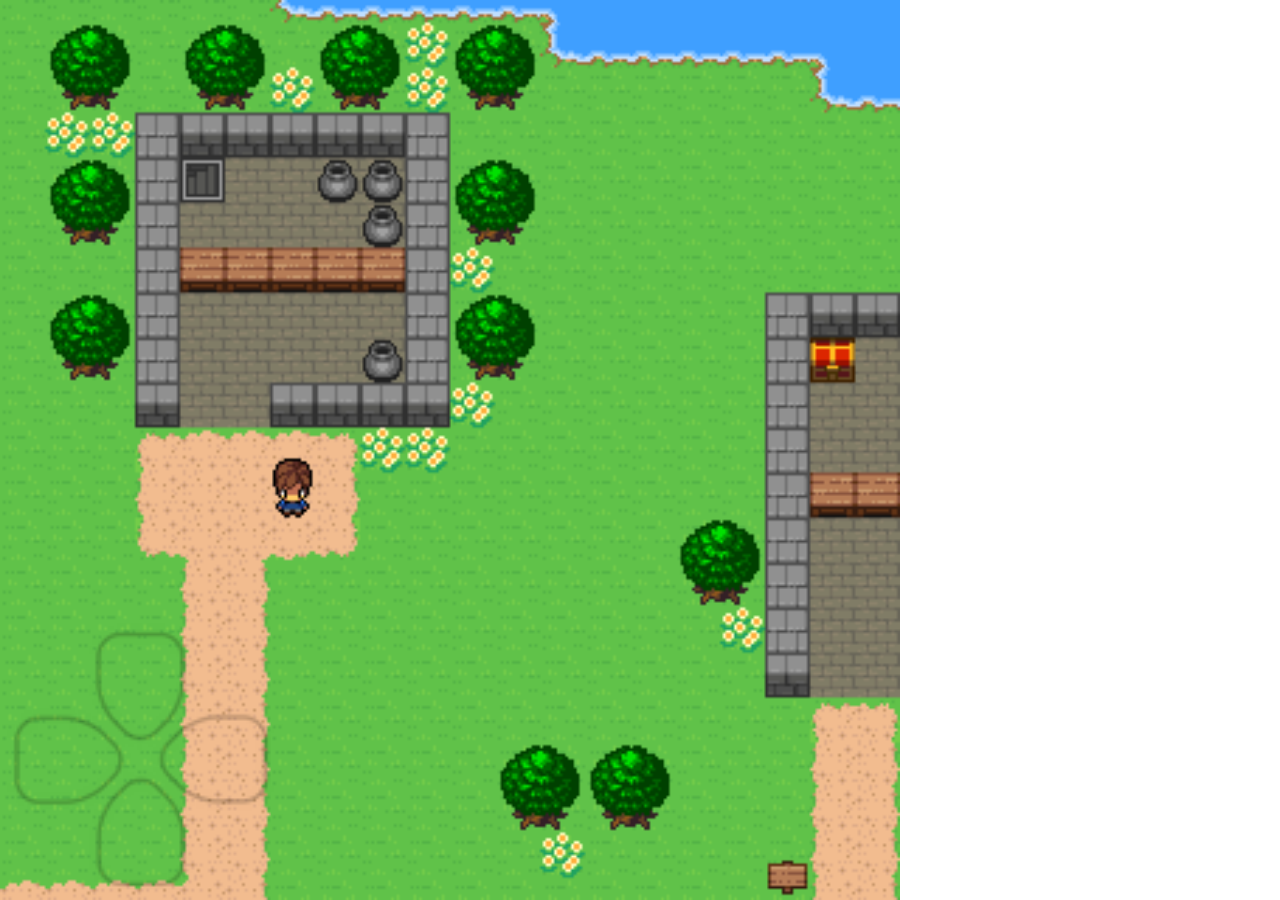
<file: RPG game/index.html>
<!DOCTYPE html>
<html>
    <head>
        <meta charset="utf-8">
        <meta http-equiv="x-ua-compatible" content="IE=Edge">
        <meta name="viewport" content="width=device-width, user-scalable=no">
        <meta name="apple-mobile-web-app-capable" content="yes">
        <meta name="apple-mobile-web-app-status-bar-style" content="black-translucent">
        <title>enchant</title>
        <script type="text/javascript" src="enchant.js"></script>
        <script type="text/javascript" src="ui.enchant.js"></script>
        <script type="text/javascript" src="game.js"></script>
        <style type="text/css">
            body {
                margin: 0;
            }
        </style>
    </head>
    <body>
    </body>
</html>
</file>
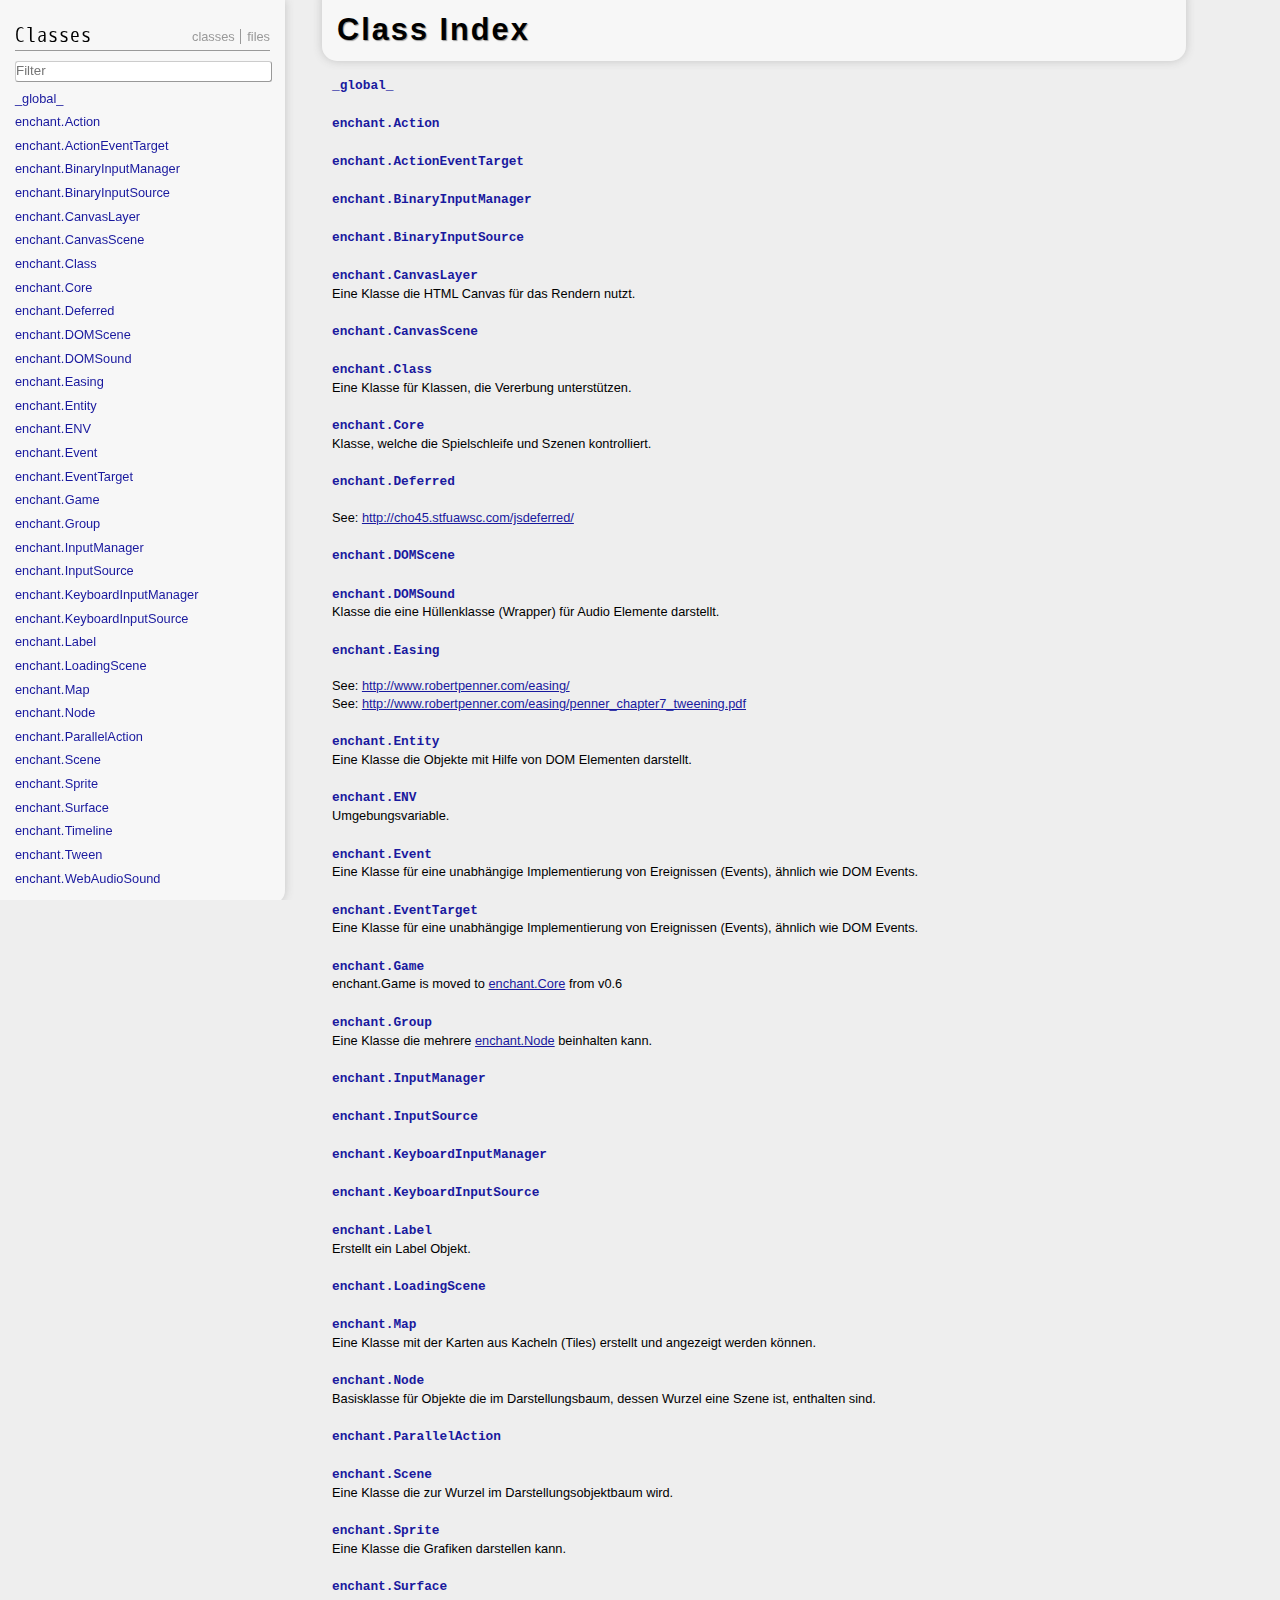
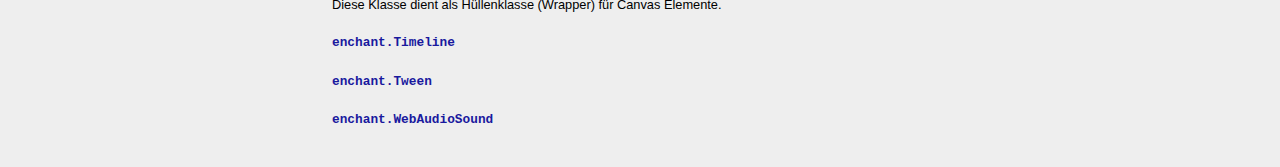
<file: enchant.js-builds-0.8.3-b/doc/core/de/index.html>
<!DOCTYPE html>
<html xmlns="http://www.w3.org/1999/xhtml" xml:lang="en" lang="en">
	<head>
		<meta charset="utf-8"></meta>
		<meta name="generator" content="JsDoc Toolkit"></meta>
		<title>Class Index | JsDoc Reference</title>

		<meta name="viewport" content="width=device-width; initial-scale=1.0; maximum-scale=1.0;"></meta>
		<meta name="mobileoptimized" content="0"></meta>
	
		<link rel="stylesheet" href="css/all.css" media="all"></link>
		<link rel="stylesheet" href="css/handheld.css" media="only screen and (max-width: 660px)"></link>
		<link rel="stylesheet" href="css/handheld.css" media="handheld"></link>
		<link rel="stylesheet" href="css/screen.css" media="screen and (min-width: 661px)"></link>

		<script src="javascript/all.js"></script>
		<!--[if lt IE 9]>
			<script src="javascript/html5.js"></script>
		<![endif]-->
	</head>

	<body>

<div class="index">
	<div class="menu">
		<div class="indexLinks">
			<a href="index.html">Classes</a>
			<a href="files.html">Files</a>
		</div>
	
		<h2 class="heading1">Classes</h2>
		
		<input type="text" name="classFilter" class="classFilter" id="ClassFilter" placeholder="Filter"></input>
		
		<nav>
			<ul class="classList" id="ClassList">
				
					<li><a href="symbols/_global_.html">_global_</a></li>
				
					<li><a href="symbols/enchant.Action.html">enchant<span class='break'> </span>.<span class='break'> </span>Action</a></li>
				
					<li><a href="symbols/enchant.ActionEventTarget.html">enchant<span class='break'> </span>.<span class='break'> </span>ActionEventTarget</a></li>
				
					<li><a href="symbols/enchant.BinaryInputManager.html">enchant<span class='break'> </span>.<span class='break'> </span>BinaryInputManager</a></li>
				
					<li><a href="symbols/enchant.BinaryInputSource.html">enchant<span class='break'> </span>.<span class='break'> </span>BinaryInputSource</a></li>
				
					<li><a href="symbols/enchant.CanvasLayer.html">enchant<span class='break'> </span>.<span class='break'> </span>CanvasLayer</a></li>
				
					<li><a href="symbols/enchant.CanvasScene.html">enchant<span class='break'> </span>.<span class='break'> </span>CanvasScene</a></li>
				
					<li><a href="symbols/enchant.Class.html">enchant<span class='break'> </span>.<span class='break'> </span>Class</a></li>
				
					<li><a href="symbols/enchant.Core.html">enchant<span class='break'> </span>.<span class='break'> </span>Core</a></li>
				
					<li><a href="symbols/enchant.Deferred.html">enchant<span class='break'> </span>.<span class='break'> </span>Deferred</a></li>
				
					<li><a href="symbols/enchant.DOMScene.html">enchant<span class='break'> </span>.<span class='break'> </span>DOMScene</a></li>
				
					<li><a href="symbols/enchant.DOMSound.html">enchant<span class='break'> </span>.<span class='break'> </span>DOMSound</a></li>
				
					<li><a href="symbols/enchant.Easing.html">enchant<span class='break'> </span>.<span class='break'> </span>Easing</a></li>
				
					<li><a href="symbols/enchant.Entity.html">enchant<span class='break'> </span>.<span class='break'> </span>Entity</a></li>
				
					<li><a href="symbols/enchant.ENV.html">enchant<span class='break'> </span>.<span class='break'> </span>ENV</a></li>
				
					<li><a href="symbols/enchant.Event.html">enchant<span class='break'> </span>.<span class='break'> </span>Event</a></li>
				
					<li><a href="symbols/enchant.EventTarget.html">enchant<span class='break'> </span>.<span class='break'> </span>EventTarget</a></li>
				
					<li><a href="symbols/enchant.Game.html">enchant<span class='break'> </span>.<span class='break'> </span>Game</a></li>
				
					<li><a href="symbols/enchant.Group.html">enchant<span class='break'> </span>.<span class='break'> </span>Group</a></li>
				
					<li><a href="symbols/enchant.InputManager.html">enchant<span class='break'> </span>.<span class='break'> </span>InputManager</a></li>
				
					<li><a href="symbols/enchant.InputSource.html">enchant<span class='break'> </span>.<span class='break'> </span>InputSource</a></li>
				
					<li><a href="symbols/enchant.KeyboardInputManager.html">enchant<span class='break'> </span>.<span class='break'> </span>KeyboardInputManager</a></li>
				
					<li><a href="symbols/enchant.KeyboardInputSource.html">enchant<span class='break'> </span>.<span class='break'> </span>KeyboardInputSource</a></li>
				
					<li><a href="symbols/enchant.Label.html">enchant<span class='break'> </span>.<span class='break'> </span>Label</a></li>
				
					<li><a href="symbols/enchant.LoadingScene.html">enchant<span class='break'> </span>.<span class='break'> </span>LoadingScene</a></li>
				
					<li><a href="symbols/enchant.Map.html">enchant<span class='break'> </span>.<span class='break'> </span>Map</a></li>
				
					<li><a href="symbols/enchant.Node.html">enchant<span class='break'> </span>.<span class='break'> </span>Node</a></li>
				
					<li><a href="symbols/enchant.ParallelAction.html">enchant<span class='break'> </span>.<span class='break'> </span>ParallelAction</a></li>
				
					<li><a href="symbols/enchant.Scene.html">enchant<span class='break'> </span>.<span class='break'> </span>Scene</a></li>
				
					<li><a href="symbols/enchant.Sprite.html">enchant<span class='break'> </span>.<span class='break'> </span>Sprite</a></li>
				
					<li><a href="symbols/enchant.Surface.html">enchant<span class='break'> </span>.<span class='break'> </span>Surface</a></li>
				
					<li><a href="symbols/enchant.Timeline.html">enchant<span class='break'> </span>.<span class='break'> </span>Timeline</a></li>
				
					<li><a href="symbols/enchant.Tween.html">enchant<span class='break'> </span>.<span class='break'> </span>Tween</a></li>
				
					<li><a href="symbols/enchant.WebAudioSound.html">enchant<span class='break'> </span>.<span class='break'> </span>WebAudioSound</a></li>
				
			</ul>
		</nav>
	</div>
	<div class="fineprint" style="clear:both">
		
		Documentation generator: <a href="http://code.google.com/p/jsdoc-toolkit/" target="_blank">JsDoc Toolkit</a> 2.4.0<br />
		Template: <a href="http://www.thebrightlines.com/2010/05/06/new-template-for-jsdoctoolkit-codeview/" target="_blank">Codeview</a> 1.2<br />
		Generated on: 2016-0-4 21:08
	</div>
</div>

<div class="index indexStatic"></div>

<div class="content">
	<div class="innerContent">
		<h1 class="classTitle"><span>Class Index</span></h1>
		
		<ul id="ClassList2">
			
				<li>
					<h2 class="classname"><a href="symbols/_global_.html">_global_</a></h2>
					<p></p>
				</li>
			
				<li>
					<h2 class="classname"><a href="symbols/enchant.Action.html">enchant.Action</a></h2>
					<p></p>
				</li>
			
				<li>
					<h2 class="classname"><a href="symbols/enchant.ActionEventTarget.html">enchant.ActionEventTarget</a></h2>
					<p></p>
				</li>
			
				<li>
					<h2 class="classname"><a href="symbols/enchant.BinaryInputManager.html">enchant.BinaryInputManager</a></h2>
					<p></p>
				</li>
			
				<li>
					<h2 class="classname"><a href="symbols/enchant.BinaryInputSource.html">enchant.BinaryInputSource</a></h2>
					<p></p>
				</li>
			
				<li>
					<h2 class="classname"><a href="symbols/enchant.CanvasLayer.html">enchant.CanvasLayer</a></h2>
					<p>Eine Klasse die HTML Canvas für das Rendern nutzt.</p>
				</li>
			
				<li>
					<h2 class="classname"><a href="symbols/enchant.CanvasScene.html">enchant.CanvasScene</a></h2>
					<p></p>
				</li>
			
				<li>
					<h2 class="classname"><a href="symbols/enchant.Class.html">enchant.Class</a></h2>
					<p>Eine Klasse für Klassen, die Vererbung unterstützen.</p>
				</li>
			
				<li>
					<h2 class="classname"><a href="symbols/enchant.Core.html">enchant.Core</a></h2>
					<p>Klasse, welche die Spielschleife und Szenen kontrolliert.</p>
				</li>
			
				<li>
					<h2 class="classname"><a href="symbols/enchant.Deferred.html">enchant.Deferred</a></h2>
					<p><br/>
See: <a href="http://cho45.stfuawsc.com/jsdeferred/">
http://cho45.stfuawsc.com/jsdeferred/</a></p>
				</li>
			
				<li>
					<h2 class="classname"><a href="symbols/enchant.DOMScene.html">enchant.DOMScene</a></h2>
					<p></p>
				</li>
			
				<li>
					<h2 class="classname"><a href="symbols/enchant.DOMSound.html">enchant.DOMSound</a></h2>
					<p>Klasse die eine Hüllenklasse (Wrapper) für Audio Elemente darstellt.</p>
				</li>
			
				<li>
					<h2 class="classname"><a href="symbols/enchant.Easing.html">enchant.Easing</a></h2>
					<p><br/>
See: <a href="http://www.robertpenner.com/easing/">
http://www.robertpenner.com/easing/</a>
<br/>
See: <a href="http://www.robertpenner.com/easing/penner_chapter7_tweening.pdf">
http://www.robertpenner.com/easing/penner_chapter7_tweening.pdf</a></p>
				</li>
			
				<li>
					<h2 class="classname"><a href="symbols/enchant.Entity.html">enchant.Entity</a></h2>
					<p>Eine Klasse die Objekte mit Hilfe von DOM Elementen darstellt.</p>
				</li>
			
				<li>
					<h2 class="classname"><a href="symbols/enchant.ENV.html">enchant.ENV</a></h2>
					<p>Umgebungsvariable.</p>
				</li>
			
				<li>
					<h2 class="classname"><a href="symbols/enchant.Event.html">enchant.Event</a></h2>
					<p>Eine Klasse für eine unabhängige Implementierung von Ereignissen 
(Events), ähnlich wie DOM Events.</p>
				</li>
			
				<li>
					<h2 class="classname"><a href="symbols/enchant.EventTarget.html">enchant.EventTarget</a></h2>
					<p>Eine Klasse für eine unabhängige Implementierung von Ereignissen 
(Events), ähnlich wie DOM Events.</p>
				</li>
			
				<li>
					<h2 class="classname"><a href="symbols/enchant.Game.html">enchant.Game</a></h2>
					<p>enchant.Game is moved to <a href="symbols/enchant.Core.html">enchant.Core</a> from v0.6</p>
				</li>
			
				<li>
					<h2 class="classname"><a href="symbols/enchant.Group.html">enchant.Group</a></h2>
					<p>Eine Klasse die mehrere <a href="symbols/enchant.Node.html">enchant.Node</a> beinhalten kann.</p>
				</li>
			
				<li>
					<h2 class="classname"><a href="symbols/enchant.InputManager.html">enchant.InputManager</a></h2>
					<p></p>
				</li>
			
				<li>
					<h2 class="classname"><a href="symbols/enchant.InputSource.html">enchant.InputSource</a></h2>
					<p></p>
				</li>
			
				<li>
					<h2 class="classname"><a href="symbols/enchant.KeyboardInputManager.html">enchant.KeyboardInputManager</a></h2>
					<p></p>
				</li>
			
				<li>
					<h2 class="classname"><a href="symbols/enchant.KeyboardInputSource.html">enchant.KeyboardInputSource</a></h2>
					<p></p>
				</li>
			
				<li>
					<h2 class="classname"><a href="symbols/enchant.Label.html">enchant.Label</a></h2>
					<p>Erstellt ein Label Objekt.</p>
				</li>
			
				<li>
					<h2 class="classname"><a href="symbols/enchant.LoadingScene.html">enchant.LoadingScene</a></h2>
					<p></p>
				</li>
			
				<li>
					<h2 class="classname"><a href="symbols/enchant.Map.html">enchant.Map</a></h2>
					<p>Eine Klasse mit der Karten aus Kacheln (Tiles)
erstellt und angezeigt werden können.</p>
				</li>
			
				<li>
					<h2 class="classname"><a href="symbols/enchant.Node.html">enchant.Node</a></h2>
					<p>Basisklasse für Objekte die im Darstellungsbaum, 
dessen Wurzel eine Szene ist, enthalten sind.</p>
				</li>
			
				<li>
					<h2 class="classname"><a href="symbols/enchant.ParallelAction.html">enchant.ParallelAction</a></h2>
					<p></p>
				</li>
			
				<li>
					<h2 class="classname"><a href="symbols/enchant.Scene.html">enchant.Scene</a></h2>
					<p>Eine Klasse die zur Wurzel im Darstellungsobjektbaum wird.</p>
				</li>
			
				<li>
					<h2 class="classname"><a href="symbols/enchant.Sprite.html">enchant.Sprite</a></h2>
					<p>Eine Klasse die Grafiken darstellen kann.</p>
				</li>
			
				<li>
					<h2 class="classname"><a href="symbols/enchant.Surface.html">enchant.Surface</a></h2>
					<p>Diese Klasse dient als Hüllenklasse (Wrapper) für Canvas Elemente.</p>
				</li>
			
				<li>
					<h2 class="classname"><a href="symbols/enchant.Timeline.html">enchant.Timeline</a></h2>
					<p></p>
				</li>
			
				<li>
					<h2 class="classname"><a href="symbols/enchant.Tween.html">enchant.Tween</a></h2>
					<p></p>
				</li>
			
				<li>
					<h2 class="classname"><a href="symbols/enchant.WebAudioSound.html">enchant.WebAudioSound</a></h2>
					<p></p>
				</li>
			
		</ul>
	</div>
</div>
		<script type="text/javascript">
			wbos.CssTools.MediaQueryFallBack.LoadCss('css/screen.css', 'css/handheld.css', 660)
			codeview.classFilter.Init()
		</script>
	</body>
</html>
</file>
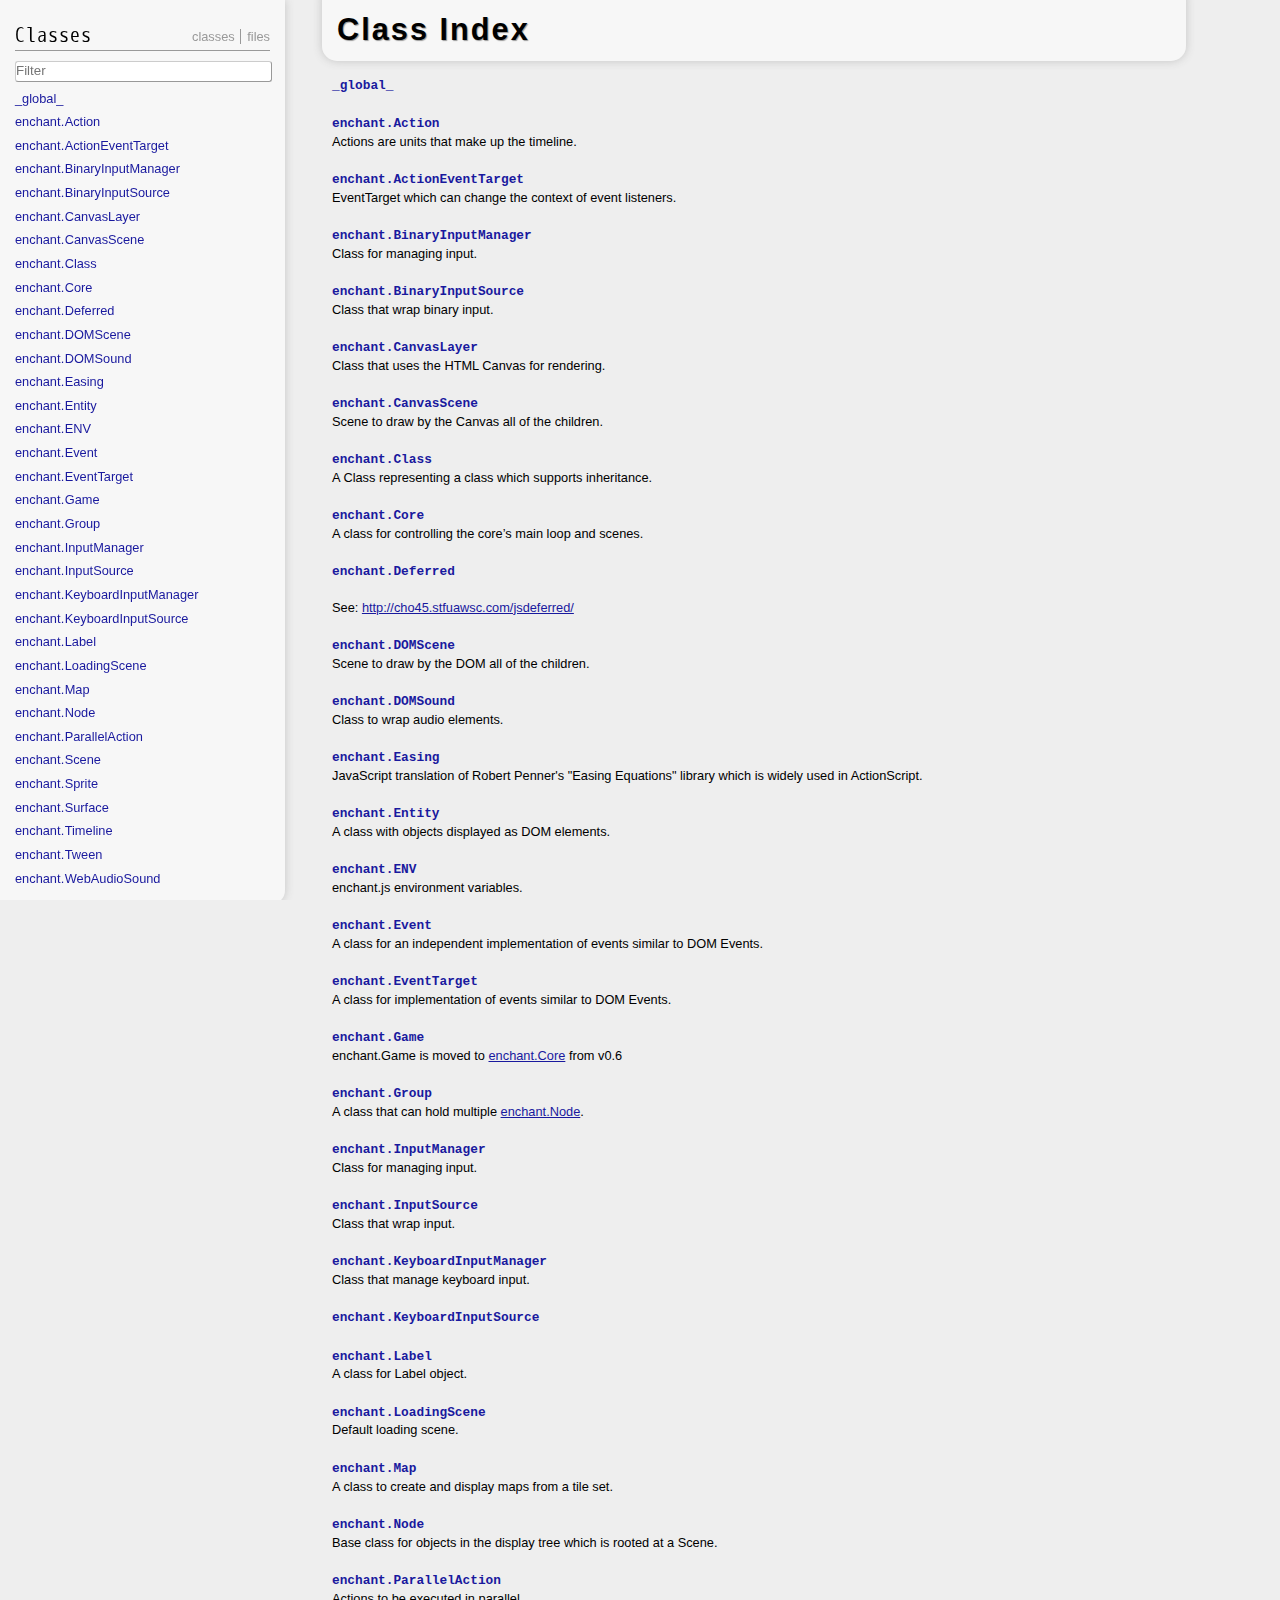
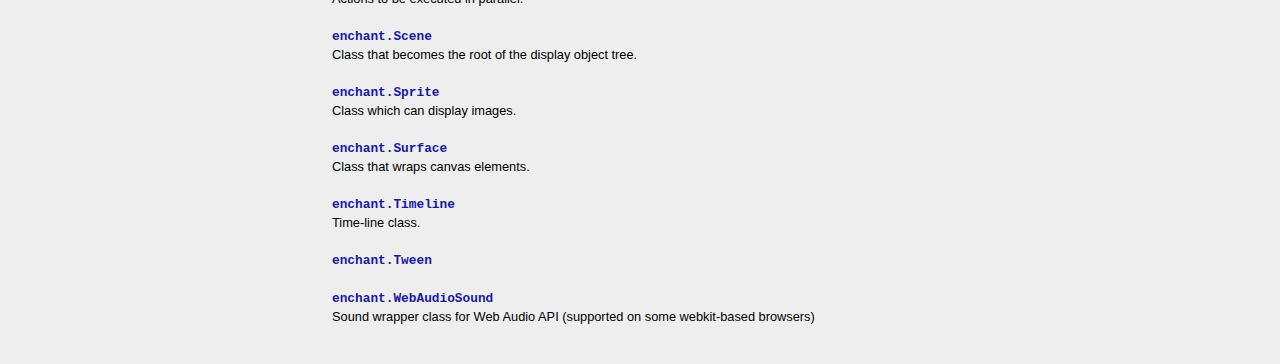
<file: enchant.js-builds-0.8.3-b/doc/core/en/index.html>
<!DOCTYPE html>
<html xmlns="http://www.w3.org/1999/xhtml" xml:lang="en" lang="en">
	<head>
		<meta charset="utf-8"></meta>
		<meta name="generator" content="JsDoc Toolkit"></meta>
		<title>Class Index | JsDoc Reference</title>

		<meta name="viewport" content="width=device-width; initial-scale=1.0; maximum-scale=1.0;"></meta>
		<meta name="mobileoptimized" content="0"></meta>
	
		<link rel="stylesheet" href="css/all.css" media="all"></link>
		<link rel="stylesheet" href="css/handheld.css" media="only screen and (max-width: 660px)"></link>
		<link rel="stylesheet" href="css/handheld.css" media="handheld"></link>
		<link rel="stylesheet" href="css/screen.css" media="screen and (min-width: 661px)"></link>

		<script src="javascript/all.js"></script>
		<!--[if lt IE 9]>
			<script src="javascript/html5.js"></script>
		<![endif]-->
	</head>

	<body>

<div class="index">
	<div class="menu">
		<div class="indexLinks">
			<a href="index.html">Classes</a>
			<a href="files.html">Files</a>
		</div>
	
		<h2 class="heading1">Classes</h2>
		
		<input type="text" name="classFilter" class="classFilter" id="ClassFilter" placeholder="Filter"></input>
		
		<nav>
			<ul class="classList" id="ClassList">
				
					<li><a href="symbols/_global_.html">_global_</a></li>
				
					<li><a href="symbols/enchant.Action.html">enchant<span class='break'> </span>.<span class='break'> </span>Action</a></li>
				
					<li><a href="symbols/enchant.ActionEventTarget.html">enchant<span class='break'> </span>.<span class='break'> </span>ActionEventTarget</a></li>
				
					<li><a href="symbols/enchant.BinaryInputManager.html">enchant<span class='break'> </span>.<span class='break'> </span>BinaryInputManager</a></li>
				
					<li><a href="symbols/enchant.BinaryInputSource.html">enchant<span class='break'> </span>.<span class='break'> </span>BinaryInputSource</a></li>
				
					<li><a href="symbols/enchant.CanvasLayer.html">enchant<span class='break'> </span>.<span class='break'> </span>CanvasLayer</a></li>
				
					<li><a href="symbols/enchant.CanvasScene.html">enchant<span class='break'> </span>.<span class='break'> </span>CanvasScene</a></li>
				
					<li><a href="symbols/enchant.Class.html">enchant<span class='break'> </span>.<span class='break'> </span>Class</a></li>
				
					<li><a href="symbols/enchant.Core.html">enchant<span class='break'> </span>.<span class='break'> </span>Core</a></li>
				
					<li><a href="symbols/enchant.Deferred.html">enchant<span class='break'> </span>.<span class='break'> </span>Deferred</a></li>
				
					<li><a href="symbols/enchant.DOMScene.html">enchant<span class='break'> </span>.<span class='break'> </span>DOMScene</a></li>
				
					<li><a href="symbols/enchant.DOMSound.html">enchant<span class='break'> </span>.<span class='break'> </span>DOMSound</a></li>
				
					<li><a href="symbols/enchant.Easing.html">enchant<span class='break'> </span>.<span class='break'> </span>Easing</a></li>
				
					<li><a href="symbols/enchant.Entity.html">enchant<span class='break'> </span>.<span class='break'> </span>Entity</a></li>
				
					<li><a href="symbols/enchant.ENV.html">enchant<span class='break'> </span>.<span class='break'> </span>ENV</a></li>
				
					<li><a href="symbols/enchant.Event.html">enchant<span class='break'> </span>.<span class='break'> </span>Event</a></li>
				
					<li><a href="symbols/enchant.EventTarget.html">enchant<span class='break'> </span>.<span class='break'> </span>EventTarget</a></li>
				
					<li><a href="symbols/enchant.Game.html">enchant<span class='break'> </span>.<span class='break'> </span>Game</a></li>
				
					<li><a href="symbols/enchant.Group.html">enchant<span class='break'> </span>.<span class='break'> </span>Group</a></li>
				
					<li><a href="symbols/enchant.InputManager.html">enchant<span class='break'> </span>.<span class='break'> </span>InputManager</a></li>
				
					<li><a href="symbols/enchant.InputSource.html">enchant<span class='break'> </span>.<span class='break'> </span>InputSource</a></li>
				
					<li><a href="symbols/enchant.KeyboardInputManager.html">enchant<span class='break'> </span>.<span class='break'> </span>KeyboardInputManager</a></li>
				
					<li><a href="symbols/enchant.KeyboardInputSource.html">enchant<span class='break'> </span>.<span class='break'> </span>KeyboardInputSource</a></li>
				
					<li><a href="symbols/enchant.Label.html">enchant<span class='break'> </span>.<span class='break'> </span>Label</a></li>
				
					<li><a href="symbols/enchant.LoadingScene.html">enchant<span class='break'> </span>.<span class='break'> </span>LoadingScene</a></li>
				
					<li><a href="symbols/enchant.Map.html">enchant<span class='break'> </span>.<span class='break'> </span>Map</a></li>
				
					<li><a href="symbols/enchant.Node.html">enchant<span class='break'> </span>.<span class='break'> </span>Node</a></li>
				
					<li><a href="symbols/enchant.ParallelAction.html">enchant<span class='break'> </span>.<span class='break'> </span>ParallelAction</a></li>
				
					<li><a href="symbols/enchant.Scene.html">enchant<span class='break'> </span>.<span class='break'> </span>Scene</a></li>
				
					<li><a href="symbols/enchant.Sprite.html">enchant<span class='break'> </span>.<span class='break'> </span>Sprite</a></li>
				
					<li><a href="symbols/enchant.Surface.html">enchant<span class='break'> </span>.<span class='break'> </span>Surface</a></li>
				
					<li><a href="symbols/enchant.Timeline.html">enchant<span class='break'> </span>.<span class='break'> </span>Timeline</a></li>
				
					<li><a href="symbols/enchant.Tween.html">enchant<span class='break'> </span>.<span class='break'> </span>Tween</a></li>
				
					<li><a href="symbols/enchant.WebAudioSound.html">enchant<span class='break'> </span>.<span class='break'> </span>WebAudioSound</a></li>
				
			</ul>
		</nav>
	</div>
	<div class="fineprint" style="clear:both">
		
		Documentation generator: <a href="http://code.google.com/p/jsdoc-toolkit/" target="_blank">JsDoc Toolkit</a> 2.4.0<br />
		Template: <a href="http://www.thebrightlines.com/2010/05/06/new-template-for-jsdoctoolkit-codeview/" target="_blank">Codeview</a> 1.2<br />
		Generated on: 2016-0-4 21:06
	</div>
</div>

<div class="index indexStatic"></div>

<div class="content">
	<div class="innerContent">
		<h1 class="classTitle"><span>Class Index</span></h1>
		
		<ul id="ClassList2">
			
				<li>
					<h2 class="classname"><a href="symbols/_global_.html">_global_</a></h2>
					<p></p>
				</li>
			
				<li>
					<h2 class="classname"><a href="symbols/enchant.Action.html">enchant.Action</a></h2>
					<p>Actions are units that make up the timeline.</p>
				</li>
			
				<li>
					<h2 class="classname"><a href="symbols/enchant.ActionEventTarget.html">enchant.ActionEventTarget</a></h2>
					<p>EventTarget which can change the context of event listeners.</p>
				</li>
			
				<li>
					<h2 class="classname"><a href="symbols/enchant.BinaryInputManager.html">enchant.BinaryInputManager</a></h2>
					<p>Class for managing input.</p>
				</li>
			
				<li>
					<h2 class="classname"><a href="symbols/enchant.BinaryInputSource.html">enchant.BinaryInputSource</a></h2>
					<p>Class that wrap binary input.</p>
				</li>
			
				<li>
					<h2 class="classname"><a href="symbols/enchant.CanvasLayer.html">enchant.CanvasLayer</a></h2>
					<p>Class that uses the HTML Canvas for rendering.</p>
				</li>
			
				<li>
					<h2 class="classname"><a href="symbols/enchant.CanvasScene.html">enchant.CanvasScene</a></h2>
					<p>Scene to draw by the Canvas all of the children.</p>
				</li>
			
				<li>
					<h2 class="classname"><a href="symbols/enchant.Class.html">enchant.Class</a></h2>
					<p>A Class representing a class which supports inheritance.</p>
				</li>
			
				<li>
					<h2 class="classname"><a href="symbols/enchant.Core.html">enchant.Core</a></h2>
					<p>A class for controlling the core’s main loop and scenes.</p>
				</li>
			
				<li>
					<h2 class="classname"><a href="symbols/enchant.Deferred.html">enchant.Deferred</a></h2>
					<p><br/>
See: <a href="http://cho45.stfuawsc.com/jsdeferred/">
http://cho45.stfuawsc.com/jsdeferred/</a></p>
				</li>
			
				<li>
					<h2 class="classname"><a href="symbols/enchant.DOMScene.html">enchant.DOMScene</a></h2>
					<p>Scene to draw by the DOM all of the children.</p>
				</li>
			
				<li>
					<h2 class="classname"><a href="symbols/enchant.DOMSound.html">enchant.DOMSound</a></h2>
					<p>Class to wrap audio elements.</p>
				</li>
			
				<li>
					<h2 class="classname"><a href="symbols/enchant.Easing.html">enchant.Easing</a></h2>
					<p>JavaScript translation of Robert Penner's "Easing Equations" library which is widely used in ActionScript.</p>
				</li>
			
				<li>
					<h2 class="classname"><a href="symbols/enchant.Entity.html">enchant.Entity</a></h2>
					<p>A class with objects displayed as DOM elements.</p>
				</li>
			
				<li>
					<h2 class="classname"><a href="symbols/enchant.ENV.html">enchant.ENV</a></h2>
					<p>enchant.js environment variables.</p>
				</li>
			
				<li>
					<h2 class="classname"><a href="symbols/enchant.Event.html">enchant.Event</a></h2>
					<p>A class for an independent implementation of events similar to DOM Events.</p>
				</li>
			
				<li>
					<h2 class="classname"><a href="symbols/enchant.EventTarget.html">enchant.EventTarget</a></h2>
					<p>A class for implementation of events similar to DOM Events.</p>
				</li>
			
				<li>
					<h2 class="classname"><a href="symbols/enchant.Game.html">enchant.Game</a></h2>
					<p>enchant.Game is moved to <a href="symbols/enchant.Core.html">enchant.Core</a> from v0.6</p>
				</li>
			
				<li>
					<h2 class="classname"><a href="symbols/enchant.Group.html">enchant.Group</a></h2>
					<p>A class that can hold multiple <a href="symbols/enchant.Node.html">enchant.Node</a>.</p>
				</li>
			
				<li>
					<h2 class="classname"><a href="symbols/enchant.InputManager.html">enchant.InputManager</a></h2>
					<p>Class for managing input.</p>
				</li>
			
				<li>
					<h2 class="classname"><a href="symbols/enchant.InputSource.html">enchant.InputSource</a></h2>
					<p>Class that wrap input.</p>
				</li>
			
				<li>
					<h2 class="classname"><a href="symbols/enchant.KeyboardInputManager.html">enchant.KeyboardInputManager</a></h2>
					<p>Class that manage keyboard input.</p>
				</li>
			
				<li>
					<h2 class="classname"><a href="symbols/enchant.KeyboardInputSource.html">enchant.KeyboardInputSource</a></h2>
					<p></p>
				</li>
			
				<li>
					<h2 class="classname"><a href="symbols/enchant.Label.html">enchant.Label</a></h2>
					<p>A class for Label object.</p>
				</li>
			
				<li>
					<h2 class="classname"><a href="symbols/enchant.LoadingScene.html">enchant.LoadingScene</a></h2>
					<p>Default loading scene.</p>
				</li>
			
				<li>
					<h2 class="classname"><a href="symbols/enchant.Map.html">enchant.Map</a></h2>
					<p>A class to create and display maps from a tile set.</p>
				</li>
			
				<li>
					<h2 class="classname"><a href="symbols/enchant.Node.html">enchant.Node</a></h2>
					<p>Base class for objects in the display tree which is rooted at a Scene.</p>
				</li>
			
				<li>
					<h2 class="classname"><a href="symbols/enchant.ParallelAction.html">enchant.ParallelAction</a></h2>
					<p>Actions to be executed in parallel.</p>
				</li>
			
				<li>
					<h2 class="classname"><a href="symbols/enchant.Scene.html">enchant.Scene</a></h2>
					<p>Class that becomes the root of the display object tree.</p>
				</li>
			
				<li>
					<h2 class="classname"><a href="symbols/enchant.Sprite.html">enchant.Sprite</a></h2>
					<p>Class which can display images.</p>
				</li>
			
				<li>
					<h2 class="classname"><a href="symbols/enchant.Surface.html">enchant.Surface</a></h2>
					<p>Class that wraps canvas elements.</p>
				</li>
			
				<li>
					<h2 class="classname"><a href="symbols/enchant.Timeline.html">enchant.Timeline</a></h2>
					<p>Time-line class.</p>
				</li>
			
				<li>
					<h2 class="classname"><a href="symbols/enchant.Tween.html">enchant.Tween</a></h2>
					<p></p>
				</li>
			
				<li>
					<h2 class="classname"><a href="symbols/enchant.WebAudioSound.html">enchant.WebAudioSound</a></h2>
					<p>Sound wrapper class for Web Audio API (supported on some webkit-based browsers)</p>
				</li>
			
		</ul>
	</div>
</div>
		<script type="text/javascript">
			wbos.CssTools.MediaQueryFallBack.LoadCss('css/screen.css', 'css/handheld.css', 660)
			codeview.classFilter.Init()
		</script>
	</body>
</html>
</file>
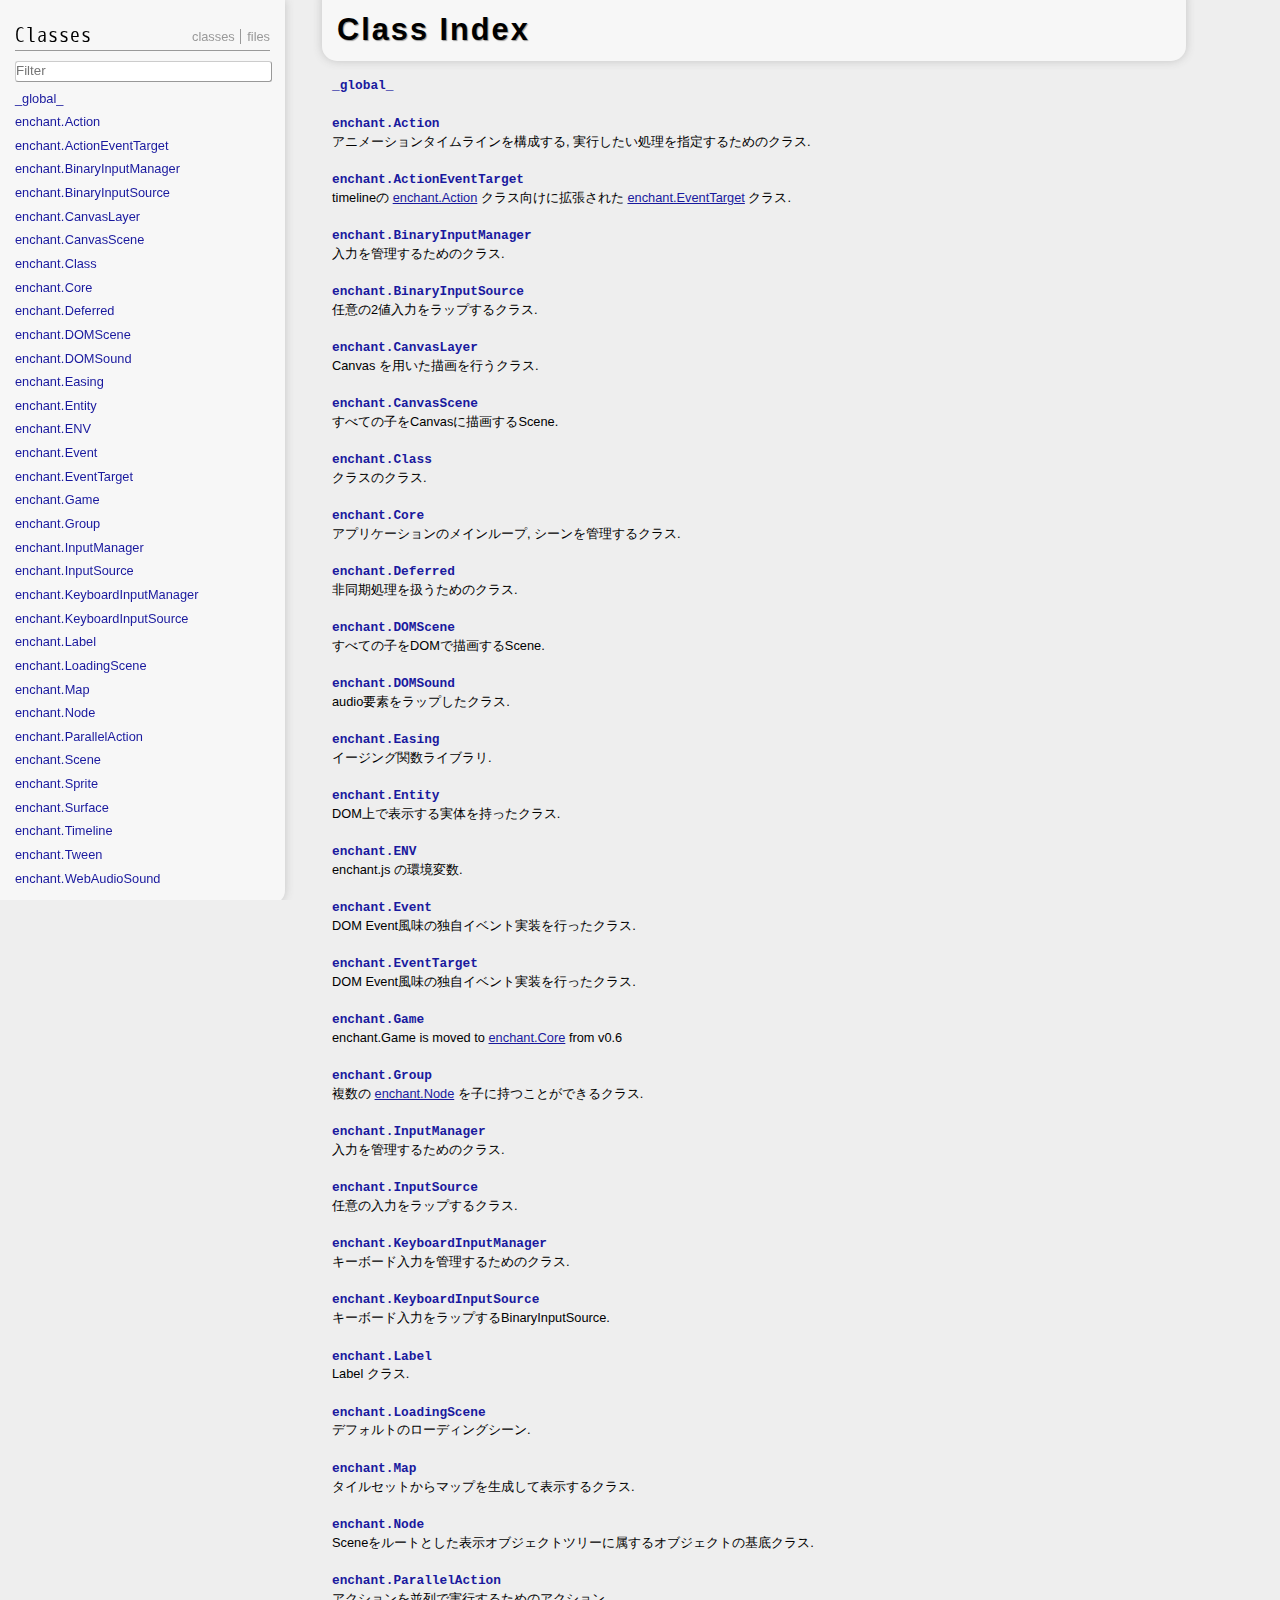
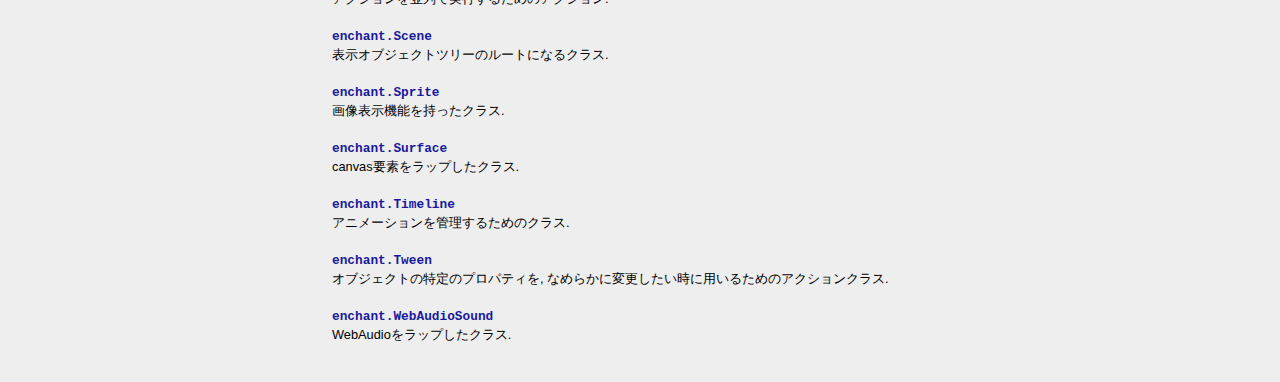
<file: enchant.js-builds-0.8.3-b/doc/core/ja/index.html>
<!DOCTYPE html>
<html xmlns="http://www.w3.org/1999/xhtml" xml:lang="en" lang="en">
	<head>
		<meta charset="utf-8"></meta>
		<meta name="generator" content="JsDoc Toolkit"></meta>
		<title>Class Index | JsDoc Reference</title>

		<meta name="viewport" content="width=device-width; initial-scale=1.0; maximum-scale=1.0;"></meta>
		<meta name="mobileoptimized" content="0"></meta>
	
		<link rel="stylesheet" href="css/all.css" media="all"></link>
		<link rel="stylesheet" href="css/handheld.css" media="only screen and (max-width: 660px)"></link>
		<link rel="stylesheet" href="css/handheld.css" media="handheld"></link>
		<link rel="stylesheet" href="css/screen.css" media="screen and (min-width: 661px)"></link>

		<script src="javascript/all.js"></script>
		<!--[if lt IE 9]>
			<script src="javascript/html5.js"></script>
		<![endif]-->
	</head>

	<body>

<div class="index">
	<div class="menu">
		<div class="indexLinks">
			<a href="index.html">Classes</a>
			<a href="files.html">Files</a>
		</div>
	
		<h2 class="heading1">Classes</h2>
		
		<input type="text" name="classFilter" class="classFilter" id="ClassFilter" placeholder="Filter"></input>
		
		<nav>
			<ul class="classList" id="ClassList">
				
					<li><a href="symbols/_global_.html">_global_</a></li>
				
					<li><a href="symbols/enchant.Action.html">enchant<span class='break'> </span>.<span class='break'> </span>Action</a></li>
				
					<li><a href="symbols/enchant.ActionEventTarget.html">enchant<span class='break'> </span>.<span class='break'> </span>ActionEventTarget</a></li>
				
					<li><a href="symbols/enchant.BinaryInputManager.html">enchant<span class='break'> </span>.<span class='break'> </span>BinaryInputManager</a></li>
				
					<li><a href="symbols/enchant.BinaryInputSource.html">enchant<span class='break'> </span>.<span class='break'> </span>BinaryInputSource</a></li>
				
					<li><a href="symbols/enchant.CanvasLayer.html">enchant<span class='break'> </span>.<span class='break'> </span>CanvasLayer</a></li>
				
					<li><a href="symbols/enchant.CanvasScene.html">enchant<span class='break'> </span>.<span class='break'> </span>CanvasScene</a></li>
				
					<li><a href="symbols/enchant.Class.html">enchant<span class='break'> </span>.<span class='break'> </span>Class</a></li>
				
					<li><a href="symbols/enchant.Core.html">enchant<span class='break'> </span>.<span class='break'> </span>Core</a></li>
				
					<li><a href="symbols/enchant.Deferred.html">enchant<span class='break'> </span>.<span class='break'> </span>Deferred</a></li>
				
					<li><a href="symbols/enchant.DOMScene.html">enchant<span class='break'> </span>.<span class='break'> </span>DOMScene</a></li>
				
					<li><a href="symbols/enchant.DOMSound.html">enchant<span class='break'> </span>.<span class='break'> </span>DOMSound</a></li>
				
					<li><a href="symbols/enchant.Easing.html">enchant<span class='break'> </span>.<span class='break'> </span>Easing</a></li>
				
					<li><a href="symbols/enchant.Entity.html">enchant<span class='break'> </span>.<span class='break'> </span>Entity</a></li>
				
					<li><a href="symbols/enchant.ENV.html">enchant<span class='break'> </span>.<span class='break'> </span>ENV</a></li>
				
					<li><a href="symbols/enchant.Event.html">enchant<span class='break'> </span>.<span class='break'> </span>Event</a></li>
				
					<li><a href="symbols/enchant.EventTarget.html">enchant<span class='break'> </span>.<span class='break'> </span>EventTarget</a></li>
				
					<li><a href="symbols/enchant.Game.html">enchant<span class='break'> </span>.<span class='break'> </span>Game</a></li>
				
					<li><a href="symbols/enchant.Group.html">enchant<span class='break'> </span>.<span class='break'> </span>Group</a></li>
				
					<li><a href="symbols/enchant.InputManager.html">enchant<span class='break'> </span>.<span class='break'> </span>InputManager</a></li>
				
					<li><a href="symbols/enchant.InputSource.html">enchant<span class='break'> </span>.<span class='break'> </span>InputSource</a></li>
				
					<li><a href="symbols/enchant.KeyboardInputManager.html">enchant<span class='break'> </span>.<span class='break'> </span>KeyboardInputManager</a></li>
				
					<li><a href="symbols/enchant.KeyboardInputSource.html">enchant<span class='break'> </span>.<span class='break'> </span>KeyboardInputSource</a></li>
				
					<li><a href="symbols/enchant.Label.html">enchant<span class='break'> </span>.<span class='break'> </span>Label</a></li>
				
					<li><a href="symbols/enchant.LoadingScene.html">enchant<span class='break'> </span>.<span class='break'> </span>LoadingScene</a></li>
				
					<li><a href="symbols/enchant.Map.html">enchant<span class='break'> </span>.<span class='break'> </span>Map</a></li>
				
					<li><a href="symbols/enchant.Node.html">enchant<span class='break'> </span>.<span class='break'> </span>Node</a></li>
				
					<li><a href="symbols/enchant.ParallelAction.html">enchant<span class='break'> </span>.<span class='break'> </span>ParallelAction</a></li>
				
					<li><a href="symbols/enchant.Scene.html">enchant<span class='break'> </span>.<span class='break'> </span>Scene</a></li>
				
					<li><a href="symbols/enchant.Sprite.html">enchant<span class='break'> </span>.<span class='break'> </span>Sprite</a></li>
				
					<li><a href="symbols/enchant.Surface.html">enchant<span class='break'> </span>.<span class='break'> </span>Surface</a></li>
				
					<li><a href="symbols/enchant.Timeline.html">enchant<span class='break'> </span>.<span class='break'> </span>Timeline</a></li>
				
					<li><a href="symbols/enchant.Tween.html">enchant<span class='break'> </span>.<span class='break'> </span>Tween</a></li>
				
					<li><a href="symbols/enchant.WebAudioSound.html">enchant<span class='break'> </span>.<span class='break'> </span>WebAudioSound</a></li>
				
			</ul>
		</nav>
	</div>
	<div class="fineprint" style="clear:both">
		
		Documentation generator: <a href="http://code.google.com/p/jsdoc-toolkit/" target="_blank">JsDoc Toolkit</a> 2.4.0<br />
		Template: <a href="http://www.thebrightlines.com/2010/05/06/new-template-for-jsdoctoolkit-codeview/" target="_blank">Codeview</a> 1.2<br />
		Generated on: 2016-0-4 21:07
	</div>
</div>

<div class="index indexStatic"></div>

<div class="content">
	<div class="innerContent">
		<h1 class="classTitle"><span>Class Index</span></h1>
		
		<ul id="ClassList2">
			
				<li>
					<h2 class="classname"><a href="symbols/_global_.html">_global_</a></h2>
					<p></p>
				</li>
			
				<li>
					<h2 class="classname"><a href="symbols/enchant.Action.html">enchant.Action</a></h2>
					<p>アニメーションタイムラインを構成する, 実行したい処理を指定するためのクラス.</p>
				</li>
			
				<li>
					<h2 class="classname"><a href="symbols/enchant.ActionEventTarget.html">enchant.ActionEventTarget</a></h2>
					<p>timelineの <a href="symbols/enchant.Action.html">enchant.Action</a> クラス向けに拡張された <a href="symbols/enchant.EventTarget.html">enchant.EventTarget</a> クラス.</p>
				</li>
			
				<li>
					<h2 class="classname"><a href="symbols/enchant.BinaryInputManager.html">enchant.BinaryInputManager</a></h2>
					<p>入力を管理するためのクラス.</p>
				</li>
			
				<li>
					<h2 class="classname"><a href="symbols/enchant.BinaryInputSource.html">enchant.BinaryInputSource</a></h2>
					<p>任意の2値入力をラップするクラス.</p>
				</li>
			
				<li>
					<h2 class="classname"><a href="symbols/enchant.CanvasLayer.html">enchant.CanvasLayer</a></h2>
					<p>Canvas を用いた描画を行うクラス.</p>
				</li>
			
				<li>
					<h2 class="classname"><a href="symbols/enchant.CanvasScene.html">enchant.CanvasScene</a></h2>
					<p>すべての子をCanvasに描画するScene.</p>
				</li>
			
				<li>
					<h2 class="classname"><a href="symbols/enchant.Class.html">enchant.Class</a></h2>
					<p>クラスのクラス.</p>
				</li>
			
				<li>
					<h2 class="classname"><a href="symbols/enchant.Core.html">enchant.Core</a></h2>
					<p>アプリケーションのメインループ, シーンを管理するクラス.</p>
				</li>
			
				<li>
					<h2 class="classname"><a href="symbols/enchant.Deferred.html">enchant.Deferred</a></h2>
					<p>非同期処理を扱うためのクラス.</p>
				</li>
			
				<li>
					<h2 class="classname"><a href="symbols/enchant.DOMScene.html">enchant.DOMScene</a></h2>
					<p>すべての子をDOMで描画するScene.</p>
				</li>
			
				<li>
					<h2 class="classname"><a href="symbols/enchant.DOMSound.html">enchant.DOMSound</a></h2>
					<p>audio要素をラップしたクラス.</p>
				</li>
			
				<li>
					<h2 class="classname"><a href="symbols/enchant.Easing.html">enchant.Easing</a></h2>
					<p>イージング関数ライブラリ.</p>
				</li>
			
				<li>
					<h2 class="classname"><a href="symbols/enchant.Entity.html">enchant.Entity</a></h2>
					<p>DOM上で表示する実体を持ったクラス.</p>
				</li>
			
				<li>
					<h2 class="classname"><a href="symbols/enchant.ENV.html">enchant.ENV</a></h2>
					<p>enchant.js の環境変数.</p>
				</li>
			
				<li>
					<h2 class="classname"><a href="symbols/enchant.Event.html">enchant.Event</a></h2>
					<p>DOM Event風味の独自イベント実装を行ったクラス.</p>
				</li>
			
				<li>
					<h2 class="classname"><a href="symbols/enchant.EventTarget.html">enchant.EventTarget</a></h2>
					<p>DOM Event風味の独自イベント実装を行ったクラス.</p>
				</li>
			
				<li>
					<h2 class="classname"><a href="symbols/enchant.Game.html">enchant.Game</a></h2>
					<p>enchant.Game is moved to <a href="symbols/enchant.Core.html">enchant.Core</a> from v0.6</p>
				</li>
			
				<li>
					<h2 class="classname"><a href="symbols/enchant.Group.html">enchant.Group</a></h2>
					<p>複数の <a href="symbols/enchant.Node.html">enchant.Node</a> を子に持つことができるクラス.</p>
				</li>
			
				<li>
					<h2 class="classname"><a href="symbols/enchant.InputManager.html">enchant.InputManager</a></h2>
					<p>入力を管理するためのクラス.</p>
				</li>
			
				<li>
					<h2 class="classname"><a href="symbols/enchant.InputSource.html">enchant.InputSource</a></h2>
					<p>任意の入力をラップするクラス.</p>
				</li>
			
				<li>
					<h2 class="classname"><a href="symbols/enchant.KeyboardInputManager.html">enchant.KeyboardInputManager</a></h2>
					<p>キーボード入力を管理するためのクラス.</p>
				</li>
			
				<li>
					<h2 class="classname"><a href="symbols/enchant.KeyboardInputSource.html">enchant.KeyboardInputSource</a></h2>
					<p>キーボード入力をラップするBinaryInputSource.</p>
				</li>
			
				<li>
					<h2 class="classname"><a href="symbols/enchant.Label.html">enchant.Label</a></h2>
					<p>Label クラス.</p>
				</li>
			
				<li>
					<h2 class="classname"><a href="symbols/enchant.LoadingScene.html">enchant.LoadingScene</a></h2>
					<p>デフォルトのローディングシーン.</p>
				</li>
			
				<li>
					<h2 class="classname"><a href="symbols/enchant.Map.html">enchant.Map</a></h2>
					<p>タイルセットからマップを生成して表示するクラス.</p>
				</li>
			
				<li>
					<h2 class="classname"><a href="symbols/enchant.Node.html">enchant.Node</a></h2>
					<p>Sceneをルートとした表示オブジェクトツリーに属するオブジェクトの基底クラス.</p>
				</li>
			
				<li>
					<h2 class="classname"><a href="symbols/enchant.ParallelAction.html">enchant.ParallelAction</a></h2>
					<p>アクションを並列で実行するためのアクション.</p>
				</li>
			
				<li>
					<h2 class="classname"><a href="symbols/enchant.Scene.html">enchant.Scene</a></h2>
					<p>表示オブジェクトツリーのルートになるクラス.</p>
				</li>
			
				<li>
					<h2 class="classname"><a href="symbols/enchant.Sprite.html">enchant.Sprite</a></h2>
					<p>画像表示機能を持ったクラス.</p>
				</li>
			
				<li>
					<h2 class="classname"><a href="symbols/enchant.Surface.html">enchant.Surface</a></h2>
					<p>canvas要素をラップしたクラス.</p>
				</li>
			
				<li>
					<h2 class="classname"><a href="symbols/enchant.Timeline.html">enchant.Timeline</a></h2>
					<p>アニメーションを管理するためのクラス.</p>
				</li>
			
				<li>
					<h2 class="classname"><a href="symbols/enchant.Tween.html">enchant.Tween</a></h2>
					<p>オブジェクトの特定のプロパティを, なめらかに変更したい時に用いるためのアクションクラス.</p>
				</li>
			
				<li>
					<h2 class="classname"><a href="symbols/enchant.WebAudioSound.html">enchant.WebAudioSound</a></h2>
					<p>WebAudioをラップしたクラス.</p>
				</li>
			
		</ul>
	</div>
</div>
		<script type="text/javascript">
			wbos.CssTools.MediaQueryFallBack.LoadCss('css/screen.css', 'css/handheld.css', 660)
			codeview.classFilter.Init()
		</script>
	</body>
</html>
</file>
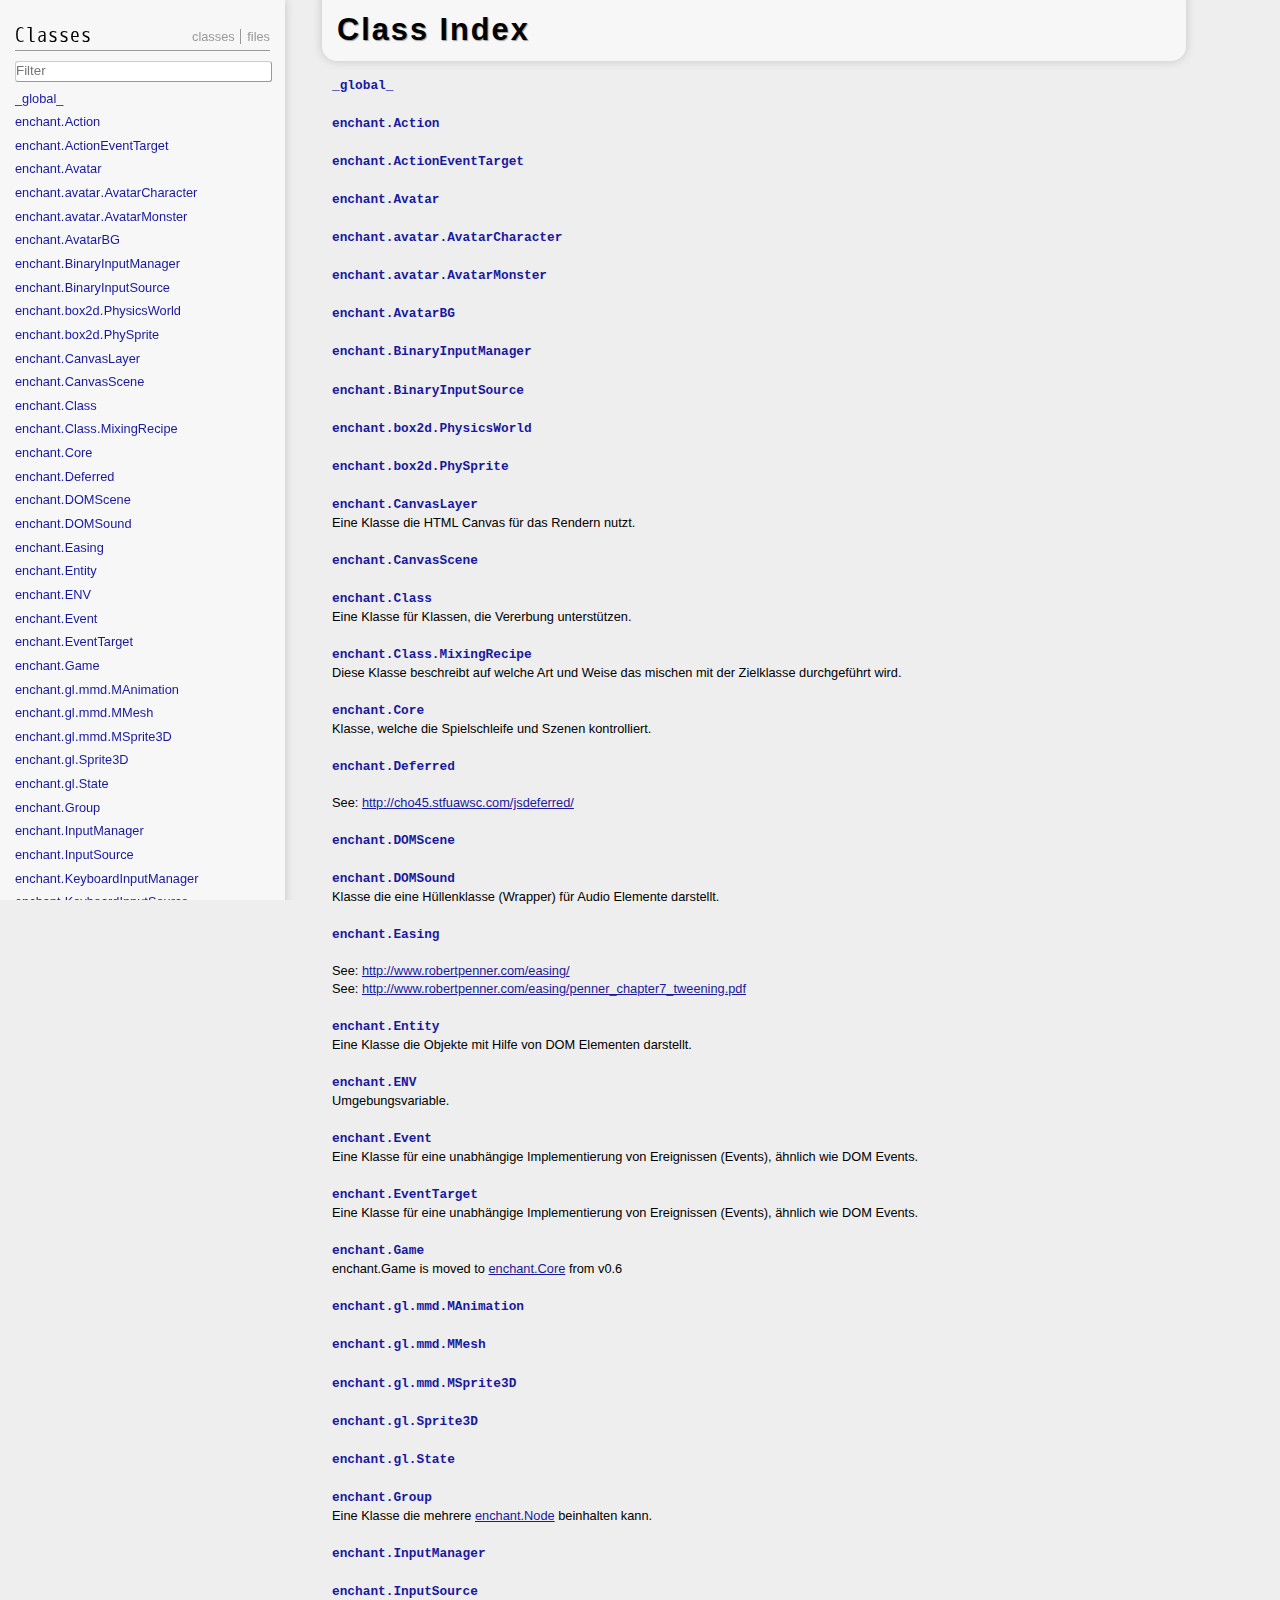
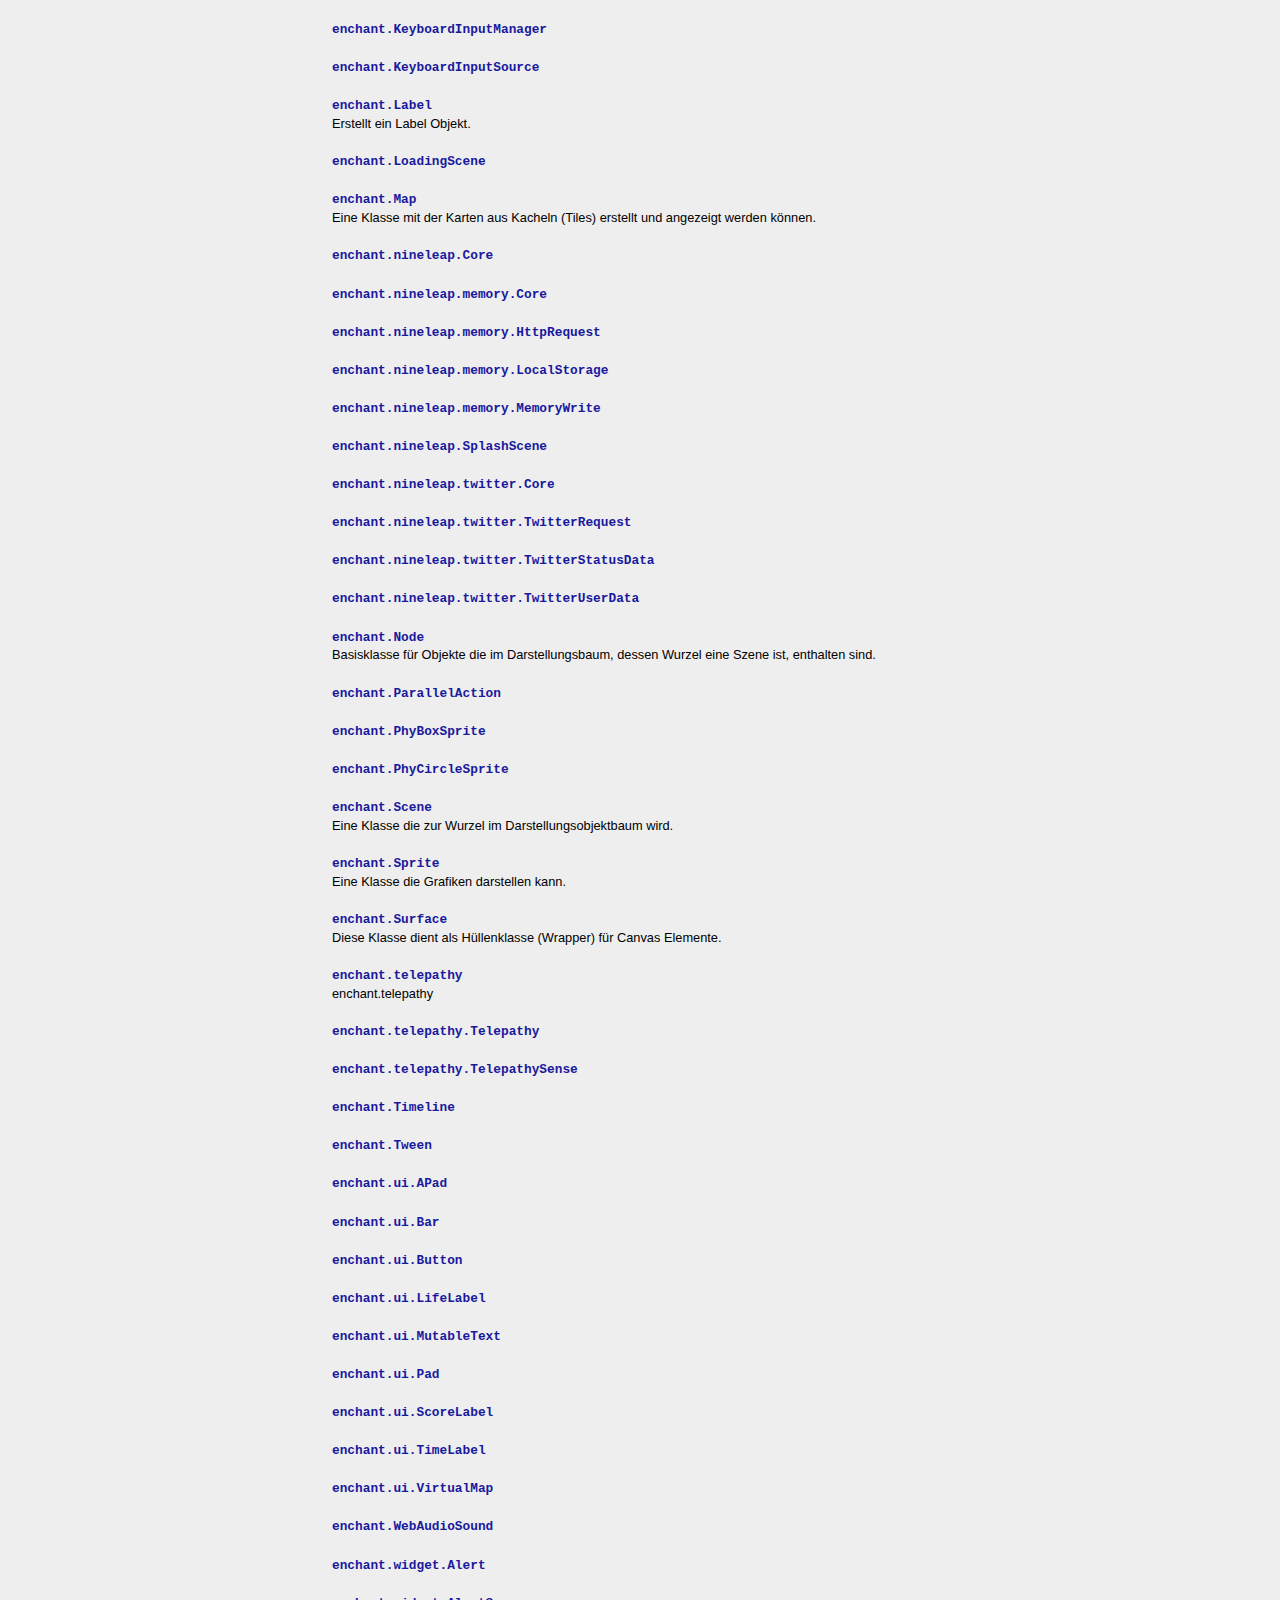
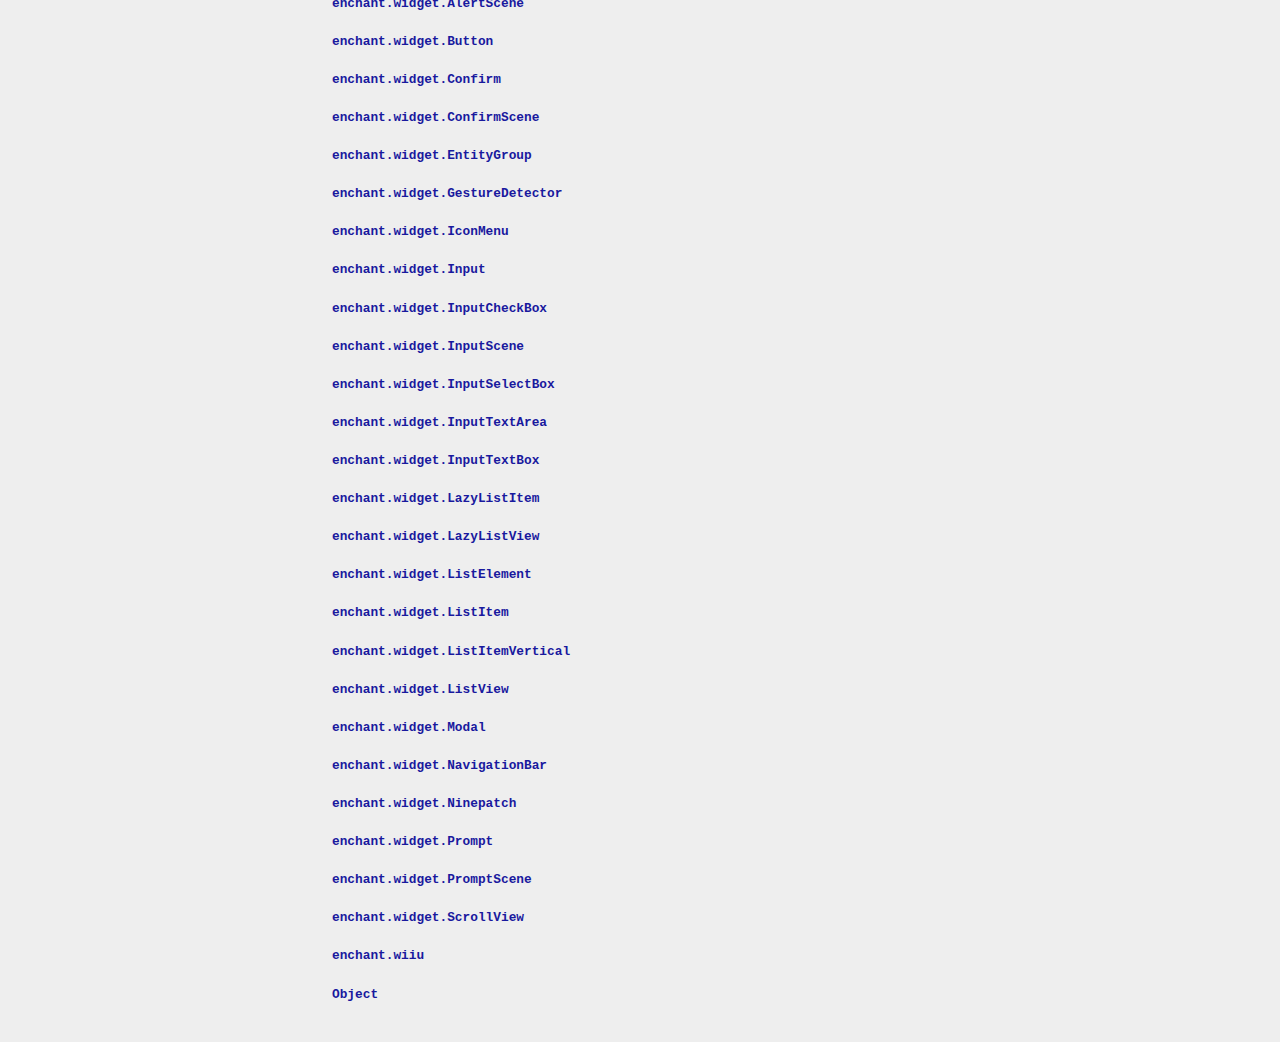
<file: enchant.js-builds-0.8.3-b/doc/plugins/de/index.html>
<!DOCTYPE html>
<html xmlns="http://www.w3.org/1999/xhtml" xml:lang="en" lang="en">
	<head>
		<meta charset="utf-8"></meta>
		<meta name="generator" content="JsDoc Toolkit"></meta>
		<title>Class Index | JsDoc Reference</title>

		<meta name="viewport" content="width=device-width; initial-scale=1.0; maximum-scale=1.0;"></meta>
		<meta name="mobileoptimized" content="0"></meta>
	
		<link rel="stylesheet" href="css/all.css" media="all"></link>
		<link rel="stylesheet" href="css/handheld.css" media="only screen and (max-width: 660px)"></link>
		<link rel="stylesheet" href="css/handheld.css" media="handheld"></link>
		<link rel="stylesheet" href="css/screen.css" media="screen and (min-width: 661px)"></link>

		<script src="javascript/all.js"></script>
		<!--[if lt IE 9]>
			<script src="javascript/html5.js"></script>
		<![endif]-->
	</head>

	<body>

<div class="index">
	<div class="menu">
		<div class="indexLinks">
			<a href="index.html">Classes</a>
			<a href="files.html">Files</a>
		</div>
	
		<h2 class="heading1">Classes</h2>
		
		<input type="text" name="classFilter" class="classFilter" id="ClassFilter" placeholder="Filter"></input>
		
		<nav>
			<ul class="classList" id="ClassList">
				
					<li><a href="symbols/_global_.html">_global_</a></li>
				
					<li><a href="symbols/enchant.Action.html">enchant<span class='break'> </span>.<span class='break'> </span>Action</a></li>
				
					<li><a href="symbols/enchant.ActionEventTarget.html">enchant<span class='break'> </span>.<span class='break'> </span>ActionEventTarget</a></li>
				
					<li><a href="symbols/enchant.Avatar.html">enchant<span class='break'> </span>.<span class='break'> </span>Avatar</a></li>
				
					<li><a href="symbols/enchant.avatar.AvatarCharacter.html">enchant<span class='break'> </span>.<span class='break'> </span>avatar<span class='break'> </span>.<span class='break'> </span>AvatarCharacter</a></li>
				
					<li><a href="symbols/enchant.avatar.AvatarMonster.html">enchant<span class='break'> </span>.<span class='break'> </span>avatar<span class='break'> </span>.<span class='break'> </span>AvatarMonster</a></li>
				
					<li><a href="symbols/enchant.AvatarBG.html">enchant<span class='break'> </span>.<span class='break'> </span>AvatarBG</a></li>
				
					<li><a href="symbols/enchant.BinaryInputManager.html">enchant<span class='break'> </span>.<span class='break'> </span>BinaryInputManager</a></li>
				
					<li><a href="symbols/enchant.BinaryInputSource.html">enchant<span class='break'> </span>.<span class='break'> </span>BinaryInputSource</a></li>
				
					<li><a href="symbols/enchant.box2d.PhysicsWorld.html">enchant<span class='break'> </span>.<span class='break'> </span>box2d<span class='break'> </span>.<span class='break'> </span>PhysicsWorld</a></li>
				
					<li><a href="symbols/enchant.box2d.PhySprite.html">enchant<span class='break'> </span>.<span class='break'> </span>box2d<span class='break'> </span>.<span class='break'> </span>PhySprite</a></li>
				
					<li><a href="symbols/enchant.CanvasLayer.html">enchant<span class='break'> </span>.<span class='break'> </span>CanvasLayer</a></li>
				
					<li><a href="symbols/enchant.CanvasScene.html">enchant<span class='break'> </span>.<span class='break'> </span>CanvasScene</a></li>
				
					<li><a href="symbols/enchant.Class.html">enchant<span class='break'> </span>.<span class='break'> </span>Class</a></li>
				
					<li><a href="symbols/enchant.Class.MixingRecipe.html">enchant<span class='break'> </span>.<span class='break'> </span>Class<span class='break'> </span>.<span class='break'> </span>MixingRecipe</a></li>
				
					<li><a href="symbols/enchant.Core.html">enchant<span class='break'> </span>.<span class='break'> </span>Core</a></li>
				
					<li><a href="symbols/enchant.Deferred.html">enchant<span class='break'> </span>.<span class='break'> </span>Deferred</a></li>
				
					<li><a href="symbols/enchant.DOMScene.html">enchant<span class='break'> </span>.<span class='break'> </span>DOMScene</a></li>
				
					<li><a href="symbols/enchant.DOMSound.html">enchant<span class='break'> </span>.<span class='break'> </span>DOMSound</a></li>
				
					<li><a href="symbols/enchant.Easing.html">enchant<span class='break'> </span>.<span class='break'> </span>Easing</a></li>
				
					<li><a href="symbols/enchant.Entity.html">enchant<span class='break'> </span>.<span class='break'> </span>Entity</a></li>
				
					<li><a href="symbols/enchant.ENV.html">enchant<span class='break'> </span>.<span class='break'> </span>ENV</a></li>
				
					<li><a href="symbols/enchant.Event.html">enchant<span class='break'> </span>.<span class='break'> </span>Event</a></li>
				
					<li><a href="symbols/enchant.EventTarget.html">enchant<span class='break'> </span>.<span class='break'> </span>EventTarget</a></li>
				
					<li><a href="symbols/enchant.Game.html">enchant<span class='break'> </span>.<span class='break'> </span>Game</a></li>
				
					<li><a href="symbols/enchant.gl.mmd.MAnimation.html">enchant<span class='break'> </span>.<span class='break'> </span>gl<span class='break'> </span>.<span class='break'> </span>mmd<span class='break'> </span>.<span class='break'> </span>MAnimation</a></li>
				
					<li><a href="symbols/enchant.gl.mmd.MMesh.html">enchant<span class='break'> </span>.<span class='break'> </span>gl<span class='break'> </span>.<span class='break'> </span>mmd<span class='break'> </span>.<span class='break'> </span>MMesh</a></li>
				
					<li><a href="symbols/enchant.gl.mmd.MSprite3D.html">enchant<span class='break'> </span>.<span class='break'> </span>gl<span class='break'> </span>.<span class='break'> </span>mmd<span class='break'> </span>.<span class='break'> </span>MSprite3D</a></li>
				
					<li><a href="symbols/enchant.gl.Sprite3D.html">enchant<span class='break'> </span>.<span class='break'> </span>gl<span class='break'> </span>.<span class='break'> </span>Sprite3D</a></li>
				
					<li><a href="symbols/enchant.gl.State.html">enchant<span class='break'> </span>.<span class='break'> </span>gl<span class='break'> </span>.<span class='break'> </span>State</a></li>
				
					<li><a href="symbols/enchant.Group.html">enchant<span class='break'> </span>.<span class='break'> </span>Group</a></li>
				
					<li><a href="symbols/enchant.InputManager.html">enchant<span class='break'> </span>.<span class='break'> </span>InputManager</a></li>
				
					<li><a href="symbols/enchant.InputSource.html">enchant<span class='break'> </span>.<span class='break'> </span>InputSource</a></li>
				
					<li><a href="symbols/enchant.KeyboardInputManager.html">enchant<span class='break'> </span>.<span class='break'> </span>KeyboardInputManager</a></li>
				
					<li><a href="symbols/enchant.KeyboardInputSource.html">enchant<span class='break'> </span>.<span class='break'> </span>KeyboardInputSource</a></li>
				
					<li><a href="symbols/enchant.Label.html">enchant<span class='break'> </span>.<span class='break'> </span>Label</a></li>
				
					<li><a href="symbols/enchant.LoadingScene.html">enchant<span class='break'> </span>.<span class='break'> </span>LoadingScene</a></li>
				
					<li><a href="symbols/enchant.Map.html">enchant<span class='break'> </span>.<span class='break'> </span>Map</a></li>
				
					<li><a href="symbols/enchant.nineleap.Core.html">enchant<span class='break'> </span>.<span class='break'> </span>nineleap<span class='break'> </span>.<span class='break'> </span>Core</a></li>
				
					<li><a href="symbols/enchant.nineleap.memory.Core.html">enchant<span class='break'> </span>.<span class='break'> </span>nineleap<span class='break'> </span>.<span class='break'> </span>memory<span class='break'> </span>.<span class='break'> </span>Core</a></li>
				
					<li><a href="symbols/enchant.nineleap.memory.HttpRequest.html">enchant<span class='break'> </span>.<span class='break'> </span>nineleap<span class='break'> </span>.<span class='break'> </span>memory<span class='break'> </span>.<span class='break'> </span>HttpRequest</a></li>
				
					<li><a href="symbols/enchant.nineleap.memory.LocalStorage.html">enchant<span class='break'> </span>.<span class='break'> </span>nineleap<span class='break'> </span>.<span class='break'> </span>memory<span class='break'> </span>.<span class='break'> </span>LocalStorage</a></li>
				
					<li><a href="symbols/enchant.nineleap.memory.MemoryWrite.html">enchant<span class='break'> </span>.<span class='break'> </span>nineleap<span class='break'> </span>.<span class='break'> </span>memory<span class='break'> </span>.<span class='break'> </span>MemoryWrite</a></li>
				
					<li><a href="symbols/enchant.nineleap.SplashScene.html">enchant<span class='break'> </span>.<span class='break'> </span>nineleap<span class='break'> </span>.<span class='break'> </span>SplashScene</a></li>
				
					<li><a href="symbols/enchant.nineleap.twitter.Core.html">enchant<span class='break'> </span>.<span class='break'> </span>nineleap<span class='break'> </span>.<span class='break'> </span>twitter<span class='break'> </span>.<span class='break'> </span>Core</a></li>
				
					<li><a href="symbols/enchant.nineleap.twitter.TwitterRequest.html">enchant<span class='break'> </span>.<span class='break'> </span>nineleap<span class='break'> </span>.<span class='break'> </span>twitter<span class='break'> </span>.<span class='break'> </span>TwitterRequest</a></li>
				
					<li><a href="symbols/enchant.nineleap.twitter.TwitterStatusData.html">enchant<span class='break'> </span>.<span class='break'> </span>nineleap<span class='break'> </span>.<span class='break'> </span>twitter<span class='break'> </span>.<span class='break'> </span>TwitterStatusData</a></li>
				
					<li><a href="symbols/enchant.nineleap.twitter.TwitterUserData.html">enchant<span class='break'> </span>.<span class='break'> </span>nineleap<span class='break'> </span>.<span class='break'> </span>twitter<span class='break'> </span>.<span class='break'> </span>TwitterUserData</a></li>
				
					<li><a href="symbols/enchant.Node.html">enchant<span class='break'> </span>.<span class='break'> </span>Node</a></li>
				
					<li><a href="symbols/enchant.ParallelAction.html">enchant<span class='break'> </span>.<span class='break'> </span>ParallelAction</a></li>
				
					<li><a href="symbols/enchant.PhyBoxSprite.html">enchant<span class='break'> </span>.<span class='break'> </span>PhyBoxSprite</a></li>
				
					<li><a href="symbols/enchant.PhyCircleSprite.html">enchant<span class='break'> </span>.<span class='break'> </span>PhyCircleSprite</a></li>
				
					<li><a href="symbols/enchant.Scene.html">enchant<span class='break'> </span>.<span class='break'> </span>Scene</a></li>
				
					<li><a href="symbols/enchant.Sprite.html">enchant<span class='break'> </span>.<span class='break'> </span>Sprite</a></li>
				
					<li><a href="symbols/enchant.Surface.html">enchant<span class='break'> </span>.<span class='break'> </span>Surface</a></li>
				
					<li><a href="symbols/enchant.telepathy.html">enchant<span class='break'> </span>.<span class='break'> </span>telepathy</a></li>
				
					<li><a href="symbols/enchant.telepathy.Telepathy.html">enchant<span class='break'> </span>.<span class='break'> </span>telepathy<span class='break'> </span>.<span class='break'> </span>Telepathy</a></li>
				
					<li><a href="symbols/enchant.telepathy.TelepathySense.html">enchant<span class='break'> </span>.<span class='break'> </span>telepathy<span class='break'> </span>.<span class='break'> </span>TelepathySense</a></li>
				
					<li><a href="symbols/enchant.Timeline.html">enchant<span class='break'> </span>.<span class='break'> </span>Timeline</a></li>
				
					<li><a href="symbols/enchant.Tween.html">enchant<span class='break'> </span>.<span class='break'> </span>Tween</a></li>
				
					<li><a href="symbols/enchant.ui.APad.html">enchant<span class='break'> </span>.<span class='break'> </span>ui<span class='break'> </span>.<span class='break'> </span>APad</a></li>
				
					<li><a href="symbols/enchant.ui.Bar.html">enchant<span class='break'> </span>.<span class='break'> </span>ui<span class='break'> </span>.<span class='break'> </span>Bar</a></li>
				
					<li><a href="symbols/enchant.ui.Button.html">enchant<span class='break'> </span>.<span class='break'> </span>ui<span class='break'> </span>.<span class='break'> </span>Button</a></li>
				
					<li><a href="symbols/enchant.ui.LifeLabel.html">enchant<span class='break'> </span>.<span class='break'> </span>ui<span class='break'> </span>.<span class='break'> </span>LifeLabel</a></li>
				
					<li><a href="symbols/enchant.ui.MutableText.html">enchant<span class='break'> </span>.<span class='break'> </span>ui<span class='break'> </span>.<span class='break'> </span>MutableText</a></li>
				
					<li><a href="symbols/enchant.ui.Pad.html">enchant<span class='break'> </span>.<span class='break'> </span>ui<span class='break'> </span>.<span class='break'> </span>Pad</a></li>
				
					<li><a href="symbols/enchant.ui.ScoreLabel.html">enchant<span class='break'> </span>.<span class='break'> </span>ui<span class='break'> </span>.<span class='break'> </span>ScoreLabel</a></li>
				
					<li><a href="symbols/enchant.ui.TimeLabel.html">enchant<span class='break'> </span>.<span class='break'> </span>ui<span class='break'> </span>.<span class='break'> </span>TimeLabel</a></li>
				
					<li><a href="symbols/enchant.ui.VirtualMap.html">enchant<span class='break'> </span>.<span class='break'> </span>ui<span class='break'> </span>.<span class='break'> </span>VirtualMap</a></li>
				
					<li><a href="symbols/enchant.WebAudioSound.html">enchant<span class='break'> </span>.<span class='break'> </span>WebAudioSound</a></li>
				
					<li><a href="symbols/enchant.widget.Alert.html">enchant<span class='break'> </span>.<span class='break'> </span>widget<span class='break'> </span>.<span class='break'> </span>Alert</a></li>
				
					<li><a href="symbols/enchant.widget.AlertScene.html">enchant<span class='break'> </span>.<span class='break'> </span>widget<span class='break'> </span>.<span class='break'> </span>AlertScene</a></li>
				
					<li><a href="symbols/enchant.widget.Button.html">enchant<span class='break'> </span>.<span class='break'> </span>widget<span class='break'> </span>.<span class='break'> </span>Button</a></li>
				
					<li><a href="symbols/enchant.widget.Confirm.html">enchant<span class='break'> </span>.<span class='break'> </span>widget<span class='break'> </span>.<span class='break'> </span>Confirm</a></li>
				
					<li><a href="symbols/enchant.widget.ConfirmScene.html">enchant<span class='break'> </span>.<span class='break'> </span>widget<span class='break'> </span>.<span class='break'> </span>ConfirmScene</a></li>
				
					<li><a href="symbols/enchant.widget.EntityGroup.html">enchant<span class='break'> </span>.<span class='break'> </span>widget<span class='break'> </span>.<span class='break'> </span>EntityGroup</a></li>
				
					<li><a href="symbols/enchant.widget.GestureDetector.html">enchant<span class='break'> </span>.<span class='break'> </span>widget<span class='break'> </span>.<span class='break'> </span>GestureDetector</a></li>
				
					<li><a href="symbols/enchant.widget.IconMenu.html">enchant<span class='break'> </span>.<span class='break'> </span>widget<span class='break'> </span>.<span class='break'> </span>IconMenu</a></li>
				
					<li><a href="symbols/enchant.widget.Input.html">enchant<span class='break'> </span>.<span class='break'> </span>widget<span class='break'> </span>.<span class='break'> </span>Input</a></li>
				
					<li><a href="symbols/enchant.widget.InputCheckBox.html">enchant<span class='break'> </span>.<span class='break'> </span>widget<span class='break'> </span>.<span class='break'> </span>InputCheckBox</a></li>
				
					<li><a href="symbols/enchant.widget.InputScene.html">enchant<span class='break'> </span>.<span class='break'> </span>widget<span class='break'> </span>.<span class='break'> </span>InputScene</a></li>
				
					<li><a href="symbols/enchant.widget.InputSelectBox.html">enchant<span class='break'> </span>.<span class='break'> </span>widget<span class='break'> </span>.<span class='break'> </span>InputSelectBox</a></li>
				
					<li><a href="symbols/enchant.widget.InputTextArea.html">enchant<span class='break'> </span>.<span class='break'> </span>widget<span class='break'> </span>.<span class='break'> </span>InputTextArea</a></li>
				
					<li><a href="symbols/enchant.widget.InputTextBox.html">enchant<span class='break'> </span>.<span class='break'> </span>widget<span class='break'> </span>.<span class='break'> </span>InputTextBox</a></li>
				
					<li><a href="symbols/enchant.widget.LazyListItem.html">enchant<span class='break'> </span>.<span class='break'> </span>widget<span class='break'> </span>.<span class='break'> </span>LazyListItem</a></li>
				
					<li><a href="symbols/enchant.widget.LazyListView.html">enchant<span class='break'> </span>.<span class='break'> </span>widget<span class='break'> </span>.<span class='break'> </span>LazyListView</a></li>
				
					<li><a href="symbols/enchant.widget.ListElement.html">enchant<span class='break'> </span>.<span class='break'> </span>widget<span class='break'> </span>.<span class='break'> </span>ListElement</a></li>
				
					<li><a href="symbols/enchant.widget.ListItem.html">enchant<span class='break'> </span>.<span class='break'> </span>widget<span class='break'> </span>.<span class='break'> </span>ListItem</a></li>
				
					<li><a href="symbols/enchant.widget.ListItemVertical.html">enchant<span class='break'> </span>.<span class='break'> </span>widget<span class='break'> </span>.<span class='break'> </span>ListItemVertical</a></li>
				
					<li><a href="symbols/enchant.widget.ListView.html">enchant<span class='break'> </span>.<span class='break'> </span>widget<span class='break'> </span>.<span class='break'> </span>ListView</a></li>
				
					<li><a href="symbols/enchant.widget.Modal.html">enchant<span class='break'> </span>.<span class='break'> </span>widget<span class='break'> </span>.<span class='break'> </span>Modal</a></li>
				
					<li><a href="symbols/enchant.widget.NavigationBar.html">enchant<span class='break'> </span>.<span class='break'> </span>widget<span class='break'> </span>.<span class='break'> </span>NavigationBar</a></li>
				
					<li><a href="symbols/enchant.widget.Ninepatch.html">enchant<span class='break'> </span>.<span class='break'> </span>widget<span class='break'> </span>.<span class='break'> </span>Ninepatch</a></li>
				
					<li><a href="symbols/enchant.widget.Prompt.html">enchant<span class='break'> </span>.<span class='break'> </span>widget<span class='break'> </span>.<span class='break'> </span>Prompt</a></li>
				
					<li><a href="symbols/enchant.widget.PromptScene.html">enchant<span class='break'> </span>.<span class='break'> </span>widget<span class='break'> </span>.<span class='break'> </span>PromptScene</a></li>
				
					<li><a href="symbols/enchant.widget.ScrollView.html">enchant<span class='break'> </span>.<span class='break'> </span>widget<span class='break'> </span>.<span class='break'> </span>ScrollView</a></li>
				
					<li><a href="symbols/enchant.wiiu.html">enchant<span class='break'> </span>.<span class='break'> </span>wiiu</a></li>
				
					<li><a href="symbols/Object.html">Object</a></li>
				
			</ul>
		</nav>
	</div>
	<div class="fineprint" style="clear:both">
		
		Documentation generator: <a href="http://code.google.com/p/jsdoc-toolkit/" target="_blank">JsDoc Toolkit</a> 2.4.0<br />
		Template: <a href="http://www.thebrightlines.com/2010/05/06/new-template-for-jsdoctoolkit-codeview/" target="_blank">Codeview</a> 1.2<br />
		Generated on: 2016-0-4 21:09
	</div>
</div>

<div class="index indexStatic"></div>

<div class="content">
	<div class="innerContent">
		<h1 class="classTitle"><span>Class Index</span></h1>
		
		<ul id="ClassList2">
			
				<li>
					<h2 class="classname"><a href="symbols/_global_.html">_global_</a></h2>
					<p></p>
				</li>
			
				<li>
					<h2 class="classname"><a href="symbols/enchant.Action.html">enchant.Action</a></h2>
					<p></p>
				</li>
			
				<li>
					<h2 class="classname"><a href="symbols/enchant.ActionEventTarget.html">enchant.ActionEventTarget</a></h2>
					<p></p>
				</li>
			
				<li>
					<h2 class="classname"><a href="symbols/enchant.Avatar.html">enchant.Avatar</a></h2>
					<p></p>
				</li>
			
				<li>
					<h2 class="classname"><a href="symbols/enchant.avatar.AvatarCharacter.html">enchant.avatar.AvatarCharacter</a></h2>
					<p></p>
				</li>
			
				<li>
					<h2 class="classname"><a href="symbols/enchant.avatar.AvatarMonster.html">enchant.avatar.AvatarMonster</a></h2>
					<p></p>
				</li>
			
				<li>
					<h2 class="classname"><a href="symbols/enchant.AvatarBG.html">enchant.AvatarBG</a></h2>
					<p></p>
				</li>
			
				<li>
					<h2 class="classname"><a href="symbols/enchant.BinaryInputManager.html">enchant.BinaryInputManager</a></h2>
					<p></p>
				</li>
			
				<li>
					<h2 class="classname"><a href="symbols/enchant.BinaryInputSource.html">enchant.BinaryInputSource</a></h2>
					<p></p>
				</li>
			
				<li>
					<h2 class="classname"><a href="symbols/enchant.box2d.PhysicsWorld.html">enchant.box2d.PhysicsWorld</a></h2>
					<p></p>
				</li>
			
				<li>
					<h2 class="classname"><a href="symbols/enchant.box2d.PhySprite.html">enchant.box2d.PhySprite</a></h2>
					<p></p>
				</li>
			
				<li>
					<h2 class="classname"><a href="symbols/enchant.CanvasLayer.html">enchant.CanvasLayer</a></h2>
					<p>Eine Klasse die HTML Canvas für das Rendern nutzt.</p>
				</li>
			
				<li>
					<h2 class="classname"><a href="symbols/enchant.CanvasScene.html">enchant.CanvasScene</a></h2>
					<p></p>
				</li>
			
				<li>
					<h2 class="classname"><a href="symbols/enchant.Class.html">enchant.Class</a></h2>
					<p>Eine Klasse für Klassen, die Vererbung unterstützen.</p>
				</li>
			
				<li>
					<h2 class="classname"><a href="symbols/enchant.Class.MixingRecipe.html">enchant.Class.MixingRecipe</a></h2>
					<p>Diese Klasse beschreibt auf welche Art und Weise das mischen mit der Zielklasse durchgeführt wird.</p>
				</li>
			
				<li>
					<h2 class="classname"><a href="symbols/enchant.Core.html">enchant.Core</a></h2>
					<p>Klasse, welche die Spielschleife und Szenen kontrolliert.</p>
				</li>
			
				<li>
					<h2 class="classname"><a href="symbols/enchant.Deferred.html">enchant.Deferred</a></h2>
					<p><br/>
See: <a href="http://cho45.stfuawsc.com/jsdeferred/">
http://cho45.stfuawsc.com/jsdeferred/</a></p>
				</li>
			
				<li>
					<h2 class="classname"><a href="symbols/enchant.DOMScene.html">enchant.DOMScene</a></h2>
					<p></p>
				</li>
			
				<li>
					<h2 class="classname"><a href="symbols/enchant.DOMSound.html">enchant.DOMSound</a></h2>
					<p>Klasse die eine Hüllenklasse (Wrapper) für Audio Elemente darstellt.</p>
				</li>
			
				<li>
					<h2 class="classname"><a href="symbols/enchant.Easing.html">enchant.Easing</a></h2>
					<p><br/>
See: <a href="http://www.robertpenner.com/easing/">
http://www.robertpenner.com/easing/</a>
<br/>
See: <a href="http://www.robertpenner.com/easing/penner_chapter7_tweening.pdf">
http://www.robertpenner.com/easing/penner_chapter7_tweening.pdf</a></p>
				</li>
			
				<li>
					<h2 class="classname"><a href="symbols/enchant.Entity.html">enchant.Entity</a></h2>
					<p>Eine Klasse die Objekte mit Hilfe von DOM Elementen darstellt.</p>
				</li>
			
				<li>
					<h2 class="classname"><a href="symbols/enchant.ENV.html">enchant.ENV</a></h2>
					<p>Umgebungsvariable.</p>
				</li>
			
				<li>
					<h2 class="classname"><a href="symbols/enchant.Event.html">enchant.Event</a></h2>
					<p>Eine Klasse für eine unabhängige Implementierung von Ereignissen 
(Events), ähnlich wie DOM Events.</p>
				</li>
			
				<li>
					<h2 class="classname"><a href="symbols/enchant.EventTarget.html">enchant.EventTarget</a></h2>
					<p>Eine Klasse für eine unabhängige Implementierung von Ereignissen 
(Events), ähnlich wie DOM Events.</p>
				</li>
			
				<li>
					<h2 class="classname"><a href="symbols/enchant.Game.html">enchant.Game</a></h2>
					<p>enchant.Game is moved to <a href="symbols/enchant.Core.html">enchant.Core</a> from v0.6</p>
				</li>
			
				<li>
					<h2 class="classname"><a href="symbols/enchant.gl.mmd.MAnimation.html">enchant.gl.mmd.MAnimation</a></h2>
					<p></p>
				</li>
			
				<li>
					<h2 class="classname"><a href="symbols/enchant.gl.mmd.MMesh.html">enchant.gl.mmd.MMesh</a></h2>
					<p></p>
				</li>
			
				<li>
					<h2 class="classname"><a href="symbols/enchant.gl.mmd.MSprite3D.html">enchant.gl.mmd.MSprite3D</a></h2>
					<p></p>
				</li>
			
				<li>
					<h2 class="classname"><a href="symbols/enchant.gl.Sprite3D.html">enchant.gl.Sprite3D</a></h2>
					<p></p>
				</li>
			
				<li>
					<h2 class="classname"><a href="symbols/enchant.gl.State.html">enchant.gl.State</a></h2>
					<p></p>
				</li>
			
				<li>
					<h2 class="classname"><a href="symbols/enchant.Group.html">enchant.Group</a></h2>
					<p>Eine Klasse die mehrere <a href="symbols/enchant.Node.html">enchant.Node</a> beinhalten kann.</p>
				</li>
			
				<li>
					<h2 class="classname"><a href="symbols/enchant.InputManager.html">enchant.InputManager</a></h2>
					<p></p>
				</li>
			
				<li>
					<h2 class="classname"><a href="symbols/enchant.InputSource.html">enchant.InputSource</a></h2>
					<p></p>
				</li>
			
				<li>
					<h2 class="classname"><a href="symbols/enchant.KeyboardInputManager.html">enchant.KeyboardInputManager</a></h2>
					<p></p>
				</li>
			
				<li>
					<h2 class="classname"><a href="symbols/enchant.KeyboardInputSource.html">enchant.KeyboardInputSource</a></h2>
					<p></p>
				</li>
			
				<li>
					<h2 class="classname"><a href="symbols/enchant.Label.html">enchant.Label</a></h2>
					<p>Erstellt ein Label Objekt.</p>
				</li>
			
				<li>
					<h2 class="classname"><a href="symbols/enchant.LoadingScene.html">enchant.LoadingScene</a></h2>
					<p></p>
				</li>
			
				<li>
					<h2 class="classname"><a href="symbols/enchant.Map.html">enchant.Map</a></h2>
					<p>Eine Klasse mit der Karten aus Kacheln (Tiles)
erstellt und angezeigt werden können.</p>
				</li>
			
				<li>
					<h2 class="classname"><a href="symbols/enchant.nineleap.Core.html">enchant.nineleap.Core</a></h2>
					<p></p>
				</li>
			
				<li>
					<h2 class="classname"><a href="symbols/enchant.nineleap.memory.Core.html">enchant.nineleap.memory.Core</a></h2>
					<p></p>
				</li>
			
				<li>
					<h2 class="classname"><a href="symbols/enchant.nineleap.memory.HttpRequest.html">enchant.nineleap.memory.HttpRequest</a></h2>
					<p></p>
				</li>
			
				<li>
					<h2 class="classname"><a href="symbols/enchant.nineleap.memory.LocalStorage.html">enchant.nineleap.memory.LocalStorage</a></h2>
					<p></p>
				</li>
			
				<li>
					<h2 class="classname"><a href="symbols/enchant.nineleap.memory.MemoryWrite.html">enchant.nineleap.memory.MemoryWrite</a></h2>
					<p></p>
				</li>
			
				<li>
					<h2 class="classname"><a href="symbols/enchant.nineleap.SplashScene.html">enchant.nineleap.SplashScene</a></h2>
					<p></p>
				</li>
			
				<li>
					<h2 class="classname"><a href="symbols/enchant.nineleap.twitter.Core.html">enchant.nineleap.twitter.Core</a></h2>
					<p></p>
				</li>
			
				<li>
					<h2 class="classname"><a href="symbols/enchant.nineleap.twitter.TwitterRequest.html">enchant.nineleap.twitter.TwitterRequest</a></h2>
					<p></p>
				</li>
			
				<li>
					<h2 class="classname"><a href="symbols/enchant.nineleap.twitter.TwitterStatusData.html">enchant.nineleap.twitter.TwitterStatusData</a></h2>
					<p></p>
				</li>
			
				<li>
					<h2 class="classname"><a href="symbols/enchant.nineleap.twitter.TwitterUserData.html">enchant.nineleap.twitter.TwitterUserData</a></h2>
					<p></p>
				</li>
			
				<li>
					<h2 class="classname"><a href="symbols/enchant.Node.html">enchant.Node</a></h2>
					<p>Basisklasse für Objekte die im Darstellungsbaum, 
dessen Wurzel eine Szene ist, enthalten sind.</p>
				</li>
			
				<li>
					<h2 class="classname"><a href="symbols/enchant.ParallelAction.html">enchant.ParallelAction</a></h2>
					<p></p>
				</li>
			
				<li>
					<h2 class="classname"><a href="symbols/enchant.PhyBoxSprite.html">enchant.PhyBoxSprite</a></h2>
					<p></p>
				</li>
			
				<li>
					<h2 class="classname"><a href="symbols/enchant.PhyCircleSprite.html">enchant.PhyCircleSprite</a></h2>
					<p></p>
				</li>
			
				<li>
					<h2 class="classname"><a href="symbols/enchant.Scene.html">enchant.Scene</a></h2>
					<p>Eine Klasse die zur Wurzel im Darstellungsobjektbaum wird.</p>
				</li>
			
				<li>
					<h2 class="classname"><a href="symbols/enchant.Sprite.html">enchant.Sprite</a></h2>
					<p>Eine Klasse die Grafiken darstellen kann.</p>
				</li>
			
				<li>
					<h2 class="classname"><a href="symbols/enchant.Surface.html">enchant.Surface</a></h2>
					<p>Diese Klasse dient als Hüllenklasse (Wrapper) für Canvas Elemente.</p>
				</li>
			
				<li>
					<h2 class="classname"><a href="symbols/enchant.telepathy.html">enchant.telepathy</a></h2>
					<p>enchant.telepathy</p>
				</li>
			
				<li>
					<h2 class="classname"><a href="symbols/enchant.telepathy.Telepathy.html">enchant.telepathy.Telepathy</a></h2>
					<p></p>
				</li>
			
				<li>
					<h2 class="classname"><a href="symbols/enchant.telepathy.TelepathySense.html">enchant.telepathy.TelepathySense</a></h2>
					<p></p>
				</li>
			
				<li>
					<h2 class="classname"><a href="symbols/enchant.Timeline.html">enchant.Timeline</a></h2>
					<p></p>
				</li>
			
				<li>
					<h2 class="classname"><a href="symbols/enchant.Tween.html">enchant.Tween</a></h2>
					<p></p>
				</li>
			
				<li>
					<h2 class="classname"><a href="symbols/enchant.ui.APad.html">enchant.ui.APad</a></h2>
					<p></p>
				</li>
			
				<li>
					<h2 class="classname"><a href="symbols/enchant.ui.Bar.html">enchant.ui.Bar</a></h2>
					<p></p>
				</li>
			
				<li>
					<h2 class="classname"><a href="symbols/enchant.ui.Button.html">enchant.ui.Button</a></h2>
					<p></p>
				</li>
			
				<li>
					<h2 class="classname"><a href="symbols/enchant.ui.LifeLabel.html">enchant.ui.LifeLabel</a></h2>
					<p></p>
				</li>
			
				<li>
					<h2 class="classname"><a href="symbols/enchant.ui.MutableText.html">enchant.ui.MutableText</a></h2>
					<p></p>
				</li>
			
				<li>
					<h2 class="classname"><a href="symbols/enchant.ui.Pad.html">enchant.ui.Pad</a></h2>
					<p></p>
				</li>
			
				<li>
					<h2 class="classname"><a href="symbols/enchant.ui.ScoreLabel.html">enchant.ui.ScoreLabel</a></h2>
					<p></p>
				</li>
			
				<li>
					<h2 class="classname"><a href="symbols/enchant.ui.TimeLabel.html">enchant.ui.TimeLabel</a></h2>
					<p></p>
				</li>
			
				<li>
					<h2 class="classname"><a href="symbols/enchant.ui.VirtualMap.html">enchant.ui.VirtualMap</a></h2>
					<p></p>
				</li>
			
				<li>
					<h2 class="classname"><a href="symbols/enchant.WebAudioSound.html">enchant.WebAudioSound</a></h2>
					<p></p>
				</li>
			
				<li>
					<h2 class="classname"><a href="symbols/enchant.widget.Alert.html">enchant.widget.Alert</a></h2>
					<p></p>
				</li>
			
				<li>
					<h2 class="classname"><a href="symbols/enchant.widget.AlertScene.html">enchant.widget.AlertScene</a></h2>
					<p></p>
				</li>
			
				<li>
					<h2 class="classname"><a href="symbols/enchant.widget.Button.html">enchant.widget.Button</a></h2>
					<p></p>
				</li>
			
				<li>
					<h2 class="classname"><a href="symbols/enchant.widget.Confirm.html">enchant.widget.Confirm</a></h2>
					<p></p>
				</li>
			
				<li>
					<h2 class="classname"><a href="symbols/enchant.widget.ConfirmScene.html">enchant.widget.ConfirmScene</a></h2>
					<p></p>
				</li>
			
				<li>
					<h2 class="classname"><a href="symbols/enchant.widget.EntityGroup.html">enchant.widget.EntityGroup</a></h2>
					<p></p>
				</li>
			
				<li>
					<h2 class="classname"><a href="symbols/enchant.widget.GestureDetector.html">enchant.widget.GestureDetector</a></h2>
					<p></p>
				</li>
			
				<li>
					<h2 class="classname"><a href="symbols/enchant.widget.IconMenu.html">enchant.widget.IconMenu</a></h2>
					<p></p>
				</li>
			
				<li>
					<h2 class="classname"><a href="symbols/enchant.widget.Input.html">enchant.widget.Input</a></h2>
					<p></p>
				</li>
			
				<li>
					<h2 class="classname"><a href="symbols/enchant.widget.InputCheckBox.html">enchant.widget.InputCheckBox</a></h2>
					<p></p>
				</li>
			
				<li>
					<h2 class="classname"><a href="symbols/enchant.widget.InputScene.html">enchant.widget.InputScene</a></h2>
					<p></p>
				</li>
			
				<li>
					<h2 class="classname"><a href="symbols/enchant.widget.InputSelectBox.html">enchant.widget.InputSelectBox</a></h2>
					<p></p>
				</li>
			
				<li>
					<h2 class="classname"><a href="symbols/enchant.widget.InputTextArea.html">enchant.widget.InputTextArea</a></h2>
					<p></p>
				</li>
			
				<li>
					<h2 class="classname"><a href="symbols/enchant.widget.InputTextBox.html">enchant.widget.InputTextBox</a></h2>
					<p></p>
				</li>
			
				<li>
					<h2 class="classname"><a href="symbols/enchant.widget.LazyListItem.html">enchant.widget.LazyListItem</a></h2>
					<p></p>
				</li>
			
				<li>
					<h2 class="classname"><a href="symbols/enchant.widget.LazyListView.html">enchant.widget.LazyListView</a></h2>
					<p></p>
				</li>
			
				<li>
					<h2 class="classname"><a href="symbols/enchant.widget.ListElement.html">enchant.widget.ListElement</a></h2>
					<p></p>
				</li>
			
				<li>
					<h2 class="classname"><a href="symbols/enchant.widget.ListItem.html">enchant.widget.ListItem</a></h2>
					<p></p>
				</li>
			
				<li>
					<h2 class="classname"><a href="symbols/enchant.widget.ListItemVertical.html">enchant.widget.ListItemVertical</a></h2>
					<p></p>
				</li>
			
				<li>
					<h2 class="classname"><a href="symbols/enchant.widget.ListView.html">enchant.widget.ListView</a></h2>
					<p></p>
				</li>
			
				<li>
					<h2 class="classname"><a href="symbols/enchant.widget.Modal.html">enchant.widget.Modal</a></h2>
					<p></p>
				</li>
			
				<li>
					<h2 class="classname"><a href="symbols/enchant.widget.NavigationBar.html">enchant.widget.NavigationBar</a></h2>
					<p></p>
				</li>
			
				<li>
					<h2 class="classname"><a href="symbols/enchant.widget.Ninepatch.html">enchant.widget.Ninepatch</a></h2>
					<p></p>
				</li>
			
				<li>
					<h2 class="classname"><a href="symbols/enchant.widget.Prompt.html">enchant.widget.Prompt</a></h2>
					<p></p>
				</li>
			
				<li>
					<h2 class="classname"><a href="symbols/enchant.widget.PromptScene.html">enchant.widget.PromptScene</a></h2>
					<p></p>
				</li>
			
				<li>
					<h2 class="classname"><a href="symbols/enchant.widget.ScrollView.html">enchant.widget.ScrollView</a></h2>
					<p></p>
				</li>
			
				<li>
					<h2 class="classname"><a href="symbols/enchant.wiiu.html">enchant.wiiu</a></h2>
					<p></p>
				</li>
			
				<li>
					<h2 class="classname"><a href="symbols/Object.html">Object</a></h2>
					<p></p>
				</li>
			
		</ul>
	</div>
</div>
		<script type="text/javascript">
			wbos.CssTools.MediaQueryFallBack.LoadCss('css/screen.css', 'css/handheld.css', 660)
			codeview.classFilter.Init()
		</script>
	</body>
</html>
</file>
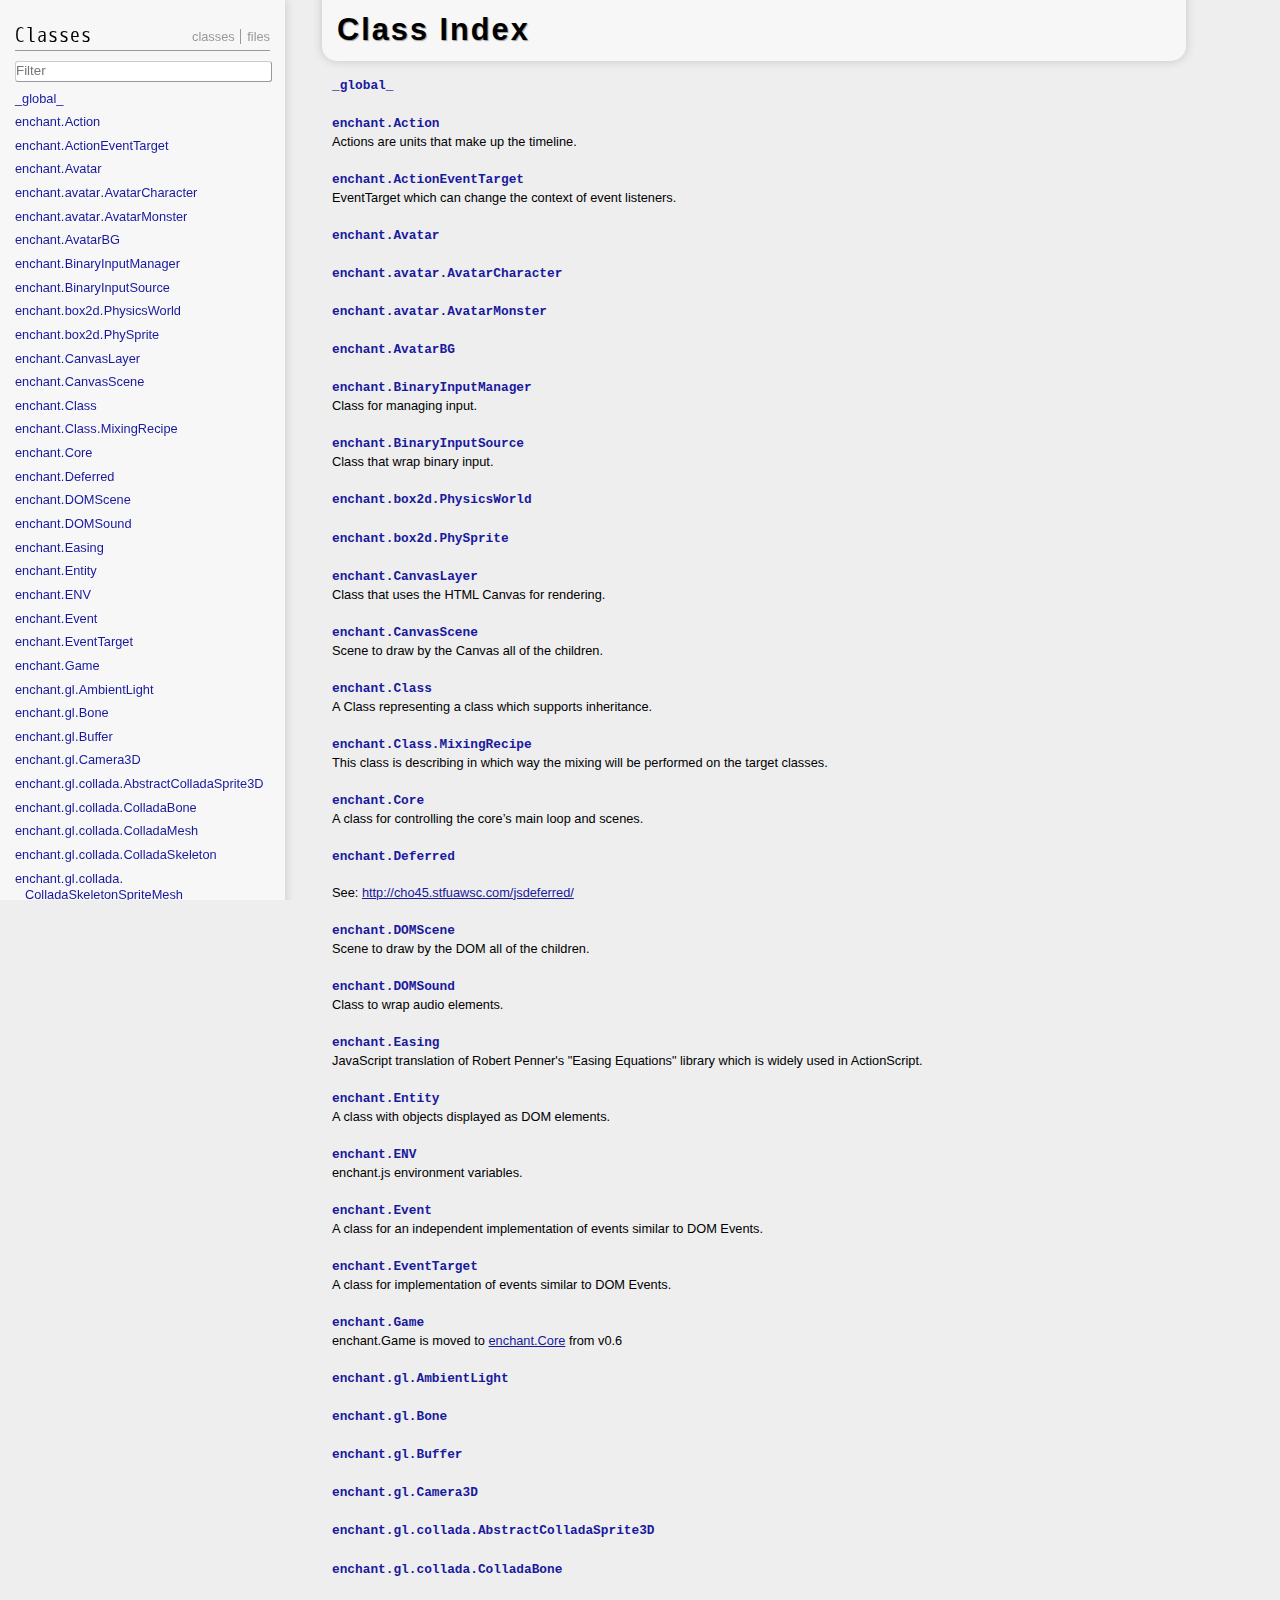
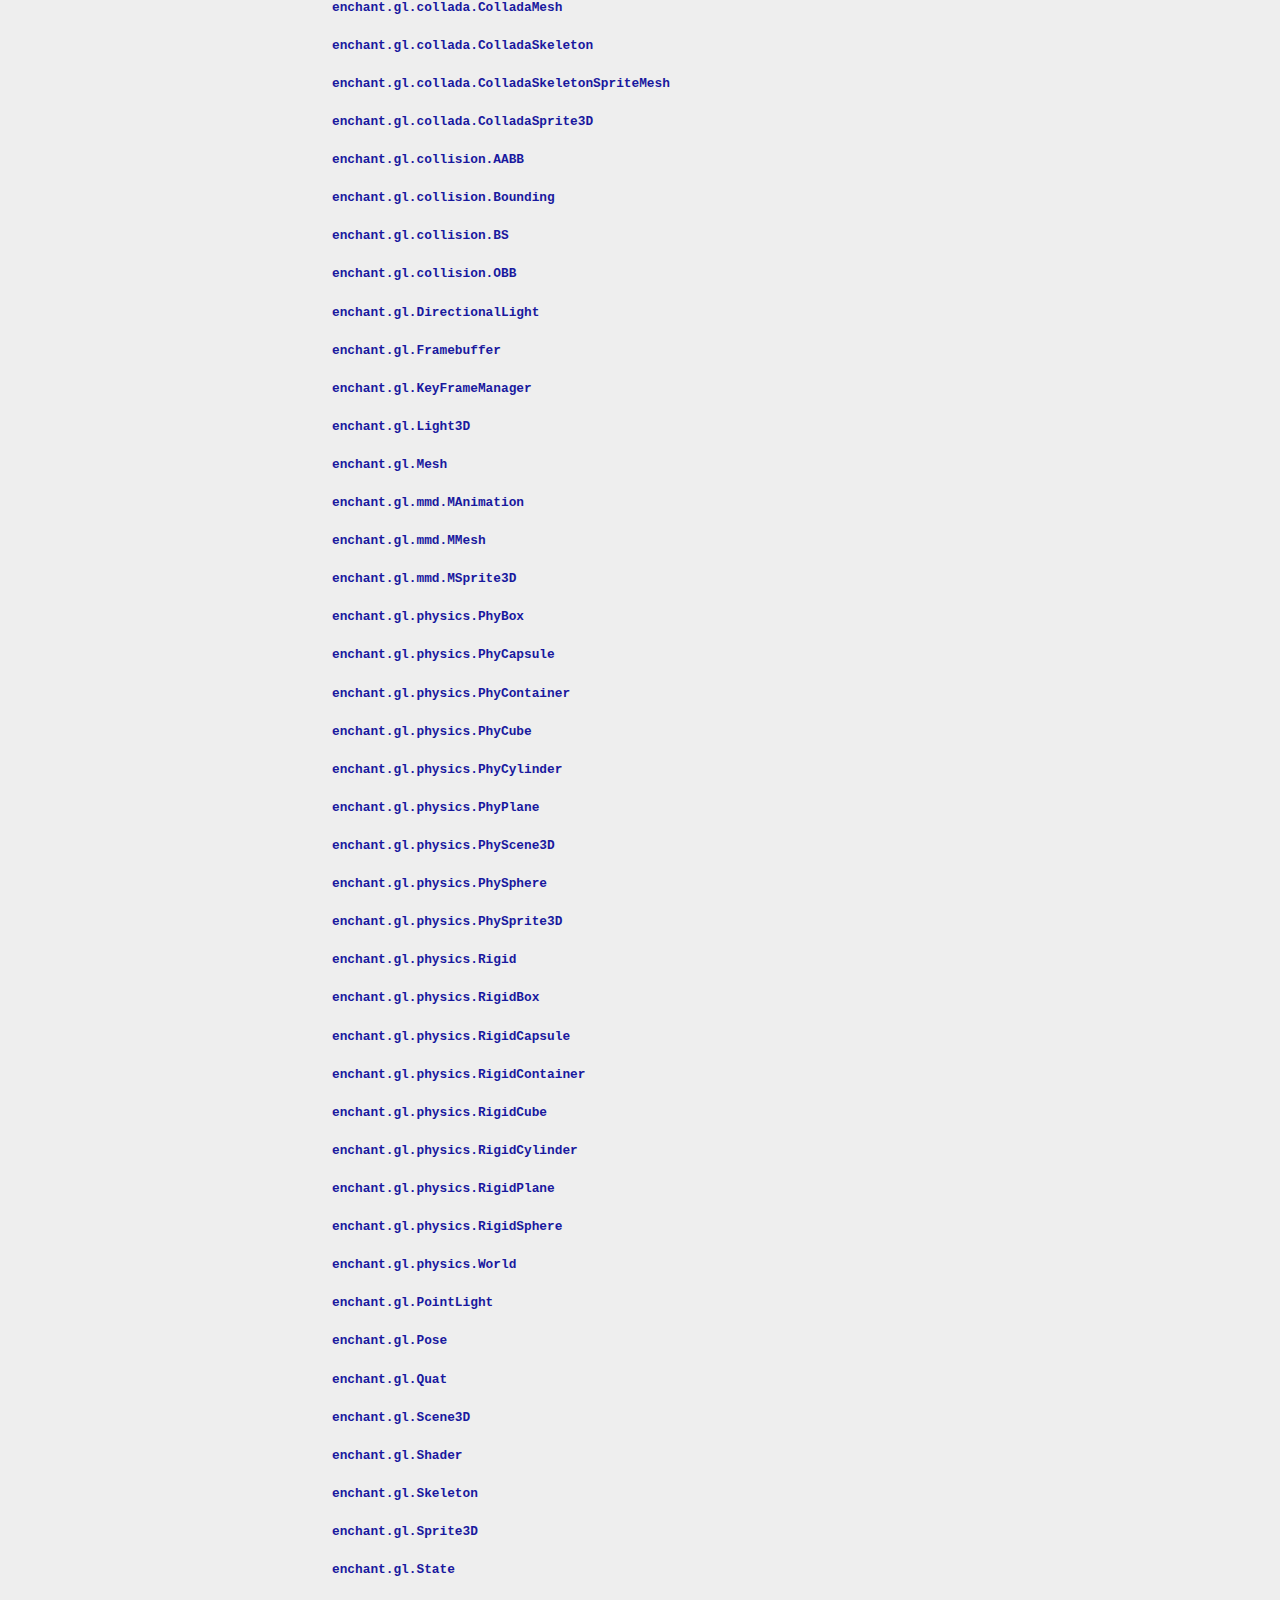
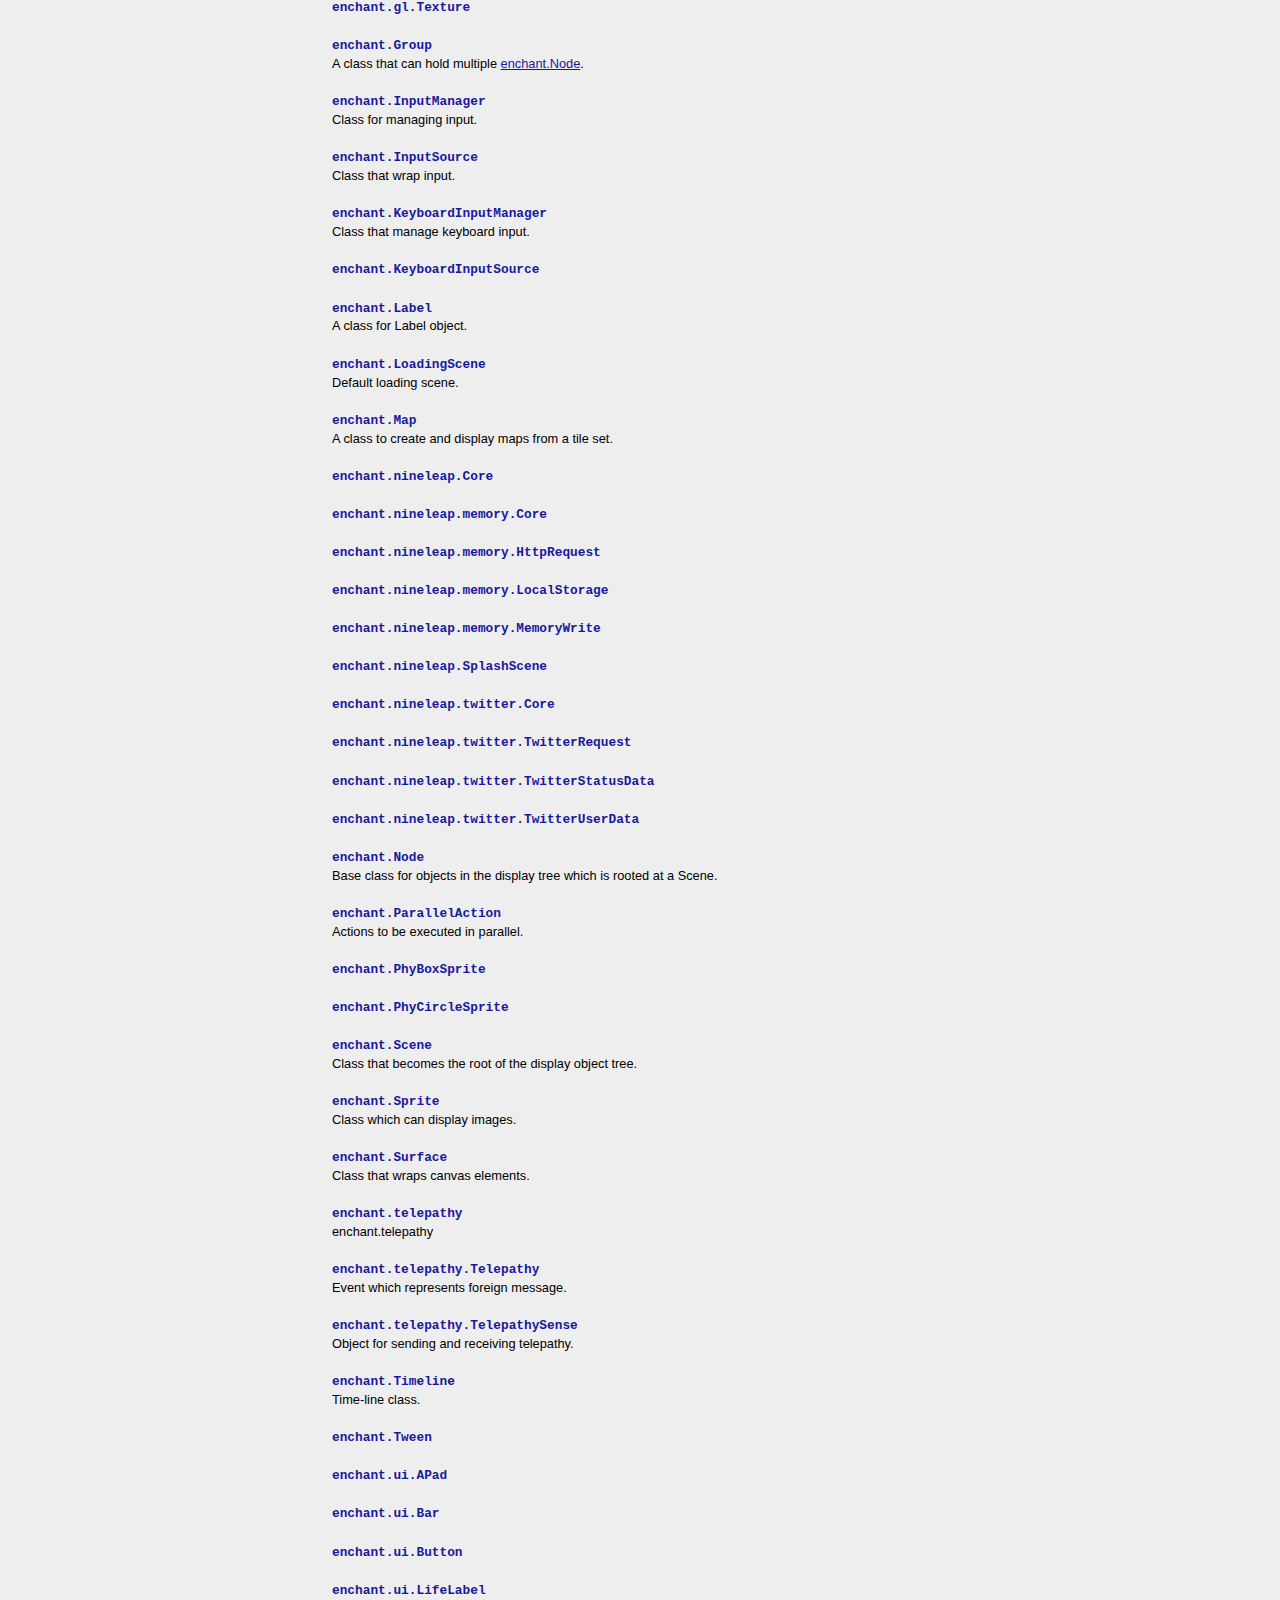
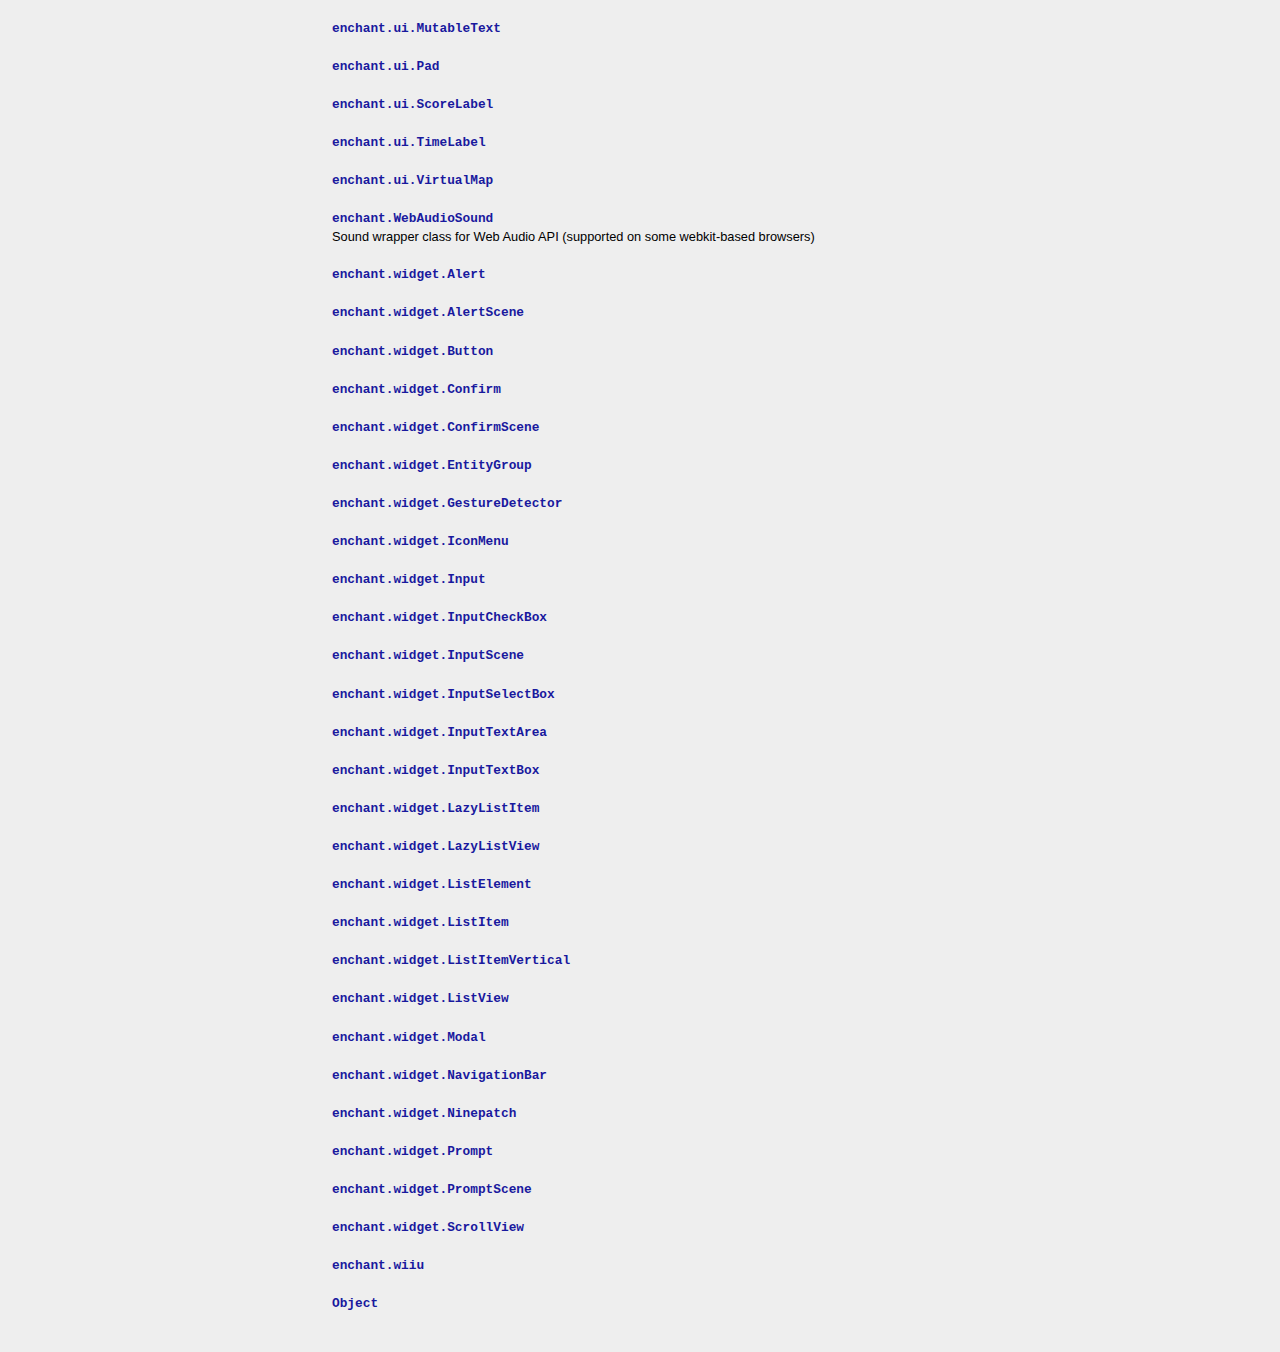
<file: enchant.js-builds-0.8.3-b/doc/plugins/en/index.html>
<!DOCTYPE html>
<html xmlns="http://www.w3.org/1999/xhtml" xml:lang="en" lang="en">
	<head>
		<meta charset="utf-8"></meta>
		<meta name="generator" content="JsDoc Toolkit"></meta>
		<title>Class Index | JsDoc Reference</title>

		<meta name="viewport" content="width=device-width; initial-scale=1.0; maximum-scale=1.0;"></meta>
		<meta name="mobileoptimized" content="0"></meta>
	
		<link rel="stylesheet" href="css/all.css" media="all"></link>
		<link rel="stylesheet" href="css/handheld.css" media="only screen and (max-width: 660px)"></link>
		<link rel="stylesheet" href="css/handheld.css" media="handheld"></link>
		<link rel="stylesheet" href="css/screen.css" media="screen and (min-width: 661px)"></link>

		<script src="javascript/all.js"></script>
		<!--[if lt IE 9]>
			<script src="javascript/html5.js"></script>
		<![endif]-->
	</head>

	<body>

<div class="index">
	<div class="menu">
		<div class="indexLinks">
			<a href="index.html">Classes</a>
			<a href="files.html">Files</a>
		</div>
	
		<h2 class="heading1">Classes</h2>
		
		<input type="text" name="classFilter" class="classFilter" id="ClassFilter" placeholder="Filter"></input>
		
		<nav>
			<ul class="classList" id="ClassList">
				
					<li><a href="symbols/_global_.html">_global_</a></li>
				
					<li><a href="symbols/enchant.Action.html">enchant<span class='break'> </span>.<span class='break'> </span>Action</a></li>
				
					<li><a href="symbols/enchant.ActionEventTarget.html">enchant<span class='break'> </span>.<span class='break'> </span>ActionEventTarget</a></li>
				
					<li><a href="symbols/enchant.Avatar.html">enchant<span class='break'> </span>.<span class='break'> </span>Avatar</a></li>
				
					<li><a href="symbols/enchant.avatar.AvatarCharacter.html">enchant<span class='break'> </span>.<span class='break'> </span>avatar<span class='break'> </span>.<span class='break'> </span>AvatarCharacter</a></li>
				
					<li><a href="symbols/enchant.avatar.AvatarMonster.html">enchant<span class='break'> </span>.<span class='break'> </span>avatar<span class='break'> </span>.<span class='break'> </span>AvatarMonster</a></li>
				
					<li><a href="symbols/enchant.AvatarBG.html">enchant<span class='break'> </span>.<span class='break'> </span>AvatarBG</a></li>
				
					<li><a href="symbols/enchant.BinaryInputManager.html">enchant<span class='break'> </span>.<span class='break'> </span>BinaryInputManager</a></li>
				
					<li><a href="symbols/enchant.BinaryInputSource.html">enchant<span class='break'> </span>.<span class='break'> </span>BinaryInputSource</a></li>
				
					<li><a href="symbols/enchant.box2d.PhysicsWorld.html">enchant<span class='break'> </span>.<span class='break'> </span>box2d<span class='break'> </span>.<span class='break'> </span>PhysicsWorld</a></li>
				
					<li><a href="symbols/enchant.box2d.PhySprite.html">enchant<span class='break'> </span>.<span class='break'> </span>box2d<span class='break'> </span>.<span class='break'> </span>PhySprite</a></li>
				
					<li><a href="symbols/enchant.CanvasLayer.html">enchant<span class='break'> </span>.<span class='break'> </span>CanvasLayer</a></li>
				
					<li><a href="symbols/enchant.CanvasScene.html">enchant<span class='break'> </span>.<span class='break'> </span>CanvasScene</a></li>
				
					<li><a href="symbols/enchant.Class.html">enchant<span class='break'> </span>.<span class='break'> </span>Class</a></li>
				
					<li><a href="symbols/enchant.Class.MixingRecipe.html">enchant<span class='break'> </span>.<span class='break'> </span>Class<span class='break'> </span>.<span class='break'> </span>MixingRecipe</a></li>
				
					<li><a href="symbols/enchant.Core.html">enchant<span class='break'> </span>.<span class='break'> </span>Core</a></li>
				
					<li><a href="symbols/enchant.Deferred.html">enchant<span class='break'> </span>.<span class='break'> </span>Deferred</a></li>
				
					<li><a href="symbols/enchant.DOMScene.html">enchant<span class='break'> </span>.<span class='break'> </span>DOMScene</a></li>
				
					<li><a href="symbols/enchant.DOMSound.html">enchant<span class='break'> </span>.<span class='break'> </span>DOMSound</a></li>
				
					<li><a href="symbols/enchant.Easing.html">enchant<span class='break'> </span>.<span class='break'> </span>Easing</a></li>
				
					<li><a href="symbols/enchant.Entity.html">enchant<span class='break'> </span>.<span class='break'> </span>Entity</a></li>
				
					<li><a href="symbols/enchant.ENV.html">enchant<span class='break'> </span>.<span class='break'> </span>ENV</a></li>
				
					<li><a href="symbols/enchant.Event.html">enchant<span class='break'> </span>.<span class='break'> </span>Event</a></li>
				
					<li><a href="symbols/enchant.EventTarget.html">enchant<span class='break'> </span>.<span class='break'> </span>EventTarget</a></li>
				
					<li><a href="symbols/enchant.Game.html">enchant<span class='break'> </span>.<span class='break'> </span>Game</a></li>
				
					<li><a href="symbols/enchant.gl.AmbientLight.html">enchant<span class='break'> </span>.<span class='break'> </span>gl<span class='break'> </span>.<span class='break'> </span>AmbientLight</a></li>
				
					<li><a href="symbols/enchant.gl.Bone.html">enchant<span class='break'> </span>.<span class='break'> </span>gl<span class='break'> </span>.<span class='break'> </span>Bone</a></li>
				
					<li><a href="symbols/enchant.gl.Buffer.html">enchant<span class='break'> </span>.<span class='break'> </span>gl<span class='break'> </span>.<span class='break'> </span>Buffer</a></li>
				
					<li><a href="symbols/enchant.gl.Camera3D.html">enchant<span class='break'> </span>.<span class='break'> </span>gl<span class='break'> </span>.<span class='break'> </span>Camera3D</a></li>
				
					<li><a href="symbols/enchant.gl.collada.AbstractColladaSprite3D.html">enchant<span class='break'> </span>.<span class='break'> </span>gl<span class='break'> </span>.<span class='break'> </span>collada<span class='break'> </span>.<span class='break'> </span>AbstractColladaSprite3D</a></li>
				
					<li><a href="symbols/enchant.gl.collada.ColladaBone.html">enchant<span class='break'> </span>.<span class='break'> </span>gl<span class='break'> </span>.<span class='break'> </span>collada<span class='break'> </span>.<span class='break'> </span>ColladaBone</a></li>
				
					<li><a href="symbols/enchant.gl.collada.ColladaMesh.html">enchant<span class='break'> </span>.<span class='break'> </span>gl<span class='break'> </span>.<span class='break'> </span>collada<span class='break'> </span>.<span class='break'> </span>ColladaMesh</a></li>
				
					<li><a href="symbols/enchant.gl.collada.ColladaSkeleton.html">enchant<span class='break'> </span>.<span class='break'> </span>gl<span class='break'> </span>.<span class='break'> </span>collada<span class='break'> </span>.<span class='break'> </span>ColladaSkeleton</a></li>
				
					<li><a href="symbols/enchant.gl.collada.ColladaSkeletonSpriteMesh.html">enchant<span class='break'> </span>.<span class='break'> </span>gl<span class='break'> </span>.<span class='break'> </span>collada<span class='break'> </span>.<span class='break'> </span>ColladaSkeletonSpriteMesh</a></li>
				
					<li><a href="symbols/enchant.gl.collada.ColladaSprite3D.html">enchant<span class='break'> </span>.<span class='break'> </span>gl<span class='break'> </span>.<span class='break'> </span>collada<span class='break'> </span>.<span class='break'> </span>ColladaSprite3D</a></li>
				
					<li><a href="symbols/enchant.gl.collision.AABB.html">enchant<span class='break'> </span>.<span class='break'> </span>gl<span class='break'> </span>.<span class='break'> </span>collision<span class='break'> </span>.<span class='break'> </span>AABB</a></li>
				
					<li><a href="symbols/enchant.gl.collision.Bounding.html">enchant<span class='break'> </span>.<span class='break'> </span>gl<span class='break'> </span>.<span class='break'> </span>collision<span class='break'> </span>.<span class='break'> </span>Bounding</a></li>
				
					<li><a href="symbols/enchant.gl.collision.BS.html">enchant<span class='break'> </span>.<span class='break'> </span>gl<span class='break'> </span>.<span class='break'> </span>collision<span class='break'> </span>.<span class='break'> </span>BS</a></li>
				
					<li><a href="symbols/enchant.gl.collision.OBB.html">enchant<span class='break'> </span>.<span class='break'> </span>gl<span class='break'> </span>.<span class='break'> </span>collision<span class='break'> </span>.<span class='break'> </span>OBB</a></li>
				
					<li><a href="symbols/enchant.gl.DirectionalLight.html">enchant<span class='break'> </span>.<span class='break'> </span>gl<span class='break'> </span>.<span class='break'> </span>DirectionalLight</a></li>
				
					<li><a href="symbols/enchant.gl.Framebuffer.html">enchant<span class='break'> </span>.<span class='break'> </span>gl<span class='break'> </span>.<span class='break'> </span>Framebuffer</a></li>
				
					<li><a href="symbols/enchant.gl.KeyFrameManager.html">enchant<span class='break'> </span>.<span class='break'> </span>gl<span class='break'> </span>.<span class='break'> </span>KeyFrameManager</a></li>
				
					<li><a href="symbols/enchant.gl.Light3D.html">enchant<span class='break'> </span>.<span class='break'> </span>gl<span class='break'> </span>.<span class='break'> </span>Light3D</a></li>
				
					<li><a href="symbols/enchant.gl.Mesh.html">enchant<span class='break'> </span>.<span class='break'> </span>gl<span class='break'> </span>.<span class='break'> </span>Mesh</a></li>
				
					<li><a href="symbols/enchant.gl.mmd.MAnimation.html">enchant<span class='break'> </span>.<span class='break'> </span>gl<span class='break'> </span>.<span class='break'> </span>mmd<span class='break'> </span>.<span class='break'> </span>MAnimation</a></li>
				
					<li><a href="symbols/enchant.gl.mmd.MMesh.html">enchant<span class='break'> </span>.<span class='break'> </span>gl<span class='break'> </span>.<span class='break'> </span>mmd<span class='break'> </span>.<span class='break'> </span>MMesh</a></li>
				
					<li><a href="symbols/enchant.gl.mmd.MSprite3D.html">enchant<span class='break'> </span>.<span class='break'> </span>gl<span class='break'> </span>.<span class='break'> </span>mmd<span class='break'> </span>.<span class='break'> </span>MSprite3D</a></li>
				
					<li><a href="symbols/enchant.gl.physics.PhyBox.html">enchant<span class='break'> </span>.<span class='break'> </span>gl<span class='break'> </span>.<span class='break'> </span>physics<span class='break'> </span>.<span class='break'> </span>PhyBox</a></li>
				
					<li><a href="symbols/enchant.gl.physics.PhyCapsule.html">enchant<span class='break'> </span>.<span class='break'> </span>gl<span class='break'> </span>.<span class='break'> </span>physics<span class='break'> </span>.<span class='break'> </span>PhyCapsule</a></li>
				
					<li><a href="symbols/enchant.gl.physics.PhyContainer.html">enchant<span class='break'> </span>.<span class='break'> </span>gl<span class='break'> </span>.<span class='break'> </span>physics<span class='break'> </span>.<span class='break'> </span>PhyContainer</a></li>
				
					<li><a href="symbols/enchant.gl.physics.PhyCube.html">enchant<span class='break'> </span>.<span class='break'> </span>gl<span class='break'> </span>.<span class='break'> </span>physics<span class='break'> </span>.<span class='break'> </span>PhyCube</a></li>
				
					<li><a href="symbols/enchant.gl.physics.PhyCylinder.html">enchant<span class='break'> </span>.<span class='break'> </span>gl<span class='break'> </span>.<span class='break'> </span>physics<span class='break'> </span>.<span class='break'> </span>PhyCylinder</a></li>
				
					<li><a href="symbols/enchant.gl.physics.PhyPlane.html">enchant<span class='break'> </span>.<span class='break'> </span>gl<span class='break'> </span>.<span class='break'> </span>physics<span class='break'> </span>.<span class='break'> </span>PhyPlane</a></li>
				
					<li><a href="symbols/enchant.gl.physics.PhyScene3D.html">enchant<span class='break'> </span>.<span class='break'> </span>gl<span class='break'> </span>.<span class='break'> </span>physics<span class='break'> </span>.<span class='break'> </span>PhyScene3D</a></li>
				
					<li><a href="symbols/enchant.gl.physics.PhySphere.html">enchant<span class='break'> </span>.<span class='break'> </span>gl<span class='break'> </span>.<span class='break'> </span>physics<span class='break'> </span>.<span class='break'> </span>PhySphere</a></li>
				
					<li><a href="symbols/enchant.gl.physics.PhySprite3D.html">enchant<span class='break'> </span>.<span class='break'> </span>gl<span class='break'> </span>.<span class='break'> </span>physics<span class='break'> </span>.<span class='break'> </span>PhySprite3D</a></li>
				
					<li><a href="symbols/enchant.gl.physics.Rigid.html">enchant<span class='break'> </span>.<span class='break'> </span>gl<span class='break'> </span>.<span class='break'> </span>physics<span class='break'> </span>.<span class='break'> </span>Rigid</a></li>
				
					<li><a href="symbols/enchant.gl.physics.RigidBox.html">enchant<span class='break'> </span>.<span class='break'> </span>gl<span class='break'> </span>.<span class='break'> </span>physics<span class='break'> </span>.<span class='break'> </span>RigidBox</a></li>
				
					<li><a href="symbols/enchant.gl.physics.RigidCapsule.html">enchant<span class='break'> </span>.<span class='break'> </span>gl<span class='break'> </span>.<span class='break'> </span>physics<span class='break'> </span>.<span class='break'> </span>RigidCapsule</a></li>
				
					<li><a href="symbols/enchant.gl.physics.RigidContainer.html">enchant<span class='break'> </span>.<span class='break'> </span>gl<span class='break'> </span>.<span class='break'> </span>physics<span class='break'> </span>.<span class='break'> </span>RigidContainer</a></li>
				
					<li><a href="symbols/enchant.gl.physics.RigidCube.html">enchant<span class='break'> </span>.<span class='break'> </span>gl<span class='break'> </span>.<span class='break'> </span>physics<span class='break'> </span>.<span class='break'> </span>RigidCube</a></li>
				
					<li><a href="symbols/enchant.gl.physics.RigidCylinder.html">enchant<span class='break'> </span>.<span class='break'> </span>gl<span class='break'> </span>.<span class='break'> </span>physics<span class='break'> </span>.<span class='break'> </span>RigidCylinder</a></li>
				
					<li><a href="symbols/enchant.gl.physics.RigidPlane.html">enchant<span class='break'> </span>.<span class='break'> </span>gl<span class='break'> </span>.<span class='break'> </span>physics<span class='break'> </span>.<span class='break'> </span>RigidPlane</a></li>
				
					<li><a href="symbols/enchant.gl.physics.RigidSphere.html">enchant<span class='break'> </span>.<span class='break'> </span>gl<span class='break'> </span>.<span class='break'> </span>physics<span class='break'> </span>.<span class='break'> </span>RigidSphere</a></li>
				
					<li><a href="symbols/enchant.gl.physics.World.html">enchant<span class='break'> </span>.<span class='break'> </span>gl<span class='break'> </span>.<span class='break'> </span>physics<span class='break'> </span>.<span class='break'> </span>World</a></li>
				
					<li><a href="symbols/enchant.gl.PointLight.html">enchant<span class='break'> </span>.<span class='break'> </span>gl<span class='break'> </span>.<span class='break'> </span>PointLight</a></li>
				
					<li><a href="symbols/enchant.gl.Pose.html">enchant<span class='break'> </span>.<span class='break'> </span>gl<span class='break'> </span>.<span class='break'> </span>Pose</a></li>
				
					<li><a href="symbols/enchant.gl.Quat.html">enchant<span class='break'> </span>.<span class='break'> </span>gl<span class='break'> </span>.<span class='break'> </span>Quat</a></li>
				
					<li><a href="symbols/enchant.gl.Scene3D.html">enchant<span class='break'> </span>.<span class='break'> </span>gl<span class='break'> </span>.<span class='break'> </span>Scene3D</a></li>
				
					<li><a href="symbols/enchant.gl.Shader.html">enchant<span class='break'> </span>.<span class='break'> </span>gl<span class='break'> </span>.<span class='break'> </span>Shader</a></li>
				
					<li><a href="symbols/enchant.gl.Skeleton.html">enchant<span class='break'> </span>.<span class='break'> </span>gl<span class='break'> </span>.<span class='break'> </span>Skeleton</a></li>
				
					<li><a href="symbols/enchant.gl.Sprite3D.html">enchant<span class='break'> </span>.<span class='break'> </span>gl<span class='break'> </span>.<span class='break'> </span>Sprite3D</a></li>
				
					<li><a href="symbols/enchant.gl.State.html">enchant<span class='break'> </span>.<span class='break'> </span>gl<span class='break'> </span>.<span class='break'> </span>State</a></li>
				
					<li><a href="symbols/enchant.gl.Texture.html">enchant<span class='break'> </span>.<span class='break'> </span>gl<span class='break'> </span>.<span class='break'> </span>Texture</a></li>
				
					<li><a href="symbols/enchant.Group.html">enchant<span class='break'> </span>.<span class='break'> </span>Group</a></li>
				
					<li><a href="symbols/enchant.InputManager.html">enchant<span class='break'> </span>.<span class='break'> </span>InputManager</a></li>
				
					<li><a href="symbols/enchant.InputSource.html">enchant<span class='break'> </span>.<span class='break'> </span>InputSource</a></li>
				
					<li><a href="symbols/enchant.KeyboardInputManager.html">enchant<span class='break'> </span>.<span class='break'> </span>KeyboardInputManager</a></li>
				
					<li><a href="symbols/enchant.KeyboardInputSource.html">enchant<span class='break'> </span>.<span class='break'> </span>KeyboardInputSource</a></li>
				
					<li><a href="symbols/enchant.Label.html">enchant<span class='break'> </span>.<span class='break'> </span>Label</a></li>
				
					<li><a href="symbols/enchant.LoadingScene.html">enchant<span class='break'> </span>.<span class='break'> </span>LoadingScene</a></li>
				
					<li><a href="symbols/enchant.Map.html">enchant<span class='break'> </span>.<span class='break'> </span>Map</a></li>
				
					<li><a href="symbols/enchant.nineleap.Core.html">enchant<span class='break'> </span>.<span class='break'> </span>nineleap<span class='break'> </span>.<span class='break'> </span>Core</a></li>
				
					<li><a href="symbols/enchant.nineleap.memory.Core.html">enchant<span class='break'> </span>.<span class='break'> </span>nineleap<span class='break'> </span>.<span class='break'> </span>memory<span class='break'> </span>.<span class='break'> </span>Core</a></li>
				
					<li><a href="symbols/enchant.nineleap.memory.HttpRequest.html">enchant<span class='break'> </span>.<span class='break'> </span>nineleap<span class='break'> </span>.<span class='break'> </span>memory<span class='break'> </span>.<span class='break'> </span>HttpRequest</a></li>
				
					<li><a href="symbols/enchant.nineleap.memory.LocalStorage.html">enchant<span class='break'> </span>.<span class='break'> </span>nineleap<span class='break'> </span>.<span class='break'> </span>memory<span class='break'> </span>.<span class='break'> </span>LocalStorage</a></li>
				
					<li><a href="symbols/enchant.nineleap.memory.MemoryWrite.html">enchant<span class='break'> </span>.<span class='break'> </span>nineleap<span class='break'> </span>.<span class='break'> </span>memory<span class='break'> </span>.<span class='break'> </span>MemoryWrite</a></li>
				
					<li><a href="symbols/enchant.nineleap.SplashScene.html">enchant<span class='break'> </span>.<span class='break'> </span>nineleap<span class='break'> </span>.<span class='break'> </span>SplashScene</a></li>
				
					<li><a href="symbols/enchant.nineleap.twitter.Core.html">enchant<span class='break'> </span>.<span class='break'> </span>nineleap<span class='break'> </span>.<span class='break'> </span>twitter<span class='break'> </span>.<span class='break'> </span>Core</a></li>
				
					<li><a href="symbols/enchant.nineleap.twitter.TwitterRequest.html">enchant<span class='break'> </span>.<span class='break'> </span>nineleap<span class='break'> </span>.<span class='break'> </span>twitter<span class='break'> </span>.<span class='break'> </span>TwitterRequest</a></li>
				
					<li><a href="symbols/enchant.nineleap.twitter.TwitterStatusData.html">enchant<span class='break'> </span>.<span class='break'> </span>nineleap<span class='break'> </span>.<span class='break'> </span>twitter<span class='break'> </span>.<span class='break'> </span>TwitterStatusData</a></li>
				
					<li><a href="symbols/enchant.nineleap.twitter.TwitterUserData.html">enchant<span class='break'> </span>.<span class='break'> </span>nineleap<span class='break'> </span>.<span class='break'> </span>twitter<span class='break'> </span>.<span class='break'> </span>TwitterUserData</a></li>
				
					<li><a href="symbols/enchant.Node.html">enchant<span class='break'> </span>.<span class='break'> </span>Node</a></li>
				
					<li><a href="symbols/enchant.ParallelAction.html">enchant<span class='break'> </span>.<span class='break'> </span>ParallelAction</a></li>
				
					<li><a href="symbols/enchant.PhyBoxSprite.html">enchant<span class='break'> </span>.<span class='break'> </span>PhyBoxSprite</a></li>
				
					<li><a href="symbols/enchant.PhyCircleSprite.html">enchant<span class='break'> </span>.<span class='break'> </span>PhyCircleSprite</a></li>
				
					<li><a href="symbols/enchant.Scene.html">enchant<span class='break'> </span>.<span class='break'> </span>Scene</a></li>
				
					<li><a href="symbols/enchant.Sprite.html">enchant<span class='break'> </span>.<span class='break'> </span>Sprite</a></li>
				
					<li><a href="symbols/enchant.Surface.html">enchant<span class='break'> </span>.<span class='break'> </span>Surface</a></li>
				
					<li><a href="symbols/enchant.telepathy.html">enchant<span class='break'> </span>.<span class='break'> </span>telepathy</a></li>
				
					<li><a href="symbols/enchant.telepathy.Telepathy.html">enchant<span class='break'> </span>.<span class='break'> </span>telepathy<span class='break'> </span>.<span class='break'> </span>Telepathy</a></li>
				
					<li><a href="symbols/enchant.telepathy.TelepathySense.html">enchant<span class='break'> </span>.<span class='break'> </span>telepathy<span class='break'> </span>.<span class='break'> </span>TelepathySense</a></li>
				
					<li><a href="symbols/enchant.Timeline.html">enchant<span class='break'> </span>.<span class='break'> </span>Timeline</a></li>
				
					<li><a href="symbols/enchant.Tween.html">enchant<span class='break'> </span>.<span class='break'> </span>Tween</a></li>
				
					<li><a href="symbols/enchant.ui.APad.html">enchant<span class='break'> </span>.<span class='break'> </span>ui<span class='break'> </span>.<span class='break'> </span>APad</a></li>
				
					<li><a href="symbols/enchant.ui.Bar.html">enchant<span class='break'> </span>.<span class='break'> </span>ui<span class='break'> </span>.<span class='break'> </span>Bar</a></li>
				
					<li><a href="symbols/enchant.ui.Button.html">enchant<span class='break'> </span>.<span class='break'> </span>ui<span class='break'> </span>.<span class='break'> </span>Button</a></li>
				
					<li><a href="symbols/enchant.ui.LifeLabel.html">enchant<span class='break'> </span>.<span class='break'> </span>ui<span class='break'> </span>.<span class='break'> </span>LifeLabel</a></li>
				
					<li><a href="symbols/enchant.ui.MutableText.html">enchant<span class='break'> </span>.<span class='break'> </span>ui<span class='break'> </span>.<span class='break'> </span>MutableText</a></li>
				
					<li><a href="symbols/enchant.ui.Pad.html">enchant<span class='break'> </span>.<span class='break'> </span>ui<span class='break'> </span>.<span class='break'> </span>Pad</a></li>
				
					<li><a href="symbols/enchant.ui.ScoreLabel.html">enchant<span class='break'> </span>.<span class='break'> </span>ui<span class='break'> </span>.<span class='break'> </span>ScoreLabel</a></li>
				
					<li><a href="symbols/enchant.ui.TimeLabel.html">enchant<span class='break'> </span>.<span class='break'> </span>ui<span class='break'> </span>.<span class='break'> </span>TimeLabel</a></li>
				
					<li><a href="symbols/enchant.ui.VirtualMap.html">enchant<span class='break'> </span>.<span class='break'> </span>ui<span class='break'> </span>.<span class='break'> </span>VirtualMap</a></li>
				
					<li><a href="symbols/enchant.WebAudioSound.html">enchant<span class='break'> </span>.<span class='break'> </span>WebAudioSound</a></li>
				
					<li><a href="symbols/enchant.widget.Alert.html">enchant<span class='break'> </span>.<span class='break'> </span>widget<span class='break'> </span>.<span class='break'> </span>Alert</a></li>
				
					<li><a href="symbols/enchant.widget.AlertScene.html">enchant<span class='break'> </span>.<span class='break'> </span>widget<span class='break'> </span>.<span class='break'> </span>AlertScene</a></li>
				
					<li><a href="symbols/enchant.widget.Button.html">enchant<span class='break'> </span>.<span class='break'> </span>widget<span class='break'> </span>.<span class='break'> </span>Button</a></li>
				
					<li><a href="symbols/enchant.widget.Confirm.html">enchant<span class='break'> </span>.<span class='break'> </span>widget<span class='break'> </span>.<span class='break'> </span>Confirm</a></li>
				
					<li><a href="symbols/enchant.widget.ConfirmScene.html">enchant<span class='break'> </span>.<span class='break'> </span>widget<span class='break'> </span>.<span class='break'> </span>ConfirmScene</a></li>
				
					<li><a href="symbols/enchant.widget.EntityGroup.html">enchant<span class='break'> </span>.<span class='break'> </span>widget<span class='break'> </span>.<span class='break'> </span>EntityGroup</a></li>
				
					<li><a href="symbols/enchant.widget.GestureDetector.html">enchant<span class='break'> </span>.<span class='break'> </span>widget<span class='break'> </span>.<span class='break'> </span>GestureDetector</a></li>
				
					<li><a href="symbols/enchant.widget.IconMenu.html">enchant<span class='break'> </span>.<span class='break'> </span>widget<span class='break'> </span>.<span class='break'> </span>IconMenu</a></li>
				
					<li><a href="symbols/enchant.widget.Input.html">enchant<span class='break'> </span>.<span class='break'> </span>widget<span class='break'> </span>.<span class='break'> </span>Input</a></li>
				
					<li><a href="symbols/enchant.widget.InputCheckBox.html">enchant<span class='break'> </span>.<span class='break'> </span>widget<span class='break'> </span>.<span class='break'> </span>InputCheckBox</a></li>
				
					<li><a href="symbols/enchant.widget.InputScene.html">enchant<span class='break'> </span>.<span class='break'> </span>widget<span class='break'> </span>.<span class='break'> </span>InputScene</a></li>
				
					<li><a href="symbols/enchant.widget.InputSelectBox.html">enchant<span class='break'> </span>.<span class='break'> </span>widget<span class='break'> </span>.<span class='break'> </span>InputSelectBox</a></li>
				
					<li><a href="symbols/enchant.widget.InputTextArea.html">enchant<span class='break'> </span>.<span class='break'> </span>widget<span class='break'> </span>.<span class='break'> </span>InputTextArea</a></li>
				
					<li><a href="symbols/enchant.widget.InputTextBox.html">enchant<span class='break'> </span>.<span class='break'> </span>widget<span class='break'> </span>.<span class='break'> </span>InputTextBox</a></li>
				
					<li><a href="symbols/enchant.widget.LazyListItem.html">enchant<span class='break'> </span>.<span class='break'> </span>widget<span class='break'> </span>.<span class='break'> </span>LazyListItem</a></li>
				
					<li><a href="symbols/enchant.widget.LazyListView.html">enchant<span class='break'> </span>.<span class='break'> </span>widget<span class='break'> </span>.<span class='break'> </span>LazyListView</a></li>
				
					<li><a href="symbols/enchant.widget.ListElement.html">enchant<span class='break'> </span>.<span class='break'> </span>widget<span class='break'> </span>.<span class='break'> </span>ListElement</a></li>
				
					<li><a href="symbols/enchant.widget.ListItem.html">enchant<span class='break'> </span>.<span class='break'> </span>widget<span class='break'> </span>.<span class='break'> </span>ListItem</a></li>
				
					<li><a href="symbols/enchant.widget.ListItemVertical.html">enchant<span class='break'> </span>.<span class='break'> </span>widget<span class='break'> </span>.<span class='break'> </span>ListItemVertical</a></li>
				
					<li><a href="symbols/enchant.widget.ListView.html">enchant<span class='break'> </span>.<span class='break'> </span>widget<span class='break'> </span>.<span class='break'> </span>ListView</a></li>
				
					<li><a href="symbols/enchant.widget.Modal.html">enchant<span class='break'> </span>.<span class='break'> </span>widget<span class='break'> </span>.<span class='break'> </span>Modal</a></li>
				
					<li><a href="symbols/enchant.widget.NavigationBar.html">enchant<span class='break'> </span>.<span class='break'> </span>widget<span class='break'> </span>.<span class='break'> </span>NavigationBar</a></li>
				
					<li><a href="symbols/enchant.widget.Ninepatch.html">enchant<span class='break'> </span>.<span class='break'> </span>widget<span class='break'> </span>.<span class='break'> </span>Ninepatch</a></li>
				
					<li><a href="symbols/enchant.widget.Prompt.html">enchant<span class='break'> </span>.<span class='break'> </span>widget<span class='break'> </span>.<span class='break'> </span>Prompt</a></li>
				
					<li><a href="symbols/enchant.widget.PromptScene.html">enchant<span class='break'> </span>.<span class='break'> </span>widget<span class='break'> </span>.<span class='break'> </span>PromptScene</a></li>
				
					<li><a href="symbols/enchant.widget.ScrollView.html">enchant<span class='break'> </span>.<span class='break'> </span>widget<span class='break'> </span>.<span class='break'> </span>ScrollView</a></li>
				
					<li><a href="symbols/enchant.wiiu.html">enchant<span class='break'> </span>.<span class='break'> </span>wiiu</a></li>
				
					<li><a href="symbols/Object.html">Object</a></li>
				
			</ul>
		</nav>
	</div>
	<div class="fineprint" style="clear:both">
		
		Documentation generator: <a href="http://code.google.com/p/jsdoc-toolkit/" target="_blank">JsDoc Toolkit</a> 2.4.0<br />
		Template: <a href="http://www.thebrightlines.com/2010/05/06/new-template-for-jsdoctoolkit-codeview/" target="_blank">Codeview</a> 1.2<br />
		Generated on: 2016-0-4 21:07
	</div>
</div>

<div class="index indexStatic"></div>

<div class="content">
	<div class="innerContent">
		<h1 class="classTitle"><span>Class Index</span></h1>
		
		<ul id="ClassList2">
			
				<li>
					<h2 class="classname"><a href="symbols/_global_.html">_global_</a></h2>
					<p></p>
				</li>
			
				<li>
					<h2 class="classname"><a href="symbols/enchant.Action.html">enchant.Action</a></h2>
					<p>Actions are units that make up the timeline.</p>
				</li>
			
				<li>
					<h2 class="classname"><a href="symbols/enchant.ActionEventTarget.html">enchant.ActionEventTarget</a></h2>
					<p>EventTarget which can change the context of event listeners.</p>
				</li>
			
				<li>
					<h2 class="classname"><a href="symbols/enchant.Avatar.html">enchant.Avatar</a></h2>
					<p></p>
				</li>
			
				<li>
					<h2 class="classname"><a href="symbols/enchant.avatar.AvatarCharacter.html">enchant.avatar.AvatarCharacter</a></h2>
					<p></p>
				</li>
			
				<li>
					<h2 class="classname"><a href="symbols/enchant.avatar.AvatarMonster.html">enchant.avatar.AvatarMonster</a></h2>
					<p></p>
				</li>
			
				<li>
					<h2 class="classname"><a href="symbols/enchant.AvatarBG.html">enchant.AvatarBG</a></h2>
					<p></p>
				</li>
			
				<li>
					<h2 class="classname"><a href="symbols/enchant.BinaryInputManager.html">enchant.BinaryInputManager</a></h2>
					<p>Class for managing input.</p>
				</li>
			
				<li>
					<h2 class="classname"><a href="symbols/enchant.BinaryInputSource.html">enchant.BinaryInputSource</a></h2>
					<p>Class that wrap binary input.</p>
				</li>
			
				<li>
					<h2 class="classname"><a href="symbols/enchant.box2d.PhysicsWorld.html">enchant.box2d.PhysicsWorld</a></h2>
					<p></p>
				</li>
			
				<li>
					<h2 class="classname"><a href="symbols/enchant.box2d.PhySprite.html">enchant.box2d.PhySprite</a></h2>
					<p></p>
				</li>
			
				<li>
					<h2 class="classname"><a href="symbols/enchant.CanvasLayer.html">enchant.CanvasLayer</a></h2>
					<p>Class that uses the HTML Canvas for rendering.</p>
				</li>
			
				<li>
					<h2 class="classname"><a href="symbols/enchant.CanvasScene.html">enchant.CanvasScene</a></h2>
					<p>Scene to draw by the Canvas all of the children.</p>
				</li>
			
				<li>
					<h2 class="classname"><a href="symbols/enchant.Class.html">enchant.Class</a></h2>
					<p>A Class representing a class which supports inheritance.</p>
				</li>
			
				<li>
					<h2 class="classname"><a href="symbols/enchant.Class.MixingRecipe.html">enchant.Class.MixingRecipe</a></h2>
					<p>This class is describing in which way the mixing will be performed on the target classes.</p>
				</li>
			
				<li>
					<h2 class="classname"><a href="symbols/enchant.Core.html">enchant.Core</a></h2>
					<p>A class for controlling the core’s main loop and scenes.</p>
				</li>
			
				<li>
					<h2 class="classname"><a href="symbols/enchant.Deferred.html">enchant.Deferred</a></h2>
					<p><br/>
See: <a href="http://cho45.stfuawsc.com/jsdeferred/">
http://cho45.stfuawsc.com/jsdeferred/</a></p>
				</li>
			
				<li>
					<h2 class="classname"><a href="symbols/enchant.DOMScene.html">enchant.DOMScene</a></h2>
					<p>Scene to draw by the DOM all of the children.</p>
				</li>
			
				<li>
					<h2 class="classname"><a href="symbols/enchant.DOMSound.html">enchant.DOMSound</a></h2>
					<p>Class to wrap audio elements.</p>
				</li>
			
				<li>
					<h2 class="classname"><a href="symbols/enchant.Easing.html">enchant.Easing</a></h2>
					<p>JavaScript translation of Robert Penner's "Easing Equations" library which is widely used in ActionScript.</p>
				</li>
			
				<li>
					<h2 class="classname"><a href="symbols/enchant.Entity.html">enchant.Entity</a></h2>
					<p>A class with objects displayed as DOM elements.</p>
				</li>
			
				<li>
					<h2 class="classname"><a href="symbols/enchant.ENV.html">enchant.ENV</a></h2>
					<p>enchant.js environment variables.</p>
				</li>
			
				<li>
					<h2 class="classname"><a href="symbols/enchant.Event.html">enchant.Event</a></h2>
					<p>A class for an independent implementation of events similar to DOM Events.</p>
				</li>
			
				<li>
					<h2 class="classname"><a href="symbols/enchant.EventTarget.html">enchant.EventTarget</a></h2>
					<p>A class for implementation of events similar to DOM Events.</p>
				</li>
			
				<li>
					<h2 class="classname"><a href="symbols/enchant.Game.html">enchant.Game</a></h2>
					<p>enchant.Game is moved to <a href="symbols/enchant.Core.html">enchant.Core</a> from v0.6</p>
				</li>
			
				<li>
					<h2 class="classname"><a href="symbols/enchant.gl.AmbientLight.html">enchant.gl.AmbientLight</a></h2>
					<p></p>
				</li>
			
				<li>
					<h2 class="classname"><a href="symbols/enchant.gl.Bone.html">enchant.gl.Bone</a></h2>
					<p></p>
				</li>
			
				<li>
					<h2 class="classname"><a href="symbols/enchant.gl.Buffer.html">enchant.gl.Buffer</a></h2>
					<p></p>
				</li>
			
				<li>
					<h2 class="classname"><a href="symbols/enchant.gl.Camera3D.html">enchant.gl.Camera3D</a></h2>
					<p></p>
				</li>
			
				<li>
					<h2 class="classname"><a href="symbols/enchant.gl.collada.AbstractColladaSprite3D.html">enchant.gl.collada.AbstractColladaSprite3D</a></h2>
					<p></p>
				</li>
			
				<li>
					<h2 class="classname"><a href="symbols/enchant.gl.collada.ColladaBone.html">enchant.gl.collada.ColladaBone</a></h2>
					<p></p>
				</li>
			
				<li>
					<h2 class="classname"><a href="symbols/enchant.gl.collada.ColladaMesh.html">enchant.gl.collada.ColladaMesh</a></h2>
					<p></p>
				</li>
			
				<li>
					<h2 class="classname"><a href="symbols/enchant.gl.collada.ColladaSkeleton.html">enchant.gl.collada.ColladaSkeleton</a></h2>
					<p></p>
				</li>
			
				<li>
					<h2 class="classname"><a href="symbols/enchant.gl.collada.ColladaSkeletonSpriteMesh.html">enchant.gl.collada.ColladaSkeletonSpriteMesh</a></h2>
					<p></p>
				</li>
			
				<li>
					<h2 class="classname"><a href="symbols/enchant.gl.collada.ColladaSprite3D.html">enchant.gl.collada.ColladaSprite3D</a></h2>
					<p></p>
				</li>
			
				<li>
					<h2 class="classname"><a href="symbols/enchant.gl.collision.AABB.html">enchant.gl.collision.AABB</a></h2>
					<p></p>
				</li>
			
				<li>
					<h2 class="classname"><a href="symbols/enchant.gl.collision.Bounding.html">enchant.gl.collision.Bounding</a></h2>
					<p></p>
				</li>
			
				<li>
					<h2 class="classname"><a href="symbols/enchant.gl.collision.BS.html">enchant.gl.collision.BS</a></h2>
					<p></p>
				</li>
			
				<li>
					<h2 class="classname"><a href="symbols/enchant.gl.collision.OBB.html">enchant.gl.collision.OBB</a></h2>
					<p></p>
				</li>
			
				<li>
					<h2 class="classname"><a href="symbols/enchant.gl.DirectionalLight.html">enchant.gl.DirectionalLight</a></h2>
					<p></p>
				</li>
			
				<li>
					<h2 class="classname"><a href="symbols/enchant.gl.Framebuffer.html">enchant.gl.Framebuffer</a></h2>
					<p></p>
				</li>
			
				<li>
					<h2 class="classname"><a href="symbols/enchant.gl.KeyFrameManager.html">enchant.gl.KeyFrameManager</a></h2>
					<p></p>
				</li>
			
				<li>
					<h2 class="classname"><a href="symbols/enchant.gl.Light3D.html">enchant.gl.Light3D</a></h2>
					<p></p>
				</li>
			
				<li>
					<h2 class="classname"><a href="symbols/enchant.gl.Mesh.html">enchant.gl.Mesh</a></h2>
					<p></p>
				</li>
			
				<li>
					<h2 class="classname"><a href="symbols/enchant.gl.mmd.MAnimation.html">enchant.gl.mmd.MAnimation</a></h2>
					<p></p>
				</li>
			
				<li>
					<h2 class="classname"><a href="symbols/enchant.gl.mmd.MMesh.html">enchant.gl.mmd.MMesh</a></h2>
					<p></p>
				</li>
			
				<li>
					<h2 class="classname"><a href="symbols/enchant.gl.mmd.MSprite3D.html">enchant.gl.mmd.MSprite3D</a></h2>
					<p></p>
				</li>
			
				<li>
					<h2 class="classname"><a href="symbols/enchant.gl.physics.PhyBox.html">enchant.gl.physics.PhyBox</a></h2>
					<p></p>
				</li>
			
				<li>
					<h2 class="classname"><a href="symbols/enchant.gl.physics.PhyCapsule.html">enchant.gl.physics.PhyCapsule</a></h2>
					<p></p>
				</li>
			
				<li>
					<h2 class="classname"><a href="symbols/enchant.gl.physics.PhyContainer.html">enchant.gl.physics.PhyContainer</a></h2>
					<p></p>
				</li>
			
				<li>
					<h2 class="classname"><a href="symbols/enchant.gl.physics.PhyCube.html">enchant.gl.physics.PhyCube</a></h2>
					<p></p>
				</li>
			
				<li>
					<h2 class="classname"><a href="symbols/enchant.gl.physics.PhyCylinder.html">enchant.gl.physics.PhyCylinder</a></h2>
					<p></p>
				</li>
			
				<li>
					<h2 class="classname"><a href="symbols/enchant.gl.physics.PhyPlane.html">enchant.gl.physics.PhyPlane</a></h2>
					<p></p>
				</li>
			
				<li>
					<h2 class="classname"><a href="symbols/enchant.gl.physics.PhyScene3D.html">enchant.gl.physics.PhyScene3D</a></h2>
					<p></p>
				</li>
			
				<li>
					<h2 class="classname"><a href="symbols/enchant.gl.physics.PhySphere.html">enchant.gl.physics.PhySphere</a></h2>
					<p></p>
				</li>
			
				<li>
					<h2 class="classname"><a href="symbols/enchant.gl.physics.PhySprite3D.html">enchant.gl.physics.PhySprite3D</a></h2>
					<p></p>
				</li>
			
				<li>
					<h2 class="classname"><a href="symbols/enchant.gl.physics.Rigid.html">enchant.gl.physics.Rigid</a></h2>
					<p></p>
				</li>
			
				<li>
					<h2 class="classname"><a href="symbols/enchant.gl.physics.RigidBox.html">enchant.gl.physics.RigidBox</a></h2>
					<p></p>
				</li>
			
				<li>
					<h2 class="classname"><a href="symbols/enchant.gl.physics.RigidCapsule.html">enchant.gl.physics.RigidCapsule</a></h2>
					<p></p>
				</li>
			
				<li>
					<h2 class="classname"><a href="symbols/enchant.gl.physics.RigidContainer.html">enchant.gl.physics.RigidContainer</a></h2>
					<p></p>
				</li>
			
				<li>
					<h2 class="classname"><a href="symbols/enchant.gl.physics.RigidCube.html">enchant.gl.physics.RigidCube</a></h2>
					<p></p>
				</li>
			
				<li>
					<h2 class="classname"><a href="symbols/enchant.gl.physics.RigidCylinder.html">enchant.gl.physics.RigidCylinder</a></h2>
					<p></p>
				</li>
			
				<li>
					<h2 class="classname"><a href="symbols/enchant.gl.physics.RigidPlane.html">enchant.gl.physics.RigidPlane</a></h2>
					<p></p>
				</li>
			
				<li>
					<h2 class="classname"><a href="symbols/enchant.gl.physics.RigidSphere.html">enchant.gl.physics.RigidSphere</a></h2>
					<p></p>
				</li>
			
				<li>
					<h2 class="classname"><a href="symbols/enchant.gl.physics.World.html">enchant.gl.physics.World</a></h2>
					<p></p>
				</li>
			
				<li>
					<h2 class="classname"><a href="symbols/enchant.gl.PointLight.html">enchant.gl.PointLight</a></h2>
					<p></p>
				</li>
			
				<li>
					<h2 class="classname"><a href="symbols/enchant.gl.Pose.html">enchant.gl.Pose</a></h2>
					<p></p>
				</li>
			
				<li>
					<h2 class="classname"><a href="symbols/enchant.gl.Quat.html">enchant.gl.Quat</a></h2>
					<p></p>
				</li>
			
				<li>
					<h2 class="classname"><a href="symbols/enchant.gl.Scene3D.html">enchant.gl.Scene3D</a></h2>
					<p></p>
				</li>
			
				<li>
					<h2 class="classname"><a href="symbols/enchant.gl.Shader.html">enchant.gl.Shader</a></h2>
					<p></p>
				</li>
			
				<li>
					<h2 class="classname"><a href="symbols/enchant.gl.Skeleton.html">enchant.gl.Skeleton</a></h2>
					<p></p>
				</li>
			
				<li>
					<h2 class="classname"><a href="symbols/enchant.gl.Sprite3D.html">enchant.gl.Sprite3D</a></h2>
					<p></p>
				</li>
			
				<li>
					<h2 class="classname"><a href="symbols/enchant.gl.State.html">enchant.gl.State</a></h2>
					<p></p>
				</li>
			
				<li>
					<h2 class="classname"><a href="symbols/enchant.gl.Texture.html">enchant.gl.Texture</a></h2>
					<p></p>
				</li>
			
				<li>
					<h2 class="classname"><a href="symbols/enchant.Group.html">enchant.Group</a></h2>
					<p>A class that can hold multiple <a href="symbols/enchant.Node.html">enchant.Node</a>.</p>
				</li>
			
				<li>
					<h2 class="classname"><a href="symbols/enchant.InputManager.html">enchant.InputManager</a></h2>
					<p>Class for managing input.</p>
				</li>
			
				<li>
					<h2 class="classname"><a href="symbols/enchant.InputSource.html">enchant.InputSource</a></h2>
					<p>Class that wrap input.</p>
				</li>
			
				<li>
					<h2 class="classname"><a href="symbols/enchant.KeyboardInputManager.html">enchant.KeyboardInputManager</a></h2>
					<p>Class that manage keyboard input.</p>
				</li>
			
				<li>
					<h2 class="classname"><a href="symbols/enchant.KeyboardInputSource.html">enchant.KeyboardInputSource</a></h2>
					<p></p>
				</li>
			
				<li>
					<h2 class="classname"><a href="symbols/enchant.Label.html">enchant.Label</a></h2>
					<p>A class for Label object.</p>
				</li>
			
				<li>
					<h2 class="classname"><a href="symbols/enchant.LoadingScene.html">enchant.LoadingScene</a></h2>
					<p>Default loading scene.</p>
				</li>
			
				<li>
					<h2 class="classname"><a href="symbols/enchant.Map.html">enchant.Map</a></h2>
					<p>A class to create and display maps from a tile set.</p>
				</li>
			
				<li>
					<h2 class="classname"><a href="symbols/enchant.nineleap.Core.html">enchant.nineleap.Core</a></h2>
					<p></p>
				</li>
			
				<li>
					<h2 class="classname"><a href="symbols/enchant.nineleap.memory.Core.html">enchant.nineleap.memory.Core</a></h2>
					<p></p>
				</li>
			
				<li>
					<h2 class="classname"><a href="symbols/enchant.nineleap.memory.HttpRequest.html">enchant.nineleap.memory.HttpRequest</a></h2>
					<p></p>
				</li>
			
				<li>
					<h2 class="classname"><a href="symbols/enchant.nineleap.memory.LocalStorage.html">enchant.nineleap.memory.LocalStorage</a></h2>
					<p></p>
				</li>
			
				<li>
					<h2 class="classname"><a href="symbols/enchant.nineleap.memory.MemoryWrite.html">enchant.nineleap.memory.MemoryWrite</a></h2>
					<p></p>
				</li>
			
				<li>
					<h2 class="classname"><a href="symbols/enchant.nineleap.SplashScene.html">enchant.nineleap.SplashScene</a></h2>
					<p></p>
				</li>
			
				<li>
					<h2 class="classname"><a href="symbols/enchant.nineleap.twitter.Core.html">enchant.nineleap.twitter.Core</a></h2>
					<p></p>
				</li>
			
				<li>
					<h2 class="classname"><a href="symbols/enchant.nineleap.twitter.TwitterRequest.html">enchant.nineleap.twitter.TwitterRequest</a></h2>
					<p></p>
				</li>
			
				<li>
					<h2 class="classname"><a href="symbols/enchant.nineleap.twitter.TwitterStatusData.html">enchant.nineleap.twitter.TwitterStatusData</a></h2>
					<p></p>
				</li>
			
				<li>
					<h2 class="classname"><a href="symbols/enchant.nineleap.twitter.TwitterUserData.html">enchant.nineleap.twitter.TwitterUserData</a></h2>
					<p></p>
				</li>
			
				<li>
					<h2 class="classname"><a href="symbols/enchant.Node.html">enchant.Node</a></h2>
					<p>Base class for objects in the display tree which is rooted at a Scene.</p>
				</li>
			
				<li>
					<h2 class="classname"><a href="symbols/enchant.ParallelAction.html">enchant.ParallelAction</a></h2>
					<p>Actions to be executed in parallel.</p>
				</li>
			
				<li>
					<h2 class="classname"><a href="symbols/enchant.PhyBoxSprite.html">enchant.PhyBoxSprite</a></h2>
					<p></p>
				</li>
			
				<li>
					<h2 class="classname"><a href="symbols/enchant.PhyCircleSprite.html">enchant.PhyCircleSprite</a></h2>
					<p></p>
				</li>
			
				<li>
					<h2 class="classname"><a href="symbols/enchant.Scene.html">enchant.Scene</a></h2>
					<p>Class that becomes the root of the display object tree.</p>
				</li>
			
				<li>
					<h2 class="classname"><a href="symbols/enchant.Sprite.html">enchant.Sprite</a></h2>
					<p>Class which can display images.</p>
				</li>
			
				<li>
					<h2 class="classname"><a href="symbols/enchant.Surface.html">enchant.Surface</a></h2>
					<p>Class that wraps canvas elements.</p>
				</li>
			
				<li>
					<h2 class="classname"><a href="symbols/enchant.telepathy.html">enchant.telepathy</a></h2>
					<p>enchant.telepathy</p>
				</li>
			
				<li>
					<h2 class="classname"><a href="symbols/enchant.telepathy.Telepathy.html">enchant.telepathy.Telepathy</a></h2>
					<p>Event which represents foreign message.</p>
				</li>
			
				<li>
					<h2 class="classname"><a href="symbols/enchant.telepathy.TelepathySense.html">enchant.telepathy.TelepathySense</a></h2>
					<p>Object for sending and receiving telepathy.</p>
				</li>
			
				<li>
					<h2 class="classname"><a href="symbols/enchant.Timeline.html">enchant.Timeline</a></h2>
					<p>Time-line class.</p>
				</li>
			
				<li>
					<h2 class="classname"><a href="symbols/enchant.Tween.html">enchant.Tween</a></h2>
					<p></p>
				</li>
			
				<li>
					<h2 class="classname"><a href="symbols/enchant.ui.APad.html">enchant.ui.APad</a></h2>
					<p></p>
				</li>
			
				<li>
					<h2 class="classname"><a href="symbols/enchant.ui.Bar.html">enchant.ui.Bar</a></h2>
					<p></p>
				</li>
			
				<li>
					<h2 class="classname"><a href="symbols/enchant.ui.Button.html">enchant.ui.Button</a></h2>
					<p></p>
				</li>
			
				<li>
					<h2 class="classname"><a href="symbols/enchant.ui.LifeLabel.html">enchant.ui.LifeLabel</a></h2>
					<p></p>
				</li>
			
				<li>
					<h2 class="classname"><a href="symbols/enchant.ui.MutableText.html">enchant.ui.MutableText</a></h2>
					<p></p>
				</li>
			
				<li>
					<h2 class="classname"><a href="symbols/enchant.ui.Pad.html">enchant.ui.Pad</a></h2>
					<p></p>
				</li>
			
				<li>
					<h2 class="classname"><a href="symbols/enchant.ui.ScoreLabel.html">enchant.ui.ScoreLabel</a></h2>
					<p></p>
				</li>
			
				<li>
					<h2 class="classname"><a href="symbols/enchant.ui.TimeLabel.html">enchant.ui.TimeLabel</a></h2>
					<p></p>
				</li>
			
				<li>
					<h2 class="classname"><a href="symbols/enchant.ui.VirtualMap.html">enchant.ui.VirtualMap</a></h2>
					<p></p>
				</li>
			
				<li>
					<h2 class="classname"><a href="symbols/enchant.WebAudioSound.html">enchant.WebAudioSound</a></h2>
					<p>Sound wrapper class for Web Audio API (supported on some webkit-based browsers)</p>
				</li>
			
				<li>
					<h2 class="classname"><a href="symbols/enchant.widget.Alert.html">enchant.widget.Alert</a></h2>
					<p></p>
				</li>
			
				<li>
					<h2 class="classname"><a href="symbols/enchant.widget.AlertScene.html">enchant.widget.AlertScene</a></h2>
					<p></p>
				</li>
			
				<li>
					<h2 class="classname"><a href="symbols/enchant.widget.Button.html">enchant.widget.Button</a></h2>
					<p></p>
				</li>
			
				<li>
					<h2 class="classname"><a href="symbols/enchant.widget.Confirm.html">enchant.widget.Confirm</a></h2>
					<p></p>
				</li>
			
				<li>
					<h2 class="classname"><a href="symbols/enchant.widget.ConfirmScene.html">enchant.widget.ConfirmScene</a></h2>
					<p></p>
				</li>
			
				<li>
					<h2 class="classname"><a href="symbols/enchant.widget.EntityGroup.html">enchant.widget.EntityGroup</a></h2>
					<p></p>
				</li>
			
				<li>
					<h2 class="classname"><a href="symbols/enchant.widget.GestureDetector.html">enchant.widget.GestureDetector</a></h2>
					<p></p>
				</li>
			
				<li>
					<h2 class="classname"><a href="symbols/enchant.widget.IconMenu.html">enchant.widget.IconMenu</a></h2>
					<p></p>
				</li>
			
				<li>
					<h2 class="classname"><a href="symbols/enchant.widget.Input.html">enchant.widget.Input</a></h2>
					<p></p>
				</li>
			
				<li>
					<h2 class="classname"><a href="symbols/enchant.widget.InputCheckBox.html">enchant.widget.InputCheckBox</a></h2>
					<p></p>
				</li>
			
				<li>
					<h2 class="classname"><a href="symbols/enchant.widget.InputScene.html">enchant.widget.InputScene</a></h2>
					<p></p>
				</li>
			
				<li>
					<h2 class="classname"><a href="symbols/enchant.widget.InputSelectBox.html">enchant.widget.InputSelectBox</a></h2>
					<p></p>
				</li>
			
				<li>
					<h2 class="classname"><a href="symbols/enchant.widget.InputTextArea.html">enchant.widget.InputTextArea</a></h2>
					<p></p>
				</li>
			
				<li>
					<h2 class="classname"><a href="symbols/enchant.widget.InputTextBox.html">enchant.widget.InputTextBox</a></h2>
					<p></p>
				</li>
			
				<li>
					<h2 class="classname"><a href="symbols/enchant.widget.LazyListItem.html">enchant.widget.LazyListItem</a></h2>
					<p></p>
				</li>
			
				<li>
					<h2 class="classname"><a href="symbols/enchant.widget.LazyListView.html">enchant.widget.LazyListView</a></h2>
					<p></p>
				</li>
			
				<li>
					<h2 class="classname"><a href="symbols/enchant.widget.ListElement.html">enchant.widget.ListElement</a></h2>
					<p></p>
				</li>
			
				<li>
					<h2 class="classname"><a href="symbols/enchant.widget.ListItem.html">enchant.widget.ListItem</a></h2>
					<p></p>
				</li>
			
				<li>
					<h2 class="classname"><a href="symbols/enchant.widget.ListItemVertical.html">enchant.widget.ListItemVertical</a></h2>
					<p></p>
				</li>
			
				<li>
					<h2 class="classname"><a href="symbols/enchant.widget.ListView.html">enchant.widget.ListView</a></h2>
					<p></p>
				</li>
			
				<li>
					<h2 class="classname"><a href="symbols/enchant.widget.Modal.html">enchant.widget.Modal</a></h2>
					<p></p>
				</li>
			
				<li>
					<h2 class="classname"><a href="symbols/enchant.widget.NavigationBar.html">enchant.widget.NavigationBar</a></h2>
					<p></p>
				</li>
			
				<li>
					<h2 class="classname"><a href="symbols/enchant.widget.Ninepatch.html">enchant.widget.Ninepatch</a></h2>
					<p></p>
				</li>
			
				<li>
					<h2 class="classname"><a href="symbols/enchant.widget.Prompt.html">enchant.widget.Prompt</a></h2>
					<p></p>
				</li>
			
				<li>
					<h2 class="classname"><a href="symbols/enchant.widget.PromptScene.html">enchant.widget.PromptScene</a></h2>
					<p></p>
				</li>
			
				<li>
					<h2 class="classname"><a href="symbols/enchant.widget.ScrollView.html">enchant.widget.ScrollView</a></h2>
					<p></p>
				</li>
			
				<li>
					<h2 class="classname"><a href="symbols/enchant.wiiu.html">enchant.wiiu</a></h2>
					<p></p>
				</li>
			
				<li>
					<h2 class="classname"><a href="symbols/Object.html">Object</a></h2>
					<p></p>
				</li>
			
		</ul>
	</div>
</div>
		<script type="text/javascript">
			wbos.CssTools.MediaQueryFallBack.LoadCss('css/screen.css', 'css/handheld.css', 660)
			codeview.classFilter.Init()
		</script>
	</body>
</html>
</file>
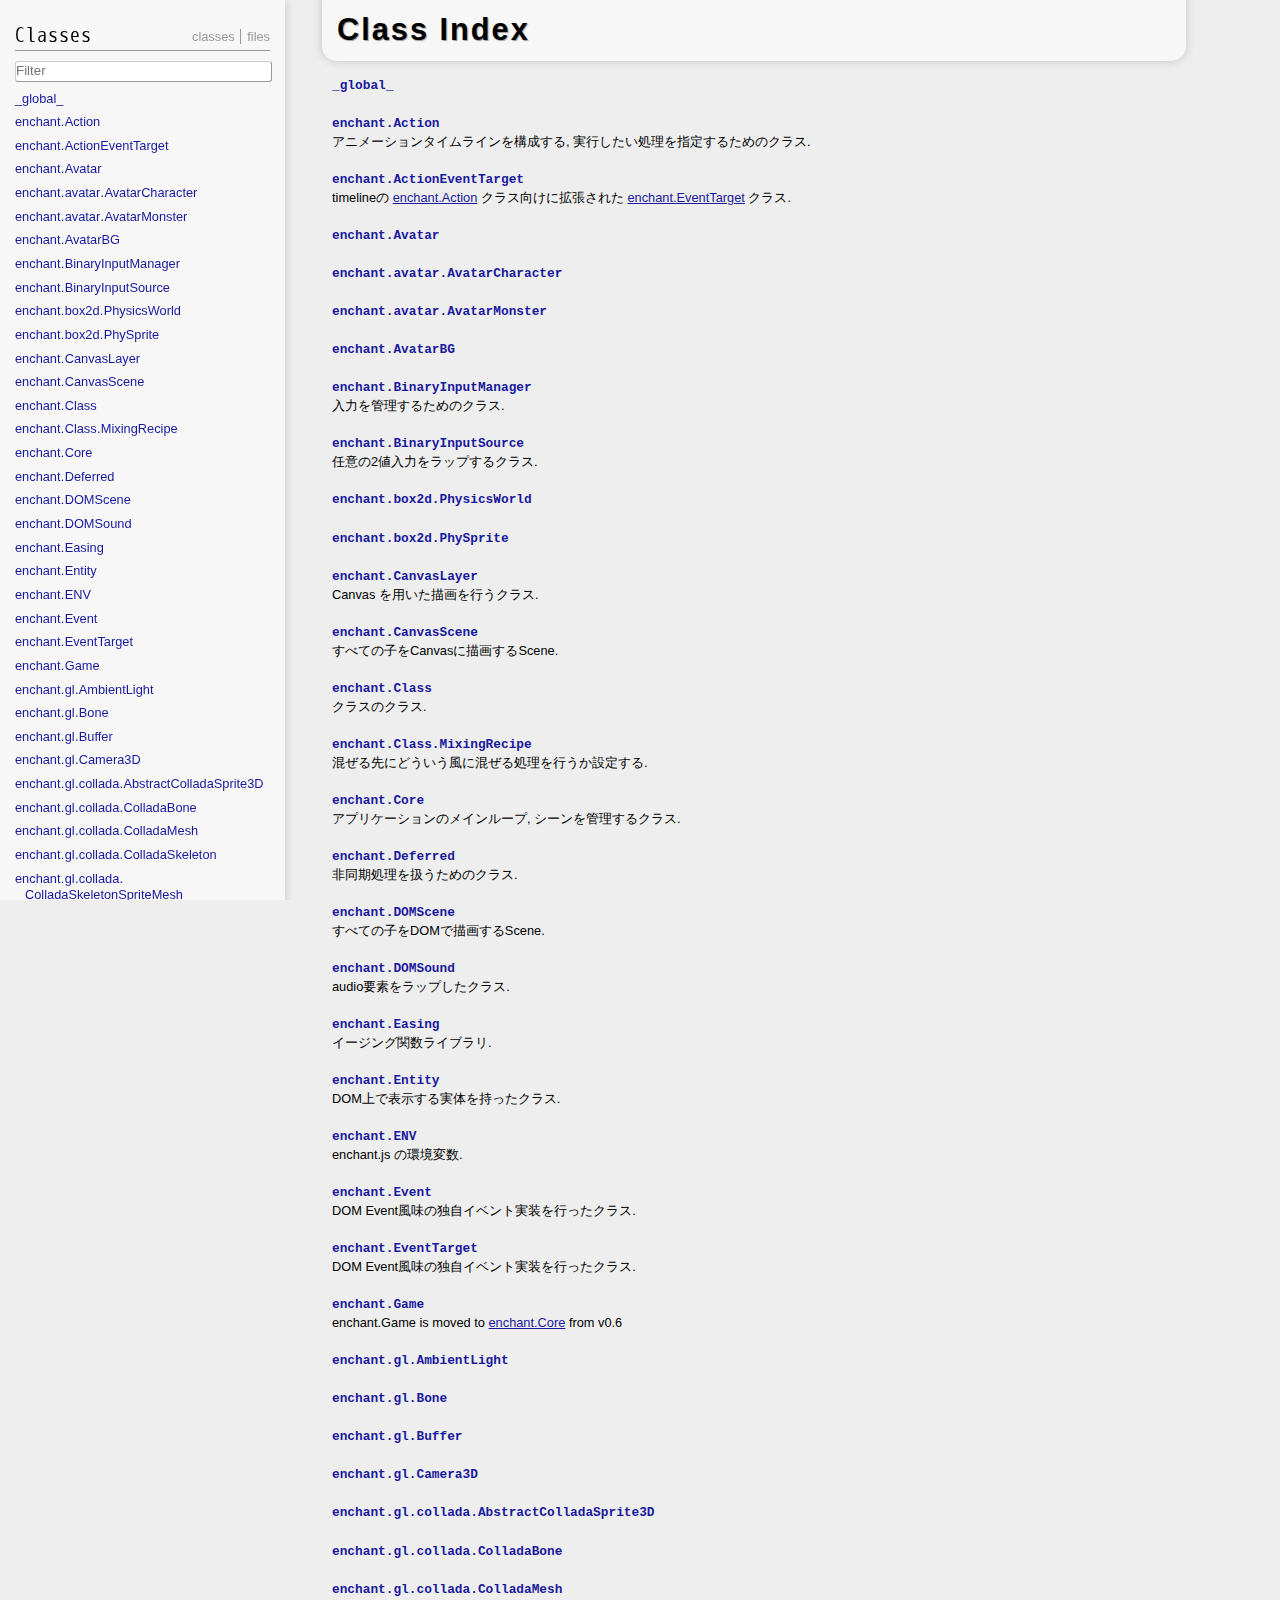
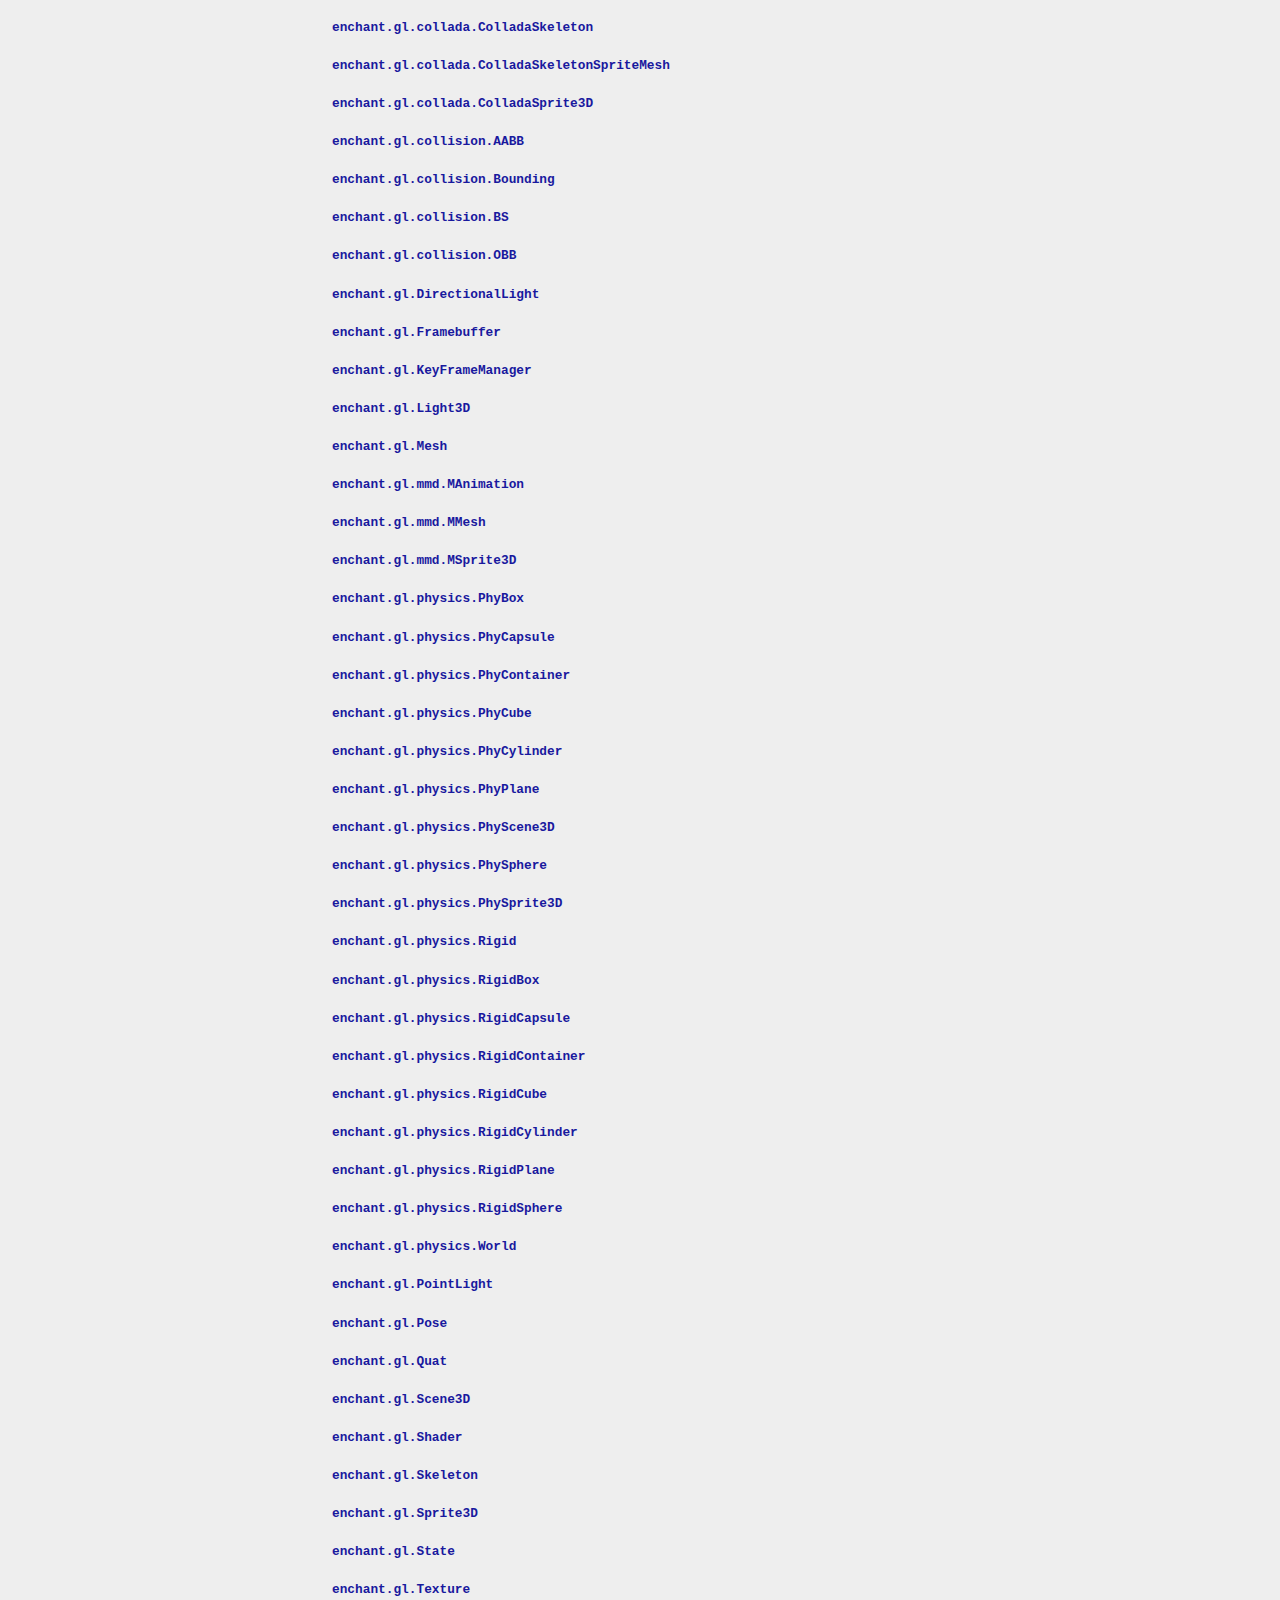
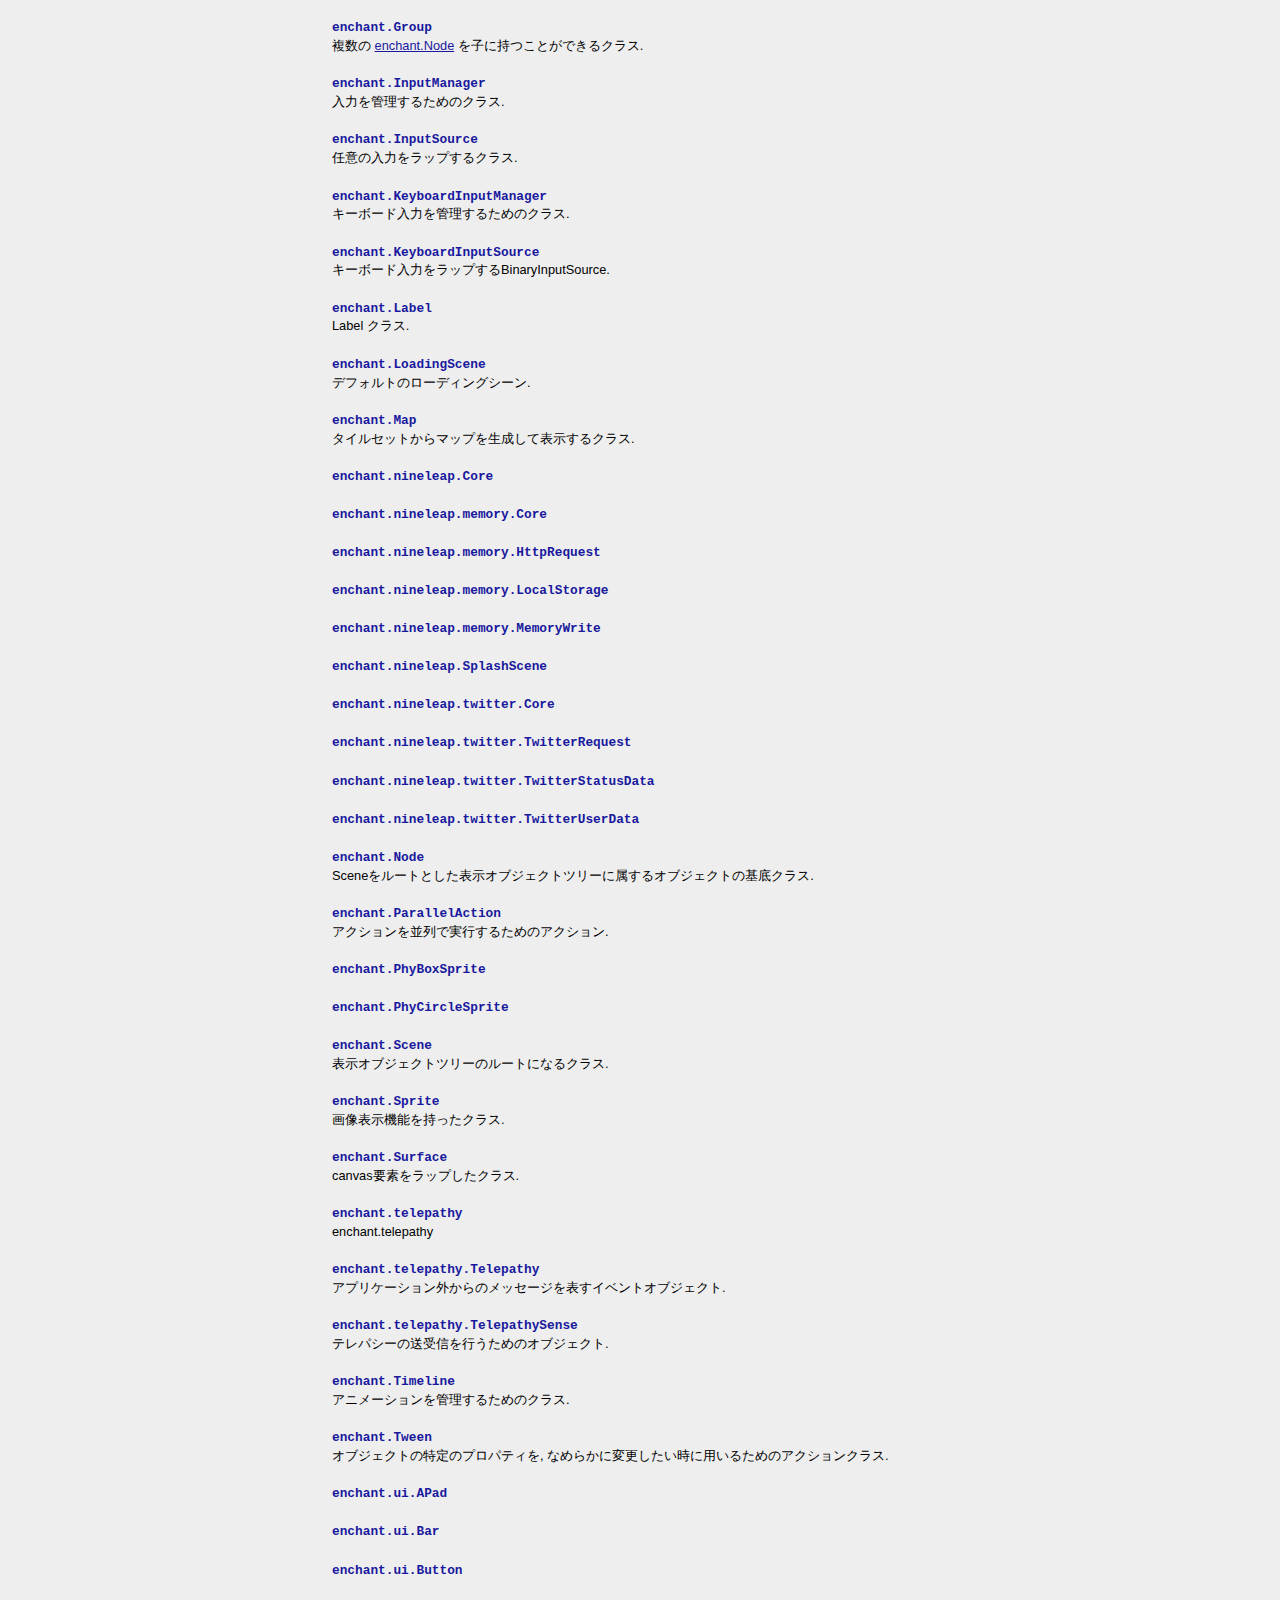
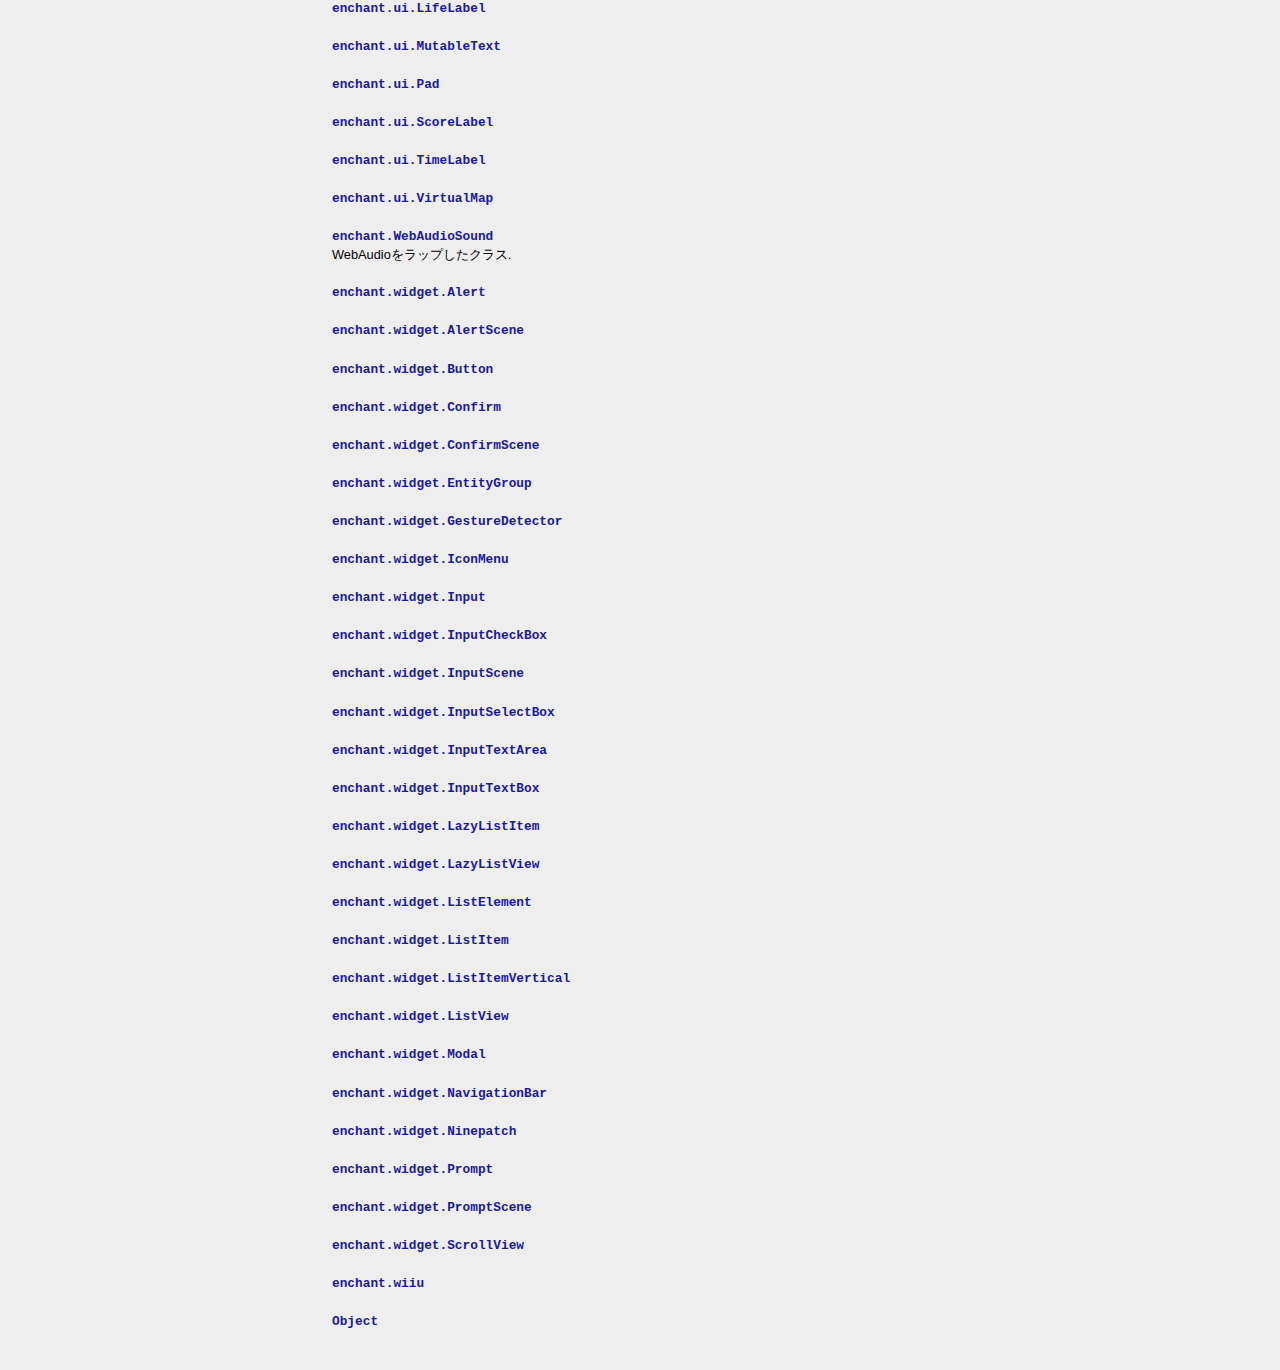
<file: enchant.js-builds-0.8.3-b/doc/plugins/ja/index.html>
<!DOCTYPE html>
<html xmlns="http://www.w3.org/1999/xhtml" xml:lang="en" lang="en">
	<head>
		<meta charset="utf-8"></meta>
		<meta name="generator" content="JsDoc Toolkit"></meta>
		<title>Class Index | JsDoc Reference</title>

		<meta name="viewport" content="width=device-width; initial-scale=1.0; maximum-scale=1.0;"></meta>
		<meta name="mobileoptimized" content="0"></meta>
	
		<link rel="stylesheet" href="css/all.css" media="all"></link>
		<link rel="stylesheet" href="css/handheld.css" media="only screen and (max-width: 660px)"></link>
		<link rel="stylesheet" href="css/handheld.css" media="handheld"></link>
		<link rel="stylesheet" href="css/screen.css" media="screen and (min-width: 661px)"></link>

		<script src="javascript/all.js"></script>
		<!--[if lt IE 9]>
			<script src="javascript/html5.js"></script>
		<![endif]-->
	</head>

	<body>

<div class="index">
	<div class="menu">
		<div class="indexLinks">
			<a href="index.html">Classes</a>
			<a href="files.html">Files</a>
		</div>
	
		<h2 class="heading1">Classes</h2>
		
		<input type="text" name="classFilter" class="classFilter" id="ClassFilter" placeholder="Filter"></input>
		
		<nav>
			<ul class="classList" id="ClassList">
				
					<li><a href="symbols/_global_.html">_global_</a></li>
				
					<li><a href="symbols/enchant.Action.html">enchant<span class='break'> </span>.<span class='break'> </span>Action</a></li>
				
					<li><a href="symbols/enchant.ActionEventTarget.html">enchant<span class='break'> </span>.<span class='break'> </span>ActionEventTarget</a></li>
				
					<li><a href="symbols/enchant.Avatar.html">enchant<span class='break'> </span>.<span class='break'> </span>Avatar</a></li>
				
					<li><a href="symbols/enchant.avatar.AvatarCharacter.html">enchant<span class='break'> </span>.<span class='break'> </span>avatar<span class='break'> </span>.<span class='break'> </span>AvatarCharacter</a></li>
				
					<li><a href="symbols/enchant.avatar.AvatarMonster.html">enchant<span class='break'> </span>.<span class='break'> </span>avatar<span class='break'> </span>.<span class='break'> </span>AvatarMonster</a></li>
				
					<li><a href="symbols/enchant.AvatarBG.html">enchant<span class='break'> </span>.<span class='break'> </span>AvatarBG</a></li>
				
					<li><a href="symbols/enchant.BinaryInputManager.html">enchant<span class='break'> </span>.<span class='break'> </span>BinaryInputManager</a></li>
				
					<li><a href="symbols/enchant.BinaryInputSource.html">enchant<span class='break'> </span>.<span class='break'> </span>BinaryInputSource</a></li>
				
					<li><a href="symbols/enchant.box2d.PhysicsWorld.html">enchant<span class='break'> </span>.<span class='break'> </span>box2d<span class='break'> </span>.<span class='break'> </span>PhysicsWorld</a></li>
				
					<li><a href="symbols/enchant.box2d.PhySprite.html">enchant<span class='break'> </span>.<span class='break'> </span>box2d<span class='break'> </span>.<span class='break'> </span>PhySprite</a></li>
				
					<li><a href="symbols/enchant.CanvasLayer.html">enchant<span class='break'> </span>.<span class='break'> </span>CanvasLayer</a></li>
				
					<li><a href="symbols/enchant.CanvasScene.html">enchant<span class='break'> </span>.<span class='break'> </span>CanvasScene</a></li>
				
					<li><a href="symbols/enchant.Class.html">enchant<span class='break'> </span>.<span class='break'> </span>Class</a></li>
				
					<li><a href="symbols/enchant.Class.MixingRecipe.html">enchant<span class='break'> </span>.<span class='break'> </span>Class<span class='break'> </span>.<span class='break'> </span>MixingRecipe</a></li>
				
					<li><a href="symbols/enchant.Core.html">enchant<span class='break'> </span>.<span class='break'> </span>Core</a></li>
				
					<li><a href="symbols/enchant.Deferred.html">enchant<span class='break'> </span>.<span class='break'> </span>Deferred</a></li>
				
					<li><a href="symbols/enchant.DOMScene.html">enchant<span class='break'> </span>.<span class='break'> </span>DOMScene</a></li>
				
					<li><a href="symbols/enchant.DOMSound.html">enchant<span class='break'> </span>.<span class='break'> </span>DOMSound</a></li>
				
					<li><a href="symbols/enchant.Easing.html">enchant<span class='break'> </span>.<span class='break'> </span>Easing</a></li>
				
					<li><a href="symbols/enchant.Entity.html">enchant<span class='break'> </span>.<span class='break'> </span>Entity</a></li>
				
					<li><a href="symbols/enchant.ENV.html">enchant<span class='break'> </span>.<span class='break'> </span>ENV</a></li>
				
					<li><a href="symbols/enchant.Event.html">enchant<span class='break'> </span>.<span class='break'> </span>Event</a></li>
				
					<li><a href="symbols/enchant.EventTarget.html">enchant<span class='break'> </span>.<span class='break'> </span>EventTarget</a></li>
				
					<li><a href="symbols/enchant.Game.html">enchant<span class='break'> </span>.<span class='break'> </span>Game</a></li>
				
					<li><a href="symbols/enchant.gl.AmbientLight.html">enchant<span class='break'> </span>.<span class='break'> </span>gl<span class='break'> </span>.<span class='break'> </span>AmbientLight</a></li>
				
					<li><a href="symbols/enchant.gl.Bone.html">enchant<span class='break'> </span>.<span class='break'> </span>gl<span class='break'> </span>.<span class='break'> </span>Bone</a></li>
				
					<li><a href="symbols/enchant.gl.Buffer.html">enchant<span class='break'> </span>.<span class='break'> </span>gl<span class='break'> </span>.<span class='break'> </span>Buffer</a></li>
				
					<li><a href="symbols/enchant.gl.Camera3D.html">enchant<span class='break'> </span>.<span class='break'> </span>gl<span class='break'> </span>.<span class='break'> </span>Camera3D</a></li>
				
					<li><a href="symbols/enchant.gl.collada.AbstractColladaSprite3D.html">enchant<span class='break'> </span>.<span class='break'> </span>gl<span class='break'> </span>.<span class='break'> </span>collada<span class='break'> </span>.<span class='break'> </span>AbstractColladaSprite3D</a></li>
				
					<li><a href="symbols/enchant.gl.collada.ColladaBone.html">enchant<span class='break'> </span>.<span class='break'> </span>gl<span class='break'> </span>.<span class='break'> </span>collada<span class='break'> </span>.<span class='break'> </span>ColladaBone</a></li>
				
					<li><a href="symbols/enchant.gl.collada.ColladaMesh.html">enchant<span class='break'> </span>.<span class='break'> </span>gl<span class='break'> </span>.<span class='break'> </span>collada<span class='break'> </span>.<span class='break'> </span>ColladaMesh</a></li>
				
					<li><a href="symbols/enchant.gl.collada.ColladaSkeleton.html">enchant<span class='break'> </span>.<span class='break'> </span>gl<span class='break'> </span>.<span class='break'> </span>collada<span class='break'> </span>.<span class='break'> </span>ColladaSkeleton</a></li>
				
					<li><a href="symbols/enchant.gl.collada.ColladaSkeletonSpriteMesh.html">enchant<span class='break'> </span>.<span class='break'> </span>gl<span class='break'> </span>.<span class='break'> </span>collada<span class='break'> </span>.<span class='break'> </span>ColladaSkeletonSpriteMesh</a></li>
				
					<li><a href="symbols/enchant.gl.collada.ColladaSprite3D.html">enchant<span class='break'> </span>.<span class='break'> </span>gl<span class='break'> </span>.<span class='break'> </span>collada<span class='break'> </span>.<span class='break'> </span>ColladaSprite3D</a></li>
				
					<li><a href="symbols/enchant.gl.collision.AABB.html">enchant<span class='break'> </span>.<span class='break'> </span>gl<span class='break'> </span>.<span class='break'> </span>collision<span class='break'> </span>.<span class='break'> </span>AABB</a></li>
				
					<li><a href="symbols/enchant.gl.collision.Bounding.html">enchant<span class='break'> </span>.<span class='break'> </span>gl<span class='break'> </span>.<span class='break'> </span>collision<span class='break'> </span>.<span class='break'> </span>Bounding</a></li>
				
					<li><a href="symbols/enchant.gl.collision.BS.html">enchant<span class='break'> </span>.<span class='break'> </span>gl<span class='break'> </span>.<span class='break'> </span>collision<span class='break'> </span>.<span class='break'> </span>BS</a></li>
				
					<li><a href="symbols/enchant.gl.collision.OBB.html">enchant<span class='break'> </span>.<span class='break'> </span>gl<span class='break'> </span>.<span class='break'> </span>collision<span class='break'> </span>.<span class='break'> </span>OBB</a></li>
				
					<li><a href="symbols/enchant.gl.DirectionalLight.html">enchant<span class='break'> </span>.<span class='break'> </span>gl<span class='break'> </span>.<span class='break'> </span>DirectionalLight</a></li>
				
					<li><a href="symbols/enchant.gl.Framebuffer.html">enchant<span class='break'> </span>.<span class='break'> </span>gl<span class='break'> </span>.<span class='break'> </span>Framebuffer</a></li>
				
					<li><a href="symbols/enchant.gl.KeyFrameManager.html">enchant<span class='break'> </span>.<span class='break'> </span>gl<span class='break'> </span>.<span class='break'> </span>KeyFrameManager</a></li>
				
					<li><a href="symbols/enchant.gl.Light3D.html">enchant<span class='break'> </span>.<span class='break'> </span>gl<span class='break'> </span>.<span class='break'> </span>Light3D</a></li>
				
					<li><a href="symbols/enchant.gl.Mesh.html">enchant<span class='break'> </span>.<span class='break'> </span>gl<span class='break'> </span>.<span class='break'> </span>Mesh</a></li>
				
					<li><a href="symbols/enchant.gl.mmd.MAnimation.html">enchant<span class='break'> </span>.<span class='break'> </span>gl<span class='break'> </span>.<span class='break'> </span>mmd<span class='break'> </span>.<span class='break'> </span>MAnimation</a></li>
				
					<li><a href="symbols/enchant.gl.mmd.MMesh.html">enchant<span class='break'> </span>.<span class='break'> </span>gl<span class='break'> </span>.<span class='break'> </span>mmd<span class='break'> </span>.<span class='break'> </span>MMesh</a></li>
				
					<li><a href="symbols/enchant.gl.mmd.MSprite3D.html">enchant<span class='break'> </span>.<span class='break'> </span>gl<span class='break'> </span>.<span class='break'> </span>mmd<span class='break'> </span>.<span class='break'> </span>MSprite3D</a></li>
				
					<li><a href="symbols/enchant.gl.physics.PhyBox.html">enchant<span class='break'> </span>.<span class='break'> </span>gl<span class='break'> </span>.<span class='break'> </span>physics<span class='break'> </span>.<span class='break'> </span>PhyBox</a></li>
				
					<li><a href="symbols/enchant.gl.physics.PhyCapsule.html">enchant<span class='break'> </span>.<span class='break'> </span>gl<span class='break'> </span>.<span class='break'> </span>physics<span class='break'> </span>.<span class='break'> </span>PhyCapsule</a></li>
				
					<li><a href="symbols/enchant.gl.physics.PhyContainer.html">enchant<span class='break'> </span>.<span class='break'> </span>gl<span class='break'> </span>.<span class='break'> </span>physics<span class='break'> </span>.<span class='break'> </span>PhyContainer</a></li>
				
					<li><a href="symbols/enchant.gl.physics.PhyCube.html">enchant<span class='break'> </span>.<span class='break'> </span>gl<span class='break'> </span>.<span class='break'> </span>physics<span class='break'> </span>.<span class='break'> </span>PhyCube</a></li>
				
					<li><a href="symbols/enchant.gl.physics.PhyCylinder.html">enchant<span class='break'> </span>.<span class='break'> </span>gl<span class='break'> </span>.<span class='break'> </span>physics<span class='break'> </span>.<span class='break'> </span>PhyCylinder</a></li>
				
					<li><a href="symbols/enchant.gl.physics.PhyPlane.html">enchant<span class='break'> </span>.<span class='break'> </span>gl<span class='break'> </span>.<span class='break'> </span>physics<span class='break'> </span>.<span class='break'> </span>PhyPlane</a></li>
				
					<li><a href="symbols/enchant.gl.physics.PhyScene3D.html">enchant<span class='break'> </span>.<span class='break'> </span>gl<span class='break'> </span>.<span class='break'> </span>physics<span class='break'> </span>.<span class='break'> </span>PhyScene3D</a></li>
				
					<li><a href="symbols/enchant.gl.physics.PhySphere.html">enchant<span class='break'> </span>.<span class='break'> </span>gl<span class='break'> </span>.<span class='break'> </span>physics<span class='break'> </span>.<span class='break'> </span>PhySphere</a></li>
				
					<li><a href="symbols/enchant.gl.physics.PhySprite3D.html">enchant<span class='break'> </span>.<span class='break'> </span>gl<span class='break'> </span>.<span class='break'> </span>physics<span class='break'> </span>.<span class='break'> </span>PhySprite3D</a></li>
				
					<li><a href="symbols/enchant.gl.physics.Rigid.html">enchant<span class='break'> </span>.<span class='break'> </span>gl<span class='break'> </span>.<span class='break'> </span>physics<span class='break'> </span>.<span class='break'> </span>Rigid</a></li>
				
					<li><a href="symbols/enchant.gl.physics.RigidBox.html">enchant<span class='break'> </span>.<span class='break'> </span>gl<span class='break'> </span>.<span class='break'> </span>physics<span class='break'> </span>.<span class='break'> </span>RigidBox</a></li>
				
					<li><a href="symbols/enchant.gl.physics.RigidCapsule.html">enchant<span class='break'> </span>.<span class='break'> </span>gl<span class='break'> </span>.<span class='break'> </span>physics<span class='break'> </span>.<span class='break'> </span>RigidCapsule</a></li>
				
					<li><a href="symbols/enchant.gl.physics.RigidContainer.html">enchant<span class='break'> </span>.<span class='break'> </span>gl<span class='break'> </span>.<span class='break'> </span>physics<span class='break'> </span>.<span class='break'> </span>RigidContainer</a></li>
				
					<li><a href="symbols/enchant.gl.physics.RigidCube.html">enchant<span class='break'> </span>.<span class='break'> </span>gl<span class='break'> </span>.<span class='break'> </span>physics<span class='break'> </span>.<span class='break'> </span>RigidCube</a></li>
				
					<li><a href="symbols/enchant.gl.physics.RigidCylinder.html">enchant<span class='break'> </span>.<span class='break'> </span>gl<span class='break'> </span>.<span class='break'> </span>physics<span class='break'> </span>.<span class='break'> </span>RigidCylinder</a></li>
				
					<li><a href="symbols/enchant.gl.physics.RigidPlane.html">enchant<span class='break'> </span>.<span class='break'> </span>gl<span class='break'> </span>.<span class='break'> </span>physics<span class='break'> </span>.<span class='break'> </span>RigidPlane</a></li>
				
					<li><a href="symbols/enchant.gl.physics.RigidSphere.html">enchant<span class='break'> </span>.<span class='break'> </span>gl<span class='break'> </span>.<span class='break'> </span>physics<span class='break'> </span>.<span class='break'> </span>RigidSphere</a></li>
				
					<li><a href="symbols/enchant.gl.physics.World.html">enchant<span class='break'> </span>.<span class='break'> </span>gl<span class='break'> </span>.<span class='break'> </span>physics<span class='break'> </span>.<span class='break'> </span>World</a></li>
				
					<li><a href="symbols/enchant.gl.PointLight.html">enchant<span class='break'> </span>.<span class='break'> </span>gl<span class='break'> </span>.<span class='break'> </span>PointLight</a></li>
				
					<li><a href="symbols/enchant.gl.Pose.html">enchant<span class='break'> </span>.<span class='break'> </span>gl<span class='break'> </span>.<span class='break'> </span>Pose</a></li>
				
					<li><a href="symbols/enchant.gl.Quat.html">enchant<span class='break'> </span>.<span class='break'> </span>gl<span class='break'> </span>.<span class='break'> </span>Quat</a></li>
				
					<li><a href="symbols/enchant.gl.Scene3D.html">enchant<span class='break'> </span>.<span class='break'> </span>gl<span class='break'> </span>.<span class='break'> </span>Scene3D</a></li>
				
					<li><a href="symbols/enchant.gl.Shader.html">enchant<span class='break'> </span>.<span class='break'> </span>gl<span class='break'> </span>.<span class='break'> </span>Shader</a></li>
				
					<li><a href="symbols/enchant.gl.Skeleton.html">enchant<span class='break'> </span>.<span class='break'> </span>gl<span class='break'> </span>.<span class='break'> </span>Skeleton</a></li>
				
					<li><a href="symbols/enchant.gl.Sprite3D.html">enchant<span class='break'> </span>.<span class='break'> </span>gl<span class='break'> </span>.<span class='break'> </span>Sprite3D</a></li>
				
					<li><a href="symbols/enchant.gl.State.html">enchant<span class='break'> </span>.<span class='break'> </span>gl<span class='break'> </span>.<span class='break'> </span>State</a></li>
				
					<li><a href="symbols/enchant.gl.Texture.html">enchant<span class='break'> </span>.<span class='break'> </span>gl<span class='break'> </span>.<span class='break'> </span>Texture</a></li>
				
					<li><a href="symbols/enchant.Group.html">enchant<span class='break'> </span>.<span class='break'> </span>Group</a></li>
				
					<li><a href="symbols/enchant.InputManager.html">enchant<span class='break'> </span>.<span class='break'> </span>InputManager</a></li>
				
					<li><a href="symbols/enchant.InputSource.html">enchant<span class='break'> </span>.<span class='break'> </span>InputSource</a></li>
				
					<li><a href="symbols/enchant.KeyboardInputManager.html">enchant<span class='break'> </span>.<span class='break'> </span>KeyboardInputManager</a></li>
				
					<li><a href="symbols/enchant.KeyboardInputSource.html">enchant<span class='break'> </span>.<span class='break'> </span>KeyboardInputSource</a></li>
				
					<li><a href="symbols/enchant.Label.html">enchant<span class='break'> </span>.<span class='break'> </span>Label</a></li>
				
					<li><a href="symbols/enchant.LoadingScene.html">enchant<span class='break'> </span>.<span class='break'> </span>LoadingScene</a></li>
				
					<li><a href="symbols/enchant.Map.html">enchant<span class='break'> </span>.<span class='break'> </span>Map</a></li>
				
					<li><a href="symbols/enchant.nineleap.Core.html">enchant<span class='break'> </span>.<span class='break'> </span>nineleap<span class='break'> </span>.<span class='break'> </span>Core</a></li>
				
					<li><a href="symbols/enchant.nineleap.memory.Core.html">enchant<span class='break'> </span>.<span class='break'> </span>nineleap<span class='break'> </span>.<span class='break'> </span>memory<span class='break'> </span>.<span class='break'> </span>Core</a></li>
				
					<li><a href="symbols/enchant.nineleap.memory.HttpRequest.html">enchant<span class='break'> </span>.<span class='break'> </span>nineleap<span class='break'> </span>.<span class='break'> </span>memory<span class='break'> </span>.<span class='break'> </span>HttpRequest</a></li>
				
					<li><a href="symbols/enchant.nineleap.memory.LocalStorage.html">enchant<span class='break'> </span>.<span class='break'> </span>nineleap<span class='break'> </span>.<span class='break'> </span>memory<span class='break'> </span>.<span class='break'> </span>LocalStorage</a></li>
				
					<li><a href="symbols/enchant.nineleap.memory.MemoryWrite.html">enchant<span class='break'> </span>.<span class='break'> </span>nineleap<span class='break'> </span>.<span class='break'> </span>memory<span class='break'> </span>.<span class='break'> </span>MemoryWrite</a></li>
				
					<li><a href="symbols/enchant.nineleap.SplashScene.html">enchant<span class='break'> </span>.<span class='break'> </span>nineleap<span class='break'> </span>.<span class='break'> </span>SplashScene</a></li>
				
					<li><a href="symbols/enchant.nineleap.twitter.Core.html">enchant<span class='break'> </span>.<span class='break'> </span>nineleap<span class='break'> </span>.<span class='break'> </span>twitter<span class='break'> </span>.<span class='break'> </span>Core</a></li>
				
					<li><a href="symbols/enchant.nineleap.twitter.TwitterRequest.html">enchant<span class='break'> </span>.<span class='break'> </span>nineleap<span class='break'> </span>.<span class='break'> </span>twitter<span class='break'> </span>.<span class='break'> </span>TwitterRequest</a></li>
				
					<li><a href="symbols/enchant.nineleap.twitter.TwitterStatusData.html">enchant<span class='break'> </span>.<span class='break'> </span>nineleap<span class='break'> </span>.<span class='break'> </span>twitter<span class='break'> </span>.<span class='break'> </span>TwitterStatusData</a></li>
				
					<li><a href="symbols/enchant.nineleap.twitter.TwitterUserData.html">enchant<span class='break'> </span>.<span class='break'> </span>nineleap<span class='break'> </span>.<span class='break'> </span>twitter<span class='break'> </span>.<span class='break'> </span>TwitterUserData</a></li>
				
					<li><a href="symbols/enchant.Node.html">enchant<span class='break'> </span>.<span class='break'> </span>Node</a></li>
				
					<li><a href="symbols/enchant.ParallelAction.html">enchant<span class='break'> </span>.<span class='break'> </span>ParallelAction</a></li>
				
					<li><a href="symbols/enchant.PhyBoxSprite.html">enchant<span class='break'> </span>.<span class='break'> </span>PhyBoxSprite</a></li>
				
					<li><a href="symbols/enchant.PhyCircleSprite.html">enchant<span class='break'> </span>.<span class='break'> </span>PhyCircleSprite</a></li>
				
					<li><a href="symbols/enchant.Scene.html">enchant<span class='break'> </span>.<span class='break'> </span>Scene</a></li>
				
					<li><a href="symbols/enchant.Sprite.html">enchant<span class='break'> </span>.<span class='break'> </span>Sprite</a></li>
				
					<li><a href="symbols/enchant.Surface.html">enchant<span class='break'> </span>.<span class='break'> </span>Surface</a></li>
				
					<li><a href="symbols/enchant.telepathy.html">enchant<span class='break'> </span>.<span class='break'> </span>telepathy</a></li>
				
					<li><a href="symbols/enchant.telepathy.Telepathy.html">enchant<span class='break'> </span>.<span class='break'> </span>telepathy<span class='break'> </span>.<span class='break'> </span>Telepathy</a></li>
				
					<li><a href="symbols/enchant.telepathy.TelepathySense.html">enchant<span class='break'> </span>.<span class='break'> </span>telepathy<span class='break'> </span>.<span class='break'> </span>TelepathySense</a></li>
				
					<li><a href="symbols/enchant.Timeline.html">enchant<span class='break'> </span>.<span class='break'> </span>Timeline</a></li>
				
					<li><a href="symbols/enchant.Tween.html">enchant<span class='break'> </span>.<span class='break'> </span>Tween</a></li>
				
					<li><a href="symbols/enchant.ui.APad.html">enchant<span class='break'> </span>.<span class='break'> </span>ui<span class='break'> </span>.<span class='break'> </span>APad</a></li>
				
					<li><a href="symbols/enchant.ui.Bar.html">enchant<span class='break'> </span>.<span class='break'> </span>ui<span class='break'> </span>.<span class='break'> </span>Bar</a></li>
				
					<li><a href="symbols/enchant.ui.Button.html">enchant<span class='break'> </span>.<span class='break'> </span>ui<span class='break'> </span>.<span class='break'> </span>Button</a></li>
				
					<li><a href="symbols/enchant.ui.LifeLabel.html">enchant<span class='break'> </span>.<span class='break'> </span>ui<span class='break'> </span>.<span class='break'> </span>LifeLabel</a></li>
				
					<li><a href="symbols/enchant.ui.MutableText.html">enchant<span class='break'> </span>.<span class='break'> </span>ui<span class='break'> </span>.<span class='break'> </span>MutableText</a></li>
				
					<li><a href="symbols/enchant.ui.Pad.html">enchant<span class='break'> </span>.<span class='break'> </span>ui<span class='break'> </span>.<span class='break'> </span>Pad</a></li>
				
					<li><a href="symbols/enchant.ui.ScoreLabel.html">enchant<span class='break'> </span>.<span class='break'> </span>ui<span class='break'> </span>.<span class='break'> </span>ScoreLabel</a></li>
				
					<li><a href="symbols/enchant.ui.TimeLabel.html">enchant<span class='break'> </span>.<span class='break'> </span>ui<span class='break'> </span>.<span class='break'> </span>TimeLabel</a></li>
				
					<li><a href="symbols/enchant.ui.VirtualMap.html">enchant<span class='break'> </span>.<span class='break'> </span>ui<span class='break'> </span>.<span class='break'> </span>VirtualMap</a></li>
				
					<li><a href="symbols/enchant.WebAudioSound.html">enchant<span class='break'> </span>.<span class='break'> </span>WebAudioSound</a></li>
				
					<li><a href="symbols/enchant.widget.Alert.html">enchant<span class='break'> </span>.<span class='break'> </span>widget<span class='break'> </span>.<span class='break'> </span>Alert</a></li>
				
					<li><a href="symbols/enchant.widget.AlertScene.html">enchant<span class='break'> </span>.<span class='break'> </span>widget<span class='break'> </span>.<span class='break'> </span>AlertScene</a></li>
				
					<li><a href="symbols/enchant.widget.Button.html">enchant<span class='break'> </span>.<span class='break'> </span>widget<span class='break'> </span>.<span class='break'> </span>Button</a></li>
				
					<li><a href="symbols/enchant.widget.Confirm.html">enchant<span class='break'> </span>.<span class='break'> </span>widget<span class='break'> </span>.<span class='break'> </span>Confirm</a></li>
				
					<li><a href="symbols/enchant.widget.ConfirmScene.html">enchant<span class='break'> </span>.<span class='break'> </span>widget<span class='break'> </span>.<span class='break'> </span>ConfirmScene</a></li>
				
					<li><a href="symbols/enchant.widget.EntityGroup.html">enchant<span class='break'> </span>.<span class='break'> </span>widget<span class='break'> </span>.<span class='break'> </span>EntityGroup</a></li>
				
					<li><a href="symbols/enchant.widget.GestureDetector.html">enchant<span class='break'> </span>.<span class='break'> </span>widget<span class='break'> </span>.<span class='break'> </span>GestureDetector</a></li>
				
					<li><a href="symbols/enchant.widget.IconMenu.html">enchant<span class='break'> </span>.<span class='break'> </span>widget<span class='break'> </span>.<span class='break'> </span>IconMenu</a></li>
				
					<li><a href="symbols/enchant.widget.Input.html">enchant<span class='break'> </span>.<span class='break'> </span>widget<span class='break'> </span>.<span class='break'> </span>Input</a></li>
				
					<li><a href="symbols/enchant.widget.InputCheckBox.html">enchant<span class='break'> </span>.<span class='break'> </span>widget<span class='break'> </span>.<span class='break'> </span>InputCheckBox</a></li>
				
					<li><a href="symbols/enchant.widget.InputScene.html">enchant<span class='break'> </span>.<span class='break'> </span>widget<span class='break'> </span>.<span class='break'> </span>InputScene</a></li>
				
					<li><a href="symbols/enchant.widget.InputSelectBox.html">enchant<span class='break'> </span>.<span class='break'> </span>widget<span class='break'> </span>.<span class='break'> </span>InputSelectBox</a></li>
				
					<li><a href="symbols/enchant.widget.InputTextArea.html">enchant<span class='break'> </span>.<span class='break'> </span>widget<span class='break'> </span>.<span class='break'> </span>InputTextArea</a></li>
				
					<li><a href="symbols/enchant.widget.InputTextBox.html">enchant<span class='break'> </span>.<span class='break'> </span>widget<span class='break'> </span>.<span class='break'> </span>InputTextBox</a></li>
				
					<li><a href="symbols/enchant.widget.LazyListItem.html">enchant<span class='break'> </span>.<span class='break'> </span>widget<span class='break'> </span>.<span class='break'> </span>LazyListItem</a></li>
				
					<li><a href="symbols/enchant.widget.LazyListView.html">enchant<span class='break'> </span>.<span class='break'> </span>widget<span class='break'> </span>.<span class='break'> </span>LazyListView</a></li>
				
					<li><a href="symbols/enchant.widget.ListElement.html">enchant<span class='break'> </span>.<span class='break'> </span>widget<span class='break'> </span>.<span class='break'> </span>ListElement</a></li>
				
					<li><a href="symbols/enchant.widget.ListItem.html">enchant<span class='break'> </span>.<span class='break'> </span>widget<span class='break'> </span>.<span class='break'> </span>ListItem</a></li>
				
					<li><a href="symbols/enchant.widget.ListItemVertical.html">enchant<span class='break'> </span>.<span class='break'> </span>widget<span class='break'> </span>.<span class='break'> </span>ListItemVertical</a></li>
				
					<li><a href="symbols/enchant.widget.ListView.html">enchant<span class='break'> </span>.<span class='break'> </span>widget<span class='break'> </span>.<span class='break'> </span>ListView</a></li>
				
					<li><a href="symbols/enchant.widget.Modal.html">enchant<span class='break'> </span>.<span class='break'> </span>widget<span class='break'> </span>.<span class='break'> </span>Modal</a></li>
				
					<li><a href="symbols/enchant.widget.NavigationBar.html">enchant<span class='break'> </span>.<span class='break'> </span>widget<span class='break'> </span>.<span class='break'> </span>NavigationBar</a></li>
				
					<li><a href="symbols/enchant.widget.Ninepatch.html">enchant<span class='break'> </span>.<span class='break'> </span>widget<span class='break'> </span>.<span class='break'> </span>Ninepatch</a></li>
				
					<li><a href="symbols/enchant.widget.Prompt.html">enchant<span class='break'> </span>.<span class='break'> </span>widget<span class='break'> </span>.<span class='break'> </span>Prompt</a></li>
				
					<li><a href="symbols/enchant.widget.PromptScene.html">enchant<span class='break'> </span>.<span class='break'> </span>widget<span class='break'> </span>.<span class='break'> </span>PromptScene</a></li>
				
					<li><a href="symbols/enchant.widget.ScrollView.html">enchant<span class='break'> </span>.<span class='break'> </span>widget<span class='break'> </span>.<span class='break'> </span>ScrollView</a></li>
				
					<li><a href="symbols/enchant.wiiu.html">enchant<span class='break'> </span>.<span class='break'> </span>wiiu</a></li>
				
					<li><a href="symbols/Object.html">Object</a></li>
				
			</ul>
		</nav>
	</div>
	<div class="fineprint" style="clear:both">
		
		Documentation generator: <a href="http://code.google.com/p/jsdoc-toolkit/" target="_blank">JsDoc Toolkit</a> 2.4.0<br />
		Template: <a href="http://www.thebrightlines.com/2010/05/06/new-template-for-jsdoctoolkit-codeview/" target="_blank">Codeview</a> 1.2<br />
		Generated on: 2016-0-4 21:08
	</div>
</div>

<div class="index indexStatic"></div>

<div class="content">
	<div class="innerContent">
		<h1 class="classTitle"><span>Class Index</span></h1>
		
		<ul id="ClassList2">
			
				<li>
					<h2 class="classname"><a href="symbols/_global_.html">_global_</a></h2>
					<p></p>
				</li>
			
				<li>
					<h2 class="classname"><a href="symbols/enchant.Action.html">enchant.Action</a></h2>
					<p>アニメーションタイムラインを構成する, 実行したい処理を指定するためのクラス.</p>
				</li>
			
				<li>
					<h2 class="classname"><a href="symbols/enchant.ActionEventTarget.html">enchant.ActionEventTarget</a></h2>
					<p>timelineの <a href="symbols/enchant.Action.html">enchant.Action</a> クラス向けに拡張された <a href="symbols/enchant.EventTarget.html">enchant.EventTarget</a> クラス.</p>
				</li>
			
				<li>
					<h2 class="classname"><a href="symbols/enchant.Avatar.html">enchant.Avatar</a></h2>
					<p></p>
				</li>
			
				<li>
					<h2 class="classname"><a href="symbols/enchant.avatar.AvatarCharacter.html">enchant.avatar.AvatarCharacter</a></h2>
					<p></p>
				</li>
			
				<li>
					<h2 class="classname"><a href="symbols/enchant.avatar.AvatarMonster.html">enchant.avatar.AvatarMonster</a></h2>
					<p></p>
				</li>
			
				<li>
					<h2 class="classname"><a href="symbols/enchant.AvatarBG.html">enchant.AvatarBG</a></h2>
					<p></p>
				</li>
			
				<li>
					<h2 class="classname"><a href="symbols/enchant.BinaryInputManager.html">enchant.BinaryInputManager</a></h2>
					<p>入力を管理するためのクラス.</p>
				</li>
			
				<li>
					<h2 class="classname"><a href="symbols/enchant.BinaryInputSource.html">enchant.BinaryInputSource</a></h2>
					<p>任意の2値入力をラップするクラス.</p>
				</li>
			
				<li>
					<h2 class="classname"><a href="symbols/enchant.box2d.PhysicsWorld.html">enchant.box2d.PhysicsWorld</a></h2>
					<p></p>
				</li>
			
				<li>
					<h2 class="classname"><a href="symbols/enchant.box2d.PhySprite.html">enchant.box2d.PhySprite</a></h2>
					<p></p>
				</li>
			
				<li>
					<h2 class="classname"><a href="symbols/enchant.CanvasLayer.html">enchant.CanvasLayer</a></h2>
					<p>Canvas を用いた描画を行うクラス.</p>
				</li>
			
				<li>
					<h2 class="classname"><a href="symbols/enchant.CanvasScene.html">enchant.CanvasScene</a></h2>
					<p>すべての子をCanvasに描画するScene.</p>
				</li>
			
				<li>
					<h2 class="classname"><a href="symbols/enchant.Class.html">enchant.Class</a></h2>
					<p>クラスのクラス.</p>
				</li>
			
				<li>
					<h2 class="classname"><a href="symbols/enchant.Class.MixingRecipe.html">enchant.Class.MixingRecipe</a></h2>
					<p>混ぜる先にどういう風に混ぜる処理を行うか設定する.</p>
				</li>
			
				<li>
					<h2 class="classname"><a href="symbols/enchant.Core.html">enchant.Core</a></h2>
					<p>アプリケーションのメインループ, シーンを管理するクラス.</p>
				</li>
			
				<li>
					<h2 class="classname"><a href="symbols/enchant.Deferred.html">enchant.Deferred</a></h2>
					<p>非同期処理を扱うためのクラス.</p>
				</li>
			
				<li>
					<h2 class="classname"><a href="symbols/enchant.DOMScene.html">enchant.DOMScene</a></h2>
					<p>すべての子をDOMで描画するScene.</p>
				</li>
			
				<li>
					<h2 class="classname"><a href="symbols/enchant.DOMSound.html">enchant.DOMSound</a></h2>
					<p>audio要素をラップしたクラス.</p>
				</li>
			
				<li>
					<h2 class="classname"><a href="symbols/enchant.Easing.html">enchant.Easing</a></h2>
					<p>イージング関数ライブラリ.</p>
				</li>
			
				<li>
					<h2 class="classname"><a href="symbols/enchant.Entity.html">enchant.Entity</a></h2>
					<p>DOM上で表示する実体を持ったクラス.</p>
				</li>
			
				<li>
					<h2 class="classname"><a href="symbols/enchant.ENV.html">enchant.ENV</a></h2>
					<p>enchant.js の環境変数.</p>
				</li>
			
				<li>
					<h2 class="classname"><a href="symbols/enchant.Event.html">enchant.Event</a></h2>
					<p>DOM Event風味の独自イベント実装を行ったクラス.</p>
				</li>
			
				<li>
					<h2 class="classname"><a href="symbols/enchant.EventTarget.html">enchant.EventTarget</a></h2>
					<p>DOM Event風味の独自イベント実装を行ったクラス.</p>
				</li>
			
				<li>
					<h2 class="classname"><a href="symbols/enchant.Game.html">enchant.Game</a></h2>
					<p>enchant.Game is moved to <a href="symbols/enchant.Core.html">enchant.Core</a> from v0.6</p>
				</li>
			
				<li>
					<h2 class="classname"><a href="symbols/enchant.gl.AmbientLight.html">enchant.gl.AmbientLight</a></h2>
					<p></p>
				</li>
			
				<li>
					<h2 class="classname"><a href="symbols/enchant.gl.Bone.html">enchant.gl.Bone</a></h2>
					<p></p>
				</li>
			
				<li>
					<h2 class="classname"><a href="symbols/enchant.gl.Buffer.html">enchant.gl.Buffer</a></h2>
					<p></p>
				</li>
			
				<li>
					<h2 class="classname"><a href="symbols/enchant.gl.Camera3D.html">enchant.gl.Camera3D</a></h2>
					<p></p>
				</li>
			
				<li>
					<h2 class="classname"><a href="symbols/enchant.gl.collada.AbstractColladaSprite3D.html">enchant.gl.collada.AbstractColladaSprite3D</a></h2>
					<p></p>
				</li>
			
				<li>
					<h2 class="classname"><a href="symbols/enchant.gl.collada.ColladaBone.html">enchant.gl.collada.ColladaBone</a></h2>
					<p></p>
				</li>
			
				<li>
					<h2 class="classname"><a href="symbols/enchant.gl.collada.ColladaMesh.html">enchant.gl.collada.ColladaMesh</a></h2>
					<p></p>
				</li>
			
				<li>
					<h2 class="classname"><a href="symbols/enchant.gl.collada.ColladaSkeleton.html">enchant.gl.collada.ColladaSkeleton</a></h2>
					<p></p>
				</li>
			
				<li>
					<h2 class="classname"><a href="symbols/enchant.gl.collada.ColladaSkeletonSpriteMesh.html">enchant.gl.collada.ColladaSkeletonSpriteMesh</a></h2>
					<p></p>
				</li>
			
				<li>
					<h2 class="classname"><a href="symbols/enchant.gl.collada.ColladaSprite3D.html">enchant.gl.collada.ColladaSprite3D</a></h2>
					<p></p>
				</li>
			
				<li>
					<h2 class="classname"><a href="symbols/enchant.gl.collision.AABB.html">enchant.gl.collision.AABB</a></h2>
					<p></p>
				</li>
			
				<li>
					<h2 class="classname"><a href="symbols/enchant.gl.collision.Bounding.html">enchant.gl.collision.Bounding</a></h2>
					<p></p>
				</li>
			
				<li>
					<h2 class="classname"><a href="symbols/enchant.gl.collision.BS.html">enchant.gl.collision.BS</a></h2>
					<p></p>
				</li>
			
				<li>
					<h2 class="classname"><a href="symbols/enchant.gl.collision.OBB.html">enchant.gl.collision.OBB</a></h2>
					<p></p>
				</li>
			
				<li>
					<h2 class="classname"><a href="symbols/enchant.gl.DirectionalLight.html">enchant.gl.DirectionalLight</a></h2>
					<p></p>
				</li>
			
				<li>
					<h2 class="classname"><a href="symbols/enchant.gl.Framebuffer.html">enchant.gl.Framebuffer</a></h2>
					<p></p>
				</li>
			
				<li>
					<h2 class="classname"><a href="symbols/enchant.gl.KeyFrameManager.html">enchant.gl.KeyFrameManager</a></h2>
					<p></p>
				</li>
			
				<li>
					<h2 class="classname"><a href="symbols/enchant.gl.Light3D.html">enchant.gl.Light3D</a></h2>
					<p></p>
				</li>
			
				<li>
					<h2 class="classname"><a href="symbols/enchant.gl.Mesh.html">enchant.gl.Mesh</a></h2>
					<p></p>
				</li>
			
				<li>
					<h2 class="classname"><a href="symbols/enchant.gl.mmd.MAnimation.html">enchant.gl.mmd.MAnimation</a></h2>
					<p></p>
				</li>
			
				<li>
					<h2 class="classname"><a href="symbols/enchant.gl.mmd.MMesh.html">enchant.gl.mmd.MMesh</a></h2>
					<p></p>
				</li>
			
				<li>
					<h2 class="classname"><a href="symbols/enchant.gl.mmd.MSprite3D.html">enchant.gl.mmd.MSprite3D</a></h2>
					<p></p>
				</li>
			
				<li>
					<h2 class="classname"><a href="symbols/enchant.gl.physics.PhyBox.html">enchant.gl.physics.PhyBox</a></h2>
					<p></p>
				</li>
			
				<li>
					<h2 class="classname"><a href="symbols/enchant.gl.physics.PhyCapsule.html">enchant.gl.physics.PhyCapsule</a></h2>
					<p></p>
				</li>
			
				<li>
					<h2 class="classname"><a href="symbols/enchant.gl.physics.PhyContainer.html">enchant.gl.physics.PhyContainer</a></h2>
					<p></p>
				</li>
			
				<li>
					<h2 class="classname"><a href="symbols/enchant.gl.physics.PhyCube.html">enchant.gl.physics.PhyCube</a></h2>
					<p></p>
				</li>
			
				<li>
					<h2 class="classname"><a href="symbols/enchant.gl.physics.PhyCylinder.html">enchant.gl.physics.PhyCylinder</a></h2>
					<p></p>
				</li>
			
				<li>
					<h2 class="classname"><a href="symbols/enchant.gl.physics.PhyPlane.html">enchant.gl.physics.PhyPlane</a></h2>
					<p></p>
				</li>
			
				<li>
					<h2 class="classname"><a href="symbols/enchant.gl.physics.PhyScene3D.html">enchant.gl.physics.PhyScene3D</a></h2>
					<p></p>
				</li>
			
				<li>
					<h2 class="classname"><a href="symbols/enchant.gl.physics.PhySphere.html">enchant.gl.physics.PhySphere</a></h2>
					<p></p>
				</li>
			
				<li>
					<h2 class="classname"><a href="symbols/enchant.gl.physics.PhySprite3D.html">enchant.gl.physics.PhySprite3D</a></h2>
					<p></p>
				</li>
			
				<li>
					<h2 class="classname"><a href="symbols/enchant.gl.physics.Rigid.html">enchant.gl.physics.Rigid</a></h2>
					<p></p>
				</li>
			
				<li>
					<h2 class="classname"><a href="symbols/enchant.gl.physics.RigidBox.html">enchant.gl.physics.RigidBox</a></h2>
					<p></p>
				</li>
			
				<li>
					<h2 class="classname"><a href="symbols/enchant.gl.physics.RigidCapsule.html">enchant.gl.physics.RigidCapsule</a></h2>
					<p></p>
				</li>
			
				<li>
					<h2 class="classname"><a href="symbols/enchant.gl.physics.RigidContainer.html">enchant.gl.physics.RigidContainer</a></h2>
					<p></p>
				</li>
			
				<li>
					<h2 class="classname"><a href="symbols/enchant.gl.physics.RigidCube.html">enchant.gl.physics.RigidCube</a></h2>
					<p></p>
				</li>
			
				<li>
					<h2 class="classname"><a href="symbols/enchant.gl.physics.RigidCylinder.html">enchant.gl.physics.RigidCylinder</a></h2>
					<p></p>
				</li>
			
				<li>
					<h2 class="classname"><a href="symbols/enchant.gl.physics.RigidPlane.html">enchant.gl.physics.RigidPlane</a></h2>
					<p></p>
				</li>
			
				<li>
					<h2 class="classname"><a href="symbols/enchant.gl.physics.RigidSphere.html">enchant.gl.physics.RigidSphere</a></h2>
					<p></p>
				</li>
			
				<li>
					<h2 class="classname"><a href="symbols/enchant.gl.physics.World.html">enchant.gl.physics.World</a></h2>
					<p></p>
				</li>
			
				<li>
					<h2 class="classname"><a href="symbols/enchant.gl.PointLight.html">enchant.gl.PointLight</a></h2>
					<p></p>
				</li>
			
				<li>
					<h2 class="classname"><a href="symbols/enchant.gl.Pose.html">enchant.gl.Pose</a></h2>
					<p></p>
				</li>
			
				<li>
					<h2 class="classname"><a href="symbols/enchant.gl.Quat.html">enchant.gl.Quat</a></h2>
					<p></p>
				</li>
			
				<li>
					<h2 class="classname"><a href="symbols/enchant.gl.Scene3D.html">enchant.gl.Scene3D</a></h2>
					<p></p>
				</li>
			
				<li>
					<h2 class="classname"><a href="symbols/enchant.gl.Shader.html">enchant.gl.Shader</a></h2>
					<p></p>
				</li>
			
				<li>
					<h2 class="classname"><a href="symbols/enchant.gl.Skeleton.html">enchant.gl.Skeleton</a></h2>
					<p></p>
				</li>
			
				<li>
					<h2 class="classname"><a href="symbols/enchant.gl.Sprite3D.html">enchant.gl.Sprite3D</a></h2>
					<p></p>
				</li>
			
				<li>
					<h2 class="classname"><a href="symbols/enchant.gl.State.html">enchant.gl.State</a></h2>
					<p></p>
				</li>
			
				<li>
					<h2 class="classname"><a href="symbols/enchant.gl.Texture.html">enchant.gl.Texture</a></h2>
					<p></p>
				</li>
			
				<li>
					<h2 class="classname"><a href="symbols/enchant.Group.html">enchant.Group</a></h2>
					<p>複数の <a href="symbols/enchant.Node.html">enchant.Node</a> を子に持つことができるクラス.</p>
				</li>
			
				<li>
					<h2 class="classname"><a href="symbols/enchant.InputManager.html">enchant.InputManager</a></h2>
					<p>入力を管理するためのクラス.</p>
				</li>
			
				<li>
					<h2 class="classname"><a href="symbols/enchant.InputSource.html">enchant.InputSource</a></h2>
					<p>任意の入力をラップするクラス.</p>
				</li>
			
				<li>
					<h2 class="classname"><a href="symbols/enchant.KeyboardInputManager.html">enchant.KeyboardInputManager</a></h2>
					<p>キーボード入力を管理するためのクラス.</p>
				</li>
			
				<li>
					<h2 class="classname"><a href="symbols/enchant.KeyboardInputSource.html">enchant.KeyboardInputSource</a></h2>
					<p>キーボード入力をラップするBinaryInputSource.</p>
				</li>
			
				<li>
					<h2 class="classname"><a href="symbols/enchant.Label.html">enchant.Label</a></h2>
					<p>Label クラス.</p>
				</li>
			
				<li>
					<h2 class="classname"><a href="symbols/enchant.LoadingScene.html">enchant.LoadingScene</a></h2>
					<p>デフォルトのローディングシーン.</p>
				</li>
			
				<li>
					<h2 class="classname"><a href="symbols/enchant.Map.html">enchant.Map</a></h2>
					<p>タイルセットからマップを生成して表示するクラス.</p>
				</li>
			
				<li>
					<h2 class="classname"><a href="symbols/enchant.nineleap.Core.html">enchant.nineleap.Core</a></h2>
					<p></p>
				</li>
			
				<li>
					<h2 class="classname"><a href="symbols/enchant.nineleap.memory.Core.html">enchant.nineleap.memory.Core</a></h2>
					<p></p>
				</li>
			
				<li>
					<h2 class="classname"><a href="symbols/enchant.nineleap.memory.HttpRequest.html">enchant.nineleap.memory.HttpRequest</a></h2>
					<p></p>
				</li>
			
				<li>
					<h2 class="classname"><a href="symbols/enchant.nineleap.memory.LocalStorage.html">enchant.nineleap.memory.LocalStorage</a></h2>
					<p></p>
				</li>
			
				<li>
					<h2 class="classname"><a href="symbols/enchant.nineleap.memory.MemoryWrite.html">enchant.nineleap.memory.MemoryWrite</a></h2>
					<p></p>
				</li>
			
				<li>
					<h2 class="classname"><a href="symbols/enchant.nineleap.SplashScene.html">enchant.nineleap.SplashScene</a></h2>
					<p></p>
				</li>
			
				<li>
					<h2 class="classname"><a href="symbols/enchant.nineleap.twitter.Core.html">enchant.nineleap.twitter.Core</a></h2>
					<p></p>
				</li>
			
				<li>
					<h2 class="classname"><a href="symbols/enchant.nineleap.twitter.TwitterRequest.html">enchant.nineleap.twitter.TwitterRequest</a></h2>
					<p></p>
				</li>
			
				<li>
					<h2 class="classname"><a href="symbols/enchant.nineleap.twitter.TwitterStatusData.html">enchant.nineleap.twitter.TwitterStatusData</a></h2>
					<p></p>
				</li>
			
				<li>
					<h2 class="classname"><a href="symbols/enchant.nineleap.twitter.TwitterUserData.html">enchant.nineleap.twitter.TwitterUserData</a></h2>
					<p></p>
				</li>
			
				<li>
					<h2 class="classname"><a href="symbols/enchant.Node.html">enchant.Node</a></h2>
					<p>Sceneをルートとした表示オブジェクトツリーに属するオブジェクトの基底クラス.</p>
				</li>
			
				<li>
					<h2 class="classname"><a href="symbols/enchant.ParallelAction.html">enchant.ParallelAction</a></h2>
					<p>アクションを並列で実行するためのアクション.</p>
				</li>
			
				<li>
					<h2 class="classname"><a href="symbols/enchant.PhyBoxSprite.html">enchant.PhyBoxSprite</a></h2>
					<p></p>
				</li>
			
				<li>
					<h2 class="classname"><a href="symbols/enchant.PhyCircleSprite.html">enchant.PhyCircleSprite</a></h2>
					<p></p>
				</li>
			
				<li>
					<h2 class="classname"><a href="symbols/enchant.Scene.html">enchant.Scene</a></h2>
					<p>表示オブジェクトツリーのルートになるクラス.</p>
				</li>
			
				<li>
					<h2 class="classname"><a href="symbols/enchant.Sprite.html">enchant.Sprite</a></h2>
					<p>画像表示機能を持ったクラス.</p>
				</li>
			
				<li>
					<h2 class="classname"><a href="symbols/enchant.Surface.html">enchant.Surface</a></h2>
					<p>canvas要素をラップしたクラス.</p>
				</li>
			
				<li>
					<h2 class="classname"><a href="symbols/enchant.telepathy.html">enchant.telepathy</a></h2>
					<p>enchant.telepathy</p>
				</li>
			
				<li>
					<h2 class="classname"><a href="symbols/enchant.telepathy.Telepathy.html">enchant.telepathy.Telepathy</a></h2>
					<p>アプリケーション外からのメッセージを表すイベントオブジェクト.</p>
				</li>
			
				<li>
					<h2 class="classname"><a href="symbols/enchant.telepathy.TelepathySense.html">enchant.telepathy.TelepathySense</a></h2>
					<p>テレパシーの送受信を行うためのオブジェクト.</p>
				</li>
			
				<li>
					<h2 class="classname"><a href="symbols/enchant.Timeline.html">enchant.Timeline</a></h2>
					<p>アニメーションを管理するためのクラス.</p>
				</li>
			
				<li>
					<h2 class="classname"><a href="symbols/enchant.Tween.html">enchant.Tween</a></h2>
					<p>オブジェクトの特定のプロパティを, なめらかに変更したい時に用いるためのアクションクラス.</p>
				</li>
			
				<li>
					<h2 class="classname"><a href="symbols/enchant.ui.APad.html">enchant.ui.APad</a></h2>
					<p></p>
				</li>
			
				<li>
					<h2 class="classname"><a href="symbols/enchant.ui.Bar.html">enchant.ui.Bar</a></h2>
					<p></p>
				</li>
			
				<li>
					<h2 class="classname"><a href="symbols/enchant.ui.Button.html">enchant.ui.Button</a></h2>
					<p></p>
				</li>
			
				<li>
					<h2 class="classname"><a href="symbols/enchant.ui.LifeLabel.html">enchant.ui.LifeLabel</a></h2>
					<p></p>
				</li>
			
				<li>
					<h2 class="classname"><a href="symbols/enchant.ui.MutableText.html">enchant.ui.MutableText</a></h2>
					<p></p>
				</li>
			
				<li>
					<h2 class="classname"><a href="symbols/enchant.ui.Pad.html">enchant.ui.Pad</a></h2>
					<p></p>
				</li>
			
				<li>
					<h2 class="classname"><a href="symbols/enchant.ui.ScoreLabel.html">enchant.ui.ScoreLabel</a></h2>
					<p></p>
				</li>
			
				<li>
					<h2 class="classname"><a href="symbols/enchant.ui.TimeLabel.html">enchant.ui.TimeLabel</a></h2>
					<p></p>
				</li>
			
				<li>
					<h2 class="classname"><a href="symbols/enchant.ui.VirtualMap.html">enchant.ui.VirtualMap</a></h2>
					<p></p>
				</li>
			
				<li>
					<h2 class="classname"><a href="symbols/enchant.WebAudioSound.html">enchant.WebAudioSound</a></h2>
					<p>WebAudioをラップしたクラス.</p>
				</li>
			
				<li>
					<h2 class="classname"><a href="symbols/enchant.widget.Alert.html">enchant.widget.Alert</a></h2>
					<p></p>
				</li>
			
				<li>
					<h2 class="classname"><a href="symbols/enchant.widget.AlertScene.html">enchant.widget.AlertScene</a></h2>
					<p></p>
				</li>
			
				<li>
					<h2 class="classname"><a href="symbols/enchant.widget.Button.html">enchant.widget.Button</a></h2>
					<p></p>
				</li>
			
				<li>
					<h2 class="classname"><a href="symbols/enchant.widget.Confirm.html">enchant.widget.Confirm</a></h2>
					<p></p>
				</li>
			
				<li>
					<h2 class="classname"><a href="symbols/enchant.widget.ConfirmScene.html">enchant.widget.ConfirmScene</a></h2>
					<p></p>
				</li>
			
				<li>
					<h2 class="classname"><a href="symbols/enchant.widget.EntityGroup.html">enchant.widget.EntityGroup</a></h2>
					<p></p>
				</li>
			
				<li>
					<h2 class="classname"><a href="symbols/enchant.widget.GestureDetector.html">enchant.widget.GestureDetector</a></h2>
					<p></p>
				</li>
			
				<li>
					<h2 class="classname"><a href="symbols/enchant.widget.IconMenu.html">enchant.widget.IconMenu</a></h2>
					<p></p>
				</li>
			
				<li>
					<h2 class="classname"><a href="symbols/enchant.widget.Input.html">enchant.widget.Input</a></h2>
					<p></p>
				</li>
			
				<li>
					<h2 class="classname"><a href="symbols/enchant.widget.InputCheckBox.html">enchant.widget.InputCheckBox</a></h2>
					<p></p>
				</li>
			
				<li>
					<h2 class="classname"><a href="symbols/enchant.widget.InputScene.html">enchant.widget.InputScene</a></h2>
					<p></p>
				</li>
			
				<li>
					<h2 class="classname"><a href="symbols/enchant.widget.InputSelectBox.html">enchant.widget.InputSelectBox</a></h2>
					<p></p>
				</li>
			
				<li>
					<h2 class="classname"><a href="symbols/enchant.widget.InputTextArea.html">enchant.widget.InputTextArea</a></h2>
					<p></p>
				</li>
			
				<li>
					<h2 class="classname"><a href="symbols/enchant.widget.InputTextBox.html">enchant.widget.InputTextBox</a></h2>
					<p></p>
				</li>
			
				<li>
					<h2 class="classname"><a href="symbols/enchant.widget.LazyListItem.html">enchant.widget.LazyListItem</a></h2>
					<p></p>
				</li>
			
				<li>
					<h2 class="classname"><a href="symbols/enchant.widget.LazyListView.html">enchant.widget.LazyListView</a></h2>
					<p></p>
				</li>
			
				<li>
					<h2 class="classname"><a href="symbols/enchant.widget.ListElement.html">enchant.widget.ListElement</a></h2>
					<p></p>
				</li>
			
				<li>
					<h2 class="classname"><a href="symbols/enchant.widget.ListItem.html">enchant.widget.ListItem</a></h2>
					<p></p>
				</li>
			
				<li>
					<h2 class="classname"><a href="symbols/enchant.widget.ListItemVertical.html">enchant.widget.ListItemVertical</a></h2>
					<p></p>
				</li>
			
				<li>
					<h2 class="classname"><a href="symbols/enchant.widget.ListView.html">enchant.widget.ListView</a></h2>
					<p></p>
				</li>
			
				<li>
					<h2 class="classname"><a href="symbols/enchant.widget.Modal.html">enchant.widget.Modal</a></h2>
					<p></p>
				</li>
			
				<li>
					<h2 class="classname"><a href="symbols/enchant.widget.NavigationBar.html">enchant.widget.NavigationBar</a></h2>
					<p></p>
				</li>
			
				<li>
					<h2 class="classname"><a href="symbols/enchant.widget.Ninepatch.html">enchant.widget.Ninepatch</a></h2>
					<p></p>
				</li>
			
				<li>
					<h2 class="classname"><a href="symbols/enchant.widget.Prompt.html">enchant.widget.Prompt</a></h2>
					<p></p>
				</li>
			
				<li>
					<h2 class="classname"><a href="symbols/enchant.widget.PromptScene.html">enchant.widget.PromptScene</a></h2>
					<p></p>
				</li>
			
				<li>
					<h2 class="classname"><a href="symbols/enchant.widget.ScrollView.html">enchant.widget.ScrollView</a></h2>
					<p></p>
				</li>
			
				<li>
					<h2 class="classname"><a href="symbols/enchant.wiiu.html">enchant.wiiu</a></h2>
					<p></p>
				</li>
			
				<li>
					<h2 class="classname"><a href="symbols/Object.html">Object</a></h2>
					<p></p>
				</li>
			
		</ul>
	</div>
</div>
		<script type="text/javascript">
			wbos.CssTools.MediaQueryFallBack.LoadCss('css/screen.css', 'css/handheld.css', 660)
			codeview.classFilter.Init()
		</script>
	</body>
</html>
</file>
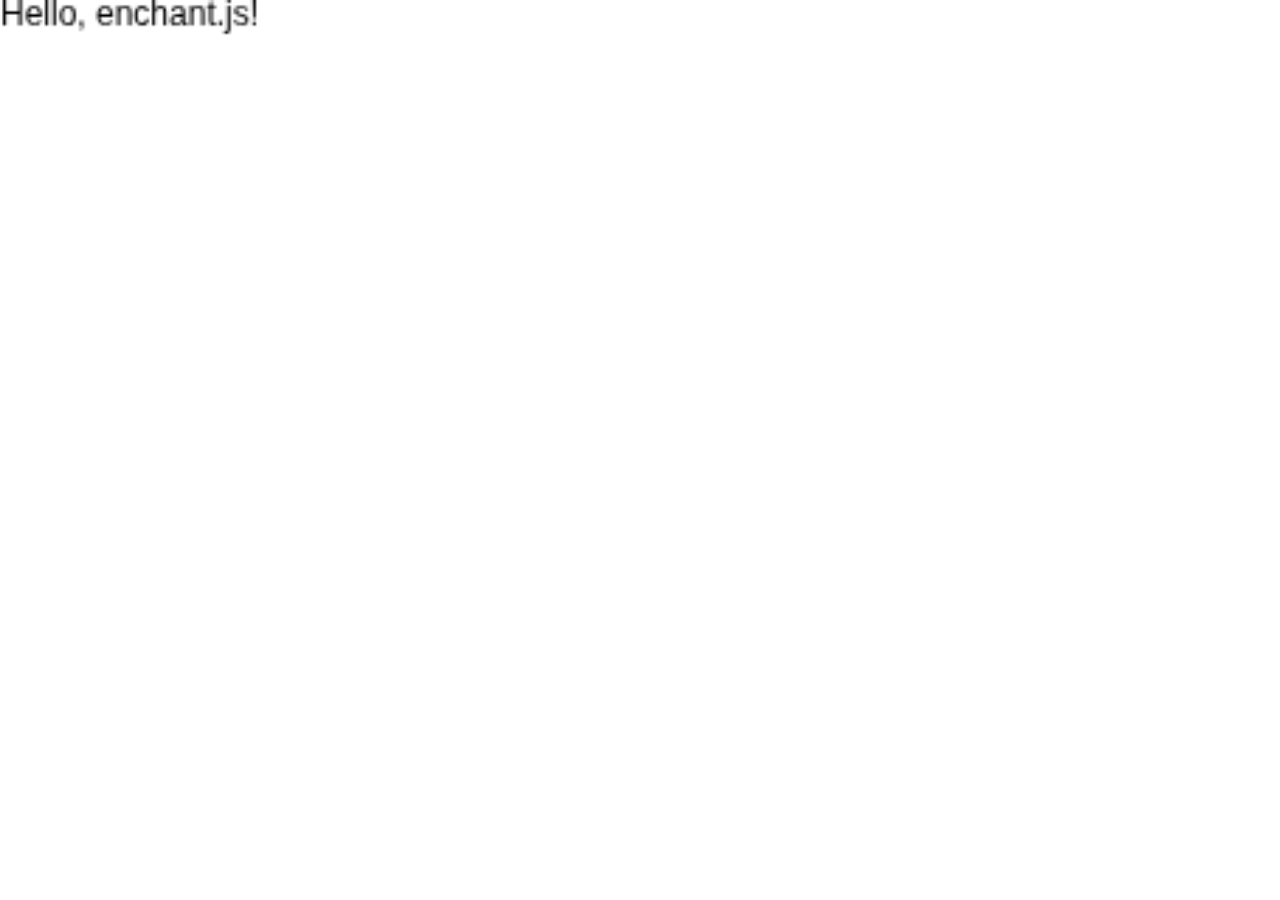
<file: enchant.js-builds-0.8.3-b/examples/beginner/label/index.html>
<!DOCTYPE html>
<html>
<head>
    <meta charset="UTF-8">
    <meta http-equiv="x-ua-compatible" content="IE=Edge">
    <meta name="viewport" content="width=device-width, user-scalable=no">
    <meta name="apple-mobile-web-app-capable" content="yes">
    <script type="text/javascript" src="../../../build/enchant.js"></script>
    <script type="text/javascript" src="../../../build/plugins/tl.enchant.js"></script>
    <script type="text/javascript" src="main.js"></script>
    <style type="text/css">
        body {
            margin: 0;
            padding: 0;
        }
    </style>
</head>
<body>
</body>
</html>
</file>
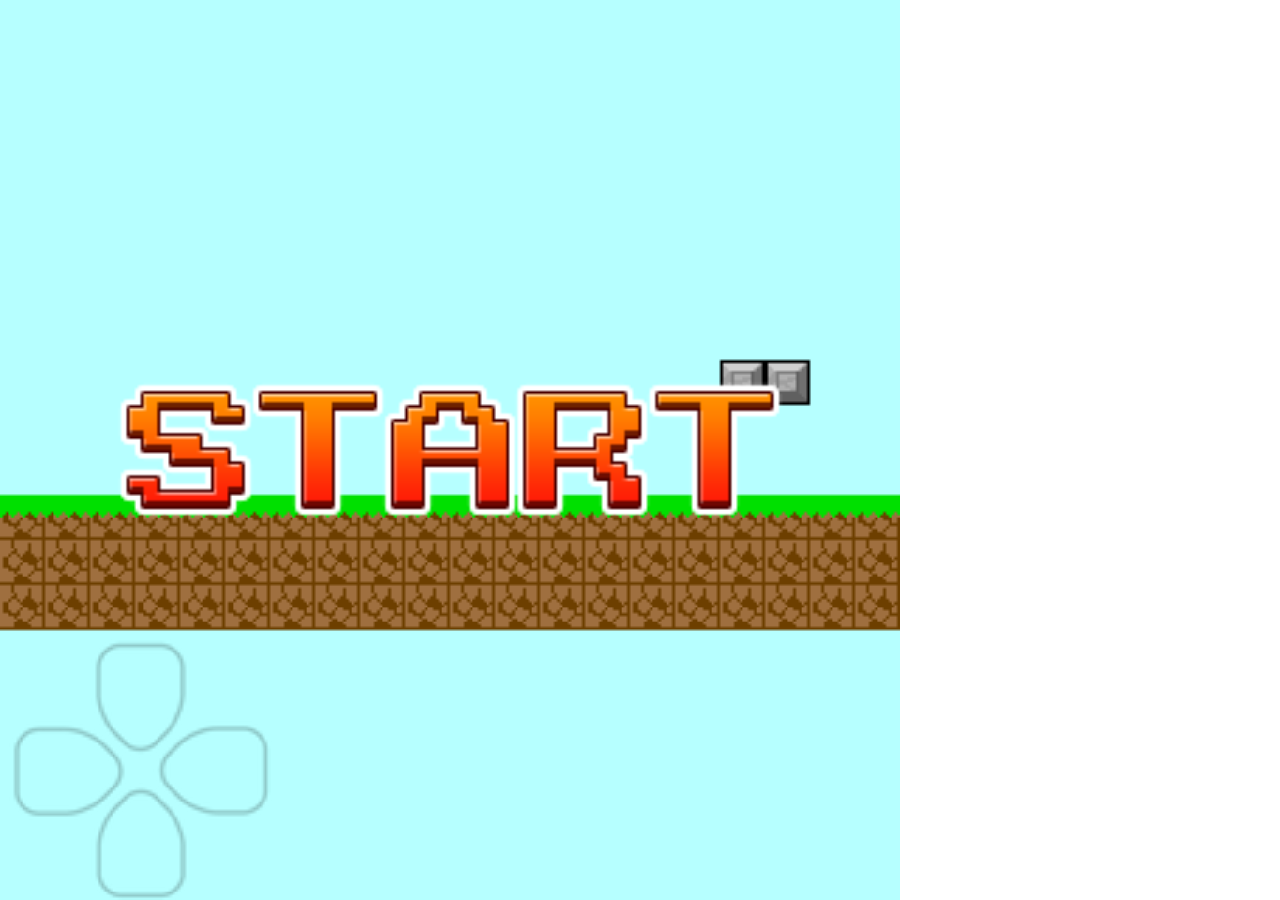
<file: enchant.js-builds-0.8.3-b/examples/expert/action/index.html>
<!DOCTYPE html>
<html>
    <head>
        <meta charset="utf-8">
        <meta http-equiv="x-ua-compatible" content="IE=Edge">
        <meta name="viewport" content="width=device-width, user-scalable=no">
        <meta name="apple-mobile-web-app-capable" content="yes"> 
        <meta name="apple-mobile-web-app-status-bar-style" content="black-translucent">
        <title>enchant</title>
        <script type="text/javascript" src="../../../build/enchant.js"></script>
        <script type="text/javascript" src="../../../build/plugins/nineleap.enchant.js"></script>
        <script type="text/javascript" src="../../../build/plugins/ui.enchant.js"></script>
        <script type="text/javascript" src="game.js"></script>
        <style type="text/css">
            body {
                margin: 0;
            }
        </style>
    </head>
    <body>
    </body>
</html>
</file>
<file: enchant.js-builds-0.8.3-b/doc/core/de/css/screen.css>
/*
 * TABLE OF CONTENTS:
 * - JsDoc styling
 * - Media query check
 */






/*
 * BEGIN JSDOC
 */

/* Start menu */
div.index {
	position: fixed;
	top: 0;
	bottom: 0;
	float: left;
	width: 30%;
	min-width: 100px;
	max-width: 300px;
	padding: 0 0 10px 0;
	overflow: auto;
}

div.index *.heading1 {
	padding: 8px 0 0 0;
}

div.index div.menu {
	margin: 0 15px 0 -15px;
	-moz-border-radius-bottomright: 15px;
	-webkit-border-bottom-right-radius: 15px;
	-border-bottom-right-radius: 15px;
  	padding: 15px 15px 15px 30px;
	-moz-box-shadow: 0px 0px 10px #c4c4c4;
	-webkit-box-shadow: 0px 0px 10px #c4c4c4;
	box-shadow: 0px 0px 10px #c4c4c4;
	background-color: rgba(255, 255, 255, 0.5);
}

div.index div.indexLinks {
	margin-top: 13px;
	position: absolute;
	right: 30px;
}

div.index div.indexLinks a {
	color: #999999;
	text-transform: lowercase;
}

div.index div.indexLinks a:first-child {
	margin-right: 3px;
	border-right: 1px solid #999999;
	padding-right: 5px;
}

div.index input.classFilter {
	margin-bottom: 4px;
	width: 100%;
	border-width: 1px;
	border-style: solid;
	border-color: #CCCCCC #999999 #999999 #CCCCCC;
	-moz-border-radius: 3px;
	-webkit-border-radius: 3px;
	-border-radius: 3px;
}

div.index ul.classList a {
	line-height: 1.3em;
}

div.index ul.classList a + a {
	margin-left: 0.5em;
}

div.index div.fineprint {
	margin: 1em 0 0 15px;
	color: #777;
	font-size: 0.9em;
}

div.index div.fineprint a {
	color: #777;
}

div.indexStatic {
	position: static;
	min-height: 1em;
}
/* End menu */


/* Start content */
div.content {
	float: left;
	width: 70%;
	min-width: 300px;
	/* max-width: 600px; */
}
div.innerContent {
	padding: 0 0 0 2.5em;
}

div.content ul,
div.content ol {
	margin-bottom: 3em;
}

div.content ul.methodDetail {
	margin-bottom: 0;
}

div.content *.classTitle {
	position: relative;
	left: -10px;
	margin: -30px 0 15px 0;
	-moz-border-radius: 15px;
	-webkit-border-radius: 15px;
	border-radius: 15px;
  	padding: 25px 15px 15px 15px;
	background-color: #FFFFFF;
	background-color: rgba(255, 255, 255, 0.5);
	-moz-box-shadow: 0px 0px 10px #c4c4c4;
	-webkit-box-shadow: 0px 0px 10px #c4c4c4;
	box-shadow: 0px 0px 10px #c4c4c4;
}

div.content div.intro {
	margin: 15px 0 45px
}

div.content p.summary {
	margin-bottom: 0.5em;
}

div.content ul.summary {
	margin-bottom: 1.5em;
}

div.content ul *.classname a,
div.content ul *.filename a {
	font-family: Consolas, "Courier New", Courier, monospace;
	text-decoration: none;
	font-weight: bold;
}
div.content ul *.classname a:hover,
div.content ul *.filename a:hover {
	text-decoration: underline;
}

div.content div.props {
	position: relative;
	left: -10px;
	margin-bottom: 2.5em;
	padding: 10px 15px 15px 15px;
	overflow: hidden;
}

div.content div.hr {
	margin: 0 10px 0 0;
	height: 4em;
}



table.summaryTable {
	position: relative;
	left: -10px;
	width: 100%;
	border-collapse: collapse;
	box-sizing: content-box;
	-moz-box-sizing: content-box;
	-webkit-box-sizing: content-box;
	-ms-box-sizing: content-box;
	-o-box-sizing: content-box;
	-icab-box-sizing: content-box;
	-khtml-box-sizing: content-box; 
}

*.sectionTitle {
	padding: 0 10px 10px 0;
}
caption.sectionTitle {
	padding-left: 10px;
}

table.summaryTable td,
table.summaryTable th {
	padding: 0px 10px 10px 10px;
}
table.summaryTable tr:last-child td {
	padding-bottom: 0;
}

table.summaryTable td.attributes {
	width: 35%;
}

table.summaryTable td.nameDescription {
	width: 65%
}



dl.detailList {
	margin-top: 0.5em;
}

dl.detailList.nomargin + dl.detailList.nomargin {
	margin-top: 0;
}

dl.detailList dt {
	display: inline;
	margin-right: 5px;
}

dl.detailList dt:before {
	display: block;
	content: "";
}

dl.detailList dd {
	display: inline;
}

dl.detailList.params dt {
	display: block;
}
dl.detailList.params dd {
	display: block;
	padding-left: 2em;
	padding-bottom: 0.4em;
}




ul.fileList li {
	margin-bottom: 1.5em;
}



.fixedFont.heading {
	margin-bottom: 0.5em;
}

pre.code {
	margin: 10px 0 10px 0;
	padding: 10px;
	border: 1px solid #ccc;
	-moz-border-radius: 2px;
	-webkit-border-radius: 2px;
	border-radius: 2px;
}
/* End content */

.clear {
	clear: both;
	width: 100%;
	min-height: 0;
}

/*
 * END JSDOC
 */







/*
 * START MEDIA QUERY CHECK
 */

.cssLoadCheck {
	position: absolute;
	top: -99999px;
	left: -99999px;
	border: 0;
	width: 100px;
	padding: 0;
	overflow: hidden;
}

/*
 * END MEDIA QUERY CHECK
 */
</file>
<file: enchant.js-builds-0.8.3-b/doc/core/en/css/screen.css>
/*
 * TABLE OF CONTENTS:
 * - JsDoc styling
 * - Media query check
 */






/*
 * BEGIN JSDOC
 */

/* Start menu */
div.index {
	position: fixed;
	top: 0;
	bottom: 0;
	float: left;
	width: 30%;
	min-width: 100px;
	max-width: 300px;
	padding: 0 0 10px 0;
	overflow: auto;
}

div.index *.heading1 {
	padding: 8px 0 0 0;
}

div.index div.menu {
	margin: 0 15px 0 -15px;
	-moz-border-radius-bottomright: 15px;
	-webkit-border-bottom-right-radius: 15px;
	-border-bottom-right-radius: 15px;
  	padding: 15px 15px 15px 30px;
	-moz-box-shadow: 0px 0px 10px #c4c4c4;
	-webkit-box-shadow: 0px 0px 10px #c4c4c4;
	box-shadow: 0px 0px 10px #c4c4c4;
	background-color: rgba(255, 255, 255, 0.5);
}

div.index div.indexLinks {
	margin-top: 13px;
	position: absolute;
	right: 30px;
}

div.index div.indexLinks a {
	color: #999999;
	text-transform: lowercase;
}

div.index div.indexLinks a:first-child {
	margin-right: 3px;
	border-right: 1px solid #999999;
	padding-right: 5px;
}

div.index input.classFilter {
	margin-bottom: 4px;
	width: 100%;
	border-width: 1px;
	border-style: solid;
	border-color: #CCCCCC #999999 #999999 #CCCCCC;
	-moz-border-radius: 3px;
	-webkit-border-radius: 3px;
	-border-radius: 3px;
}

div.index ul.classList a {
	line-height: 1.3em;
}

div.index ul.classList a + a {
	margin-left: 0.5em;
}

div.index div.fineprint {
	margin: 1em 0 0 15px;
	color: #777;
	font-size: 0.9em;
}

div.index div.fineprint a {
	color: #777;
}

div.indexStatic {
	position: static;
	min-height: 1em;
}
/* End menu */


/* Start content */
div.content {
	float: left;
	width: 70%;
	min-width: 300px;
	/* max-width: 600px; */
}
div.innerContent {
	padding: 0 0 0 2.5em;
}

div.content ul,
div.content ol {
	margin-bottom: 3em;
}

div.content ul.methodDetail {
	margin-bottom: 0;
}

div.content *.classTitle {
	position: relative;
	left: -10px;
	margin: -30px 0 15px 0;
	-moz-border-radius: 15px;
	-webkit-border-radius: 15px;
	border-radius: 15px;
  	padding: 25px 15px 15px 15px;
	background-color: #FFFFFF;
	background-color: rgba(255, 255, 255, 0.5);
	-moz-box-shadow: 0px 0px 10px #c4c4c4;
	-webkit-box-shadow: 0px 0px 10px #c4c4c4;
	box-shadow: 0px 0px 10px #c4c4c4;
}

div.content div.intro {
	margin: 15px 0 45px
}

div.content p.summary {
	margin-bottom: 0.5em;
}

div.content ul.summary {
	margin-bottom: 1.5em;
}

div.content ul *.classname a,
div.content ul *.filename a {
	font-family: Consolas, "Courier New", Courier, monospace;
	text-decoration: none;
	font-weight: bold;
}
div.content ul *.classname a:hover,
div.content ul *.filename a:hover {
	text-decoration: underline;
}

div.content div.props {
	position: relative;
	left: -10px;
	margin-bottom: 2.5em;
	padding: 10px 15px 15px 15px;
	overflow: hidden;
}

div.content div.hr {
	margin: 0 10px 0 0;
	height: 4em;
}



table.summaryTable {
	position: relative;
	left: -10px;
	width: 100%;
	border-collapse: collapse;
	box-sizing: content-box;
	-moz-box-sizing: content-box;
	-webkit-box-sizing: content-box;
	-ms-box-sizing: content-box;
	-o-box-sizing: content-box;
	-icab-box-sizing: content-box;
	-khtml-box-sizing: content-box; 
}

*.sectionTitle {
	padding: 0 10px 10px 0;
}
caption.sectionTitle {
	padding-left: 10px;
}

table.summaryTable td,
table.summaryTable th {
	padding: 0px 10px 10px 10px;
}
table.summaryTable tr:last-child td {
	padding-bottom: 0;
}

table.summaryTable td.attributes {
	width: 35%;
}

table.summaryTable td.nameDescription {
	width: 65%
}



dl.detailList {
	margin-top: 0.5em;
}

dl.detailList.nomargin + dl.detailList.nomargin {
	margin-top: 0;
}

dl.detailList dt {
	display: inline;
	margin-right: 5px;
}

dl.detailList dt:before {
	display: block;
	content: "";
}

dl.detailList dd {
	display: inline;
}

dl.detailList.params dt {
	display: block;
}
dl.detailList.params dd {
	display: block;
	padding-left: 2em;
	padding-bottom: 0.4em;
}




ul.fileList li {
	margin-bottom: 1.5em;
}



.fixedFont.heading {
	margin-bottom: 0.5em;
}

pre.code {
	margin: 10px 0 10px 0;
	padding: 10px;
	border: 1px solid #ccc;
	-moz-border-radius: 2px;
	-webkit-border-radius: 2px;
	border-radius: 2px;
}
/* End content */

.clear {
	clear: both;
	width: 100%;
	min-height: 0;
}

/*
 * END JSDOC
 */







/*
 * START MEDIA QUERY CHECK
 */

.cssLoadCheck {
	position: absolute;
	top: -99999px;
	left: -99999px;
	border: 0;
	width: 100px;
	padding: 0;
	overflow: hidden;
}

/*
 * END MEDIA QUERY CHECK
 */
</file>
<file: enchant.js-builds-0.8.3-b/doc/core/ja/css/screen.css>
/*
 * TABLE OF CONTENTS:
 * - JsDoc styling
 * - Media query check
 */






/*
 * BEGIN JSDOC
 */

/* Start menu */
div.index {
	position: fixed;
	top: 0;
	bottom: 0;
	float: left;
	width: 30%;
	min-width: 100px;
	max-width: 300px;
	padding: 0 0 10px 0;
	overflow: auto;
}

div.index *.heading1 {
	padding: 8px 0 0 0;
}

div.index div.menu {
	margin: 0 15px 0 -15px;
	-moz-border-radius-bottomright: 15px;
	-webkit-border-bottom-right-radius: 15px;
	-border-bottom-right-radius: 15px;
  	padding: 15px 15px 15px 30px;
	-moz-box-shadow: 0px 0px 10px #c4c4c4;
	-webkit-box-shadow: 0px 0px 10px #c4c4c4;
	box-shadow: 0px 0px 10px #c4c4c4;
	background-color: rgba(255, 255, 255, 0.5);
}

div.index div.indexLinks {
	margin-top: 13px;
	position: absolute;
	right: 30px;
}

div.index div.indexLinks a {
	color: #999999;
	text-transform: lowercase;
}

div.index div.indexLinks a:first-child {
	margin-right: 3px;
	border-right: 1px solid #999999;
	padding-right: 5px;
}

div.index input.classFilter {
	margin-bottom: 4px;
	width: 100%;
	border-width: 1px;
	border-style: solid;
	border-color: #CCCCCC #999999 #999999 #CCCCCC;
	-moz-border-radius: 3px;
	-webkit-border-radius: 3px;
	-border-radius: 3px;
}

div.index ul.classList a {
	line-height: 1.3em;
}

div.index ul.classList a + a {
	margin-left: 0.5em;
}

div.index div.fineprint {
	margin: 1em 0 0 15px;
	color: #777;
	font-size: 0.9em;
}

div.index div.fineprint a {
	color: #777;
}

div.indexStatic {
	position: static;
	min-height: 1em;
}
/* End menu */


/* Start content */
div.content {
	float: left;
	width: 70%;
	min-width: 300px;
	/* max-width: 600px; */
}
div.innerContent {
	padding: 0 0 0 2.5em;
}

div.content ul,
div.content ol {
	margin-bottom: 3em;
}

div.content ul.methodDetail {
	margin-bottom: 0;
}

div.content *.classTitle {
	position: relative;
	left: -10px;
	margin: -30px 0 15px 0;
	-moz-border-radius: 15px;
	-webkit-border-radius: 15px;
	border-radius: 15px;
  	padding: 25px 15px 15px 15px;
	background-color: #FFFFFF;
	background-color: rgba(255, 255, 255, 0.5);
	-moz-box-shadow: 0px 0px 10px #c4c4c4;
	-webkit-box-shadow: 0px 0px 10px #c4c4c4;
	box-shadow: 0px 0px 10px #c4c4c4;
}

div.content div.intro {
	margin: 15px 0 45px
}

div.content p.summary {
	margin-bottom: 0.5em;
}

div.content ul.summary {
	margin-bottom: 1.5em;
}

div.content ul *.classname a,
div.content ul *.filename a {
	font-family: Consolas, "Courier New", Courier, monospace;
	text-decoration: none;
	font-weight: bold;
}
div.content ul *.classname a:hover,
div.content ul *.filename a:hover {
	text-decoration: underline;
}

div.content div.props {
	position: relative;
	left: -10px;
	margin-bottom: 2.5em;
	padding: 10px 15px 15px 15px;
	overflow: hidden;
}

div.content div.hr {
	margin: 0 10px 0 0;
	height: 4em;
}



table.summaryTable {
	position: relative;
	left: -10px;
	width: 100%;
	border-collapse: collapse;
	box-sizing: content-box;
	-moz-box-sizing: content-box;
	-webkit-box-sizing: content-box;
	-ms-box-sizing: content-box;
	-o-box-sizing: content-box;
	-icab-box-sizing: content-box;
	-khtml-box-sizing: content-box; 
}

*.sectionTitle {
	padding: 0 10px 10px 0;
}
caption.sectionTitle {
	padding-left: 10px;
}

table.summaryTable td,
table.summaryTable th {
	padding: 0px 10px 10px 10px;
}
table.summaryTable tr:last-child td {
	padding-bottom: 0;
}

table.summaryTable td.attributes {
	width: 35%;
}

table.summaryTable td.nameDescription {
	width: 65%
}



dl.detailList {
	margin-top: 0.5em;
}

dl.detailList.nomargin + dl.detailList.nomargin {
	margin-top: 0;
}

dl.detailList dt {
	display: inline;
	margin-right: 5px;
}

dl.detailList dt:before {
	display: block;
	content: "";
}

dl.detailList dd {
	display: inline;
}

dl.detailList.params dt {
	display: block;
}
dl.detailList.params dd {
	display: block;
	padding-left: 2em;
	padding-bottom: 0.4em;
}




ul.fileList li {
	margin-bottom: 1.5em;
}



.fixedFont.heading {
	margin-bottom: 0.5em;
}

pre.code {
	margin: 10px 0 10px 0;
	padding: 10px;
	border: 1px solid #ccc;
	-moz-border-radius: 2px;
	-webkit-border-radius: 2px;
	border-radius: 2px;
}
/* End content */

.clear {
	clear: both;
	width: 100%;
	min-height: 0;
}

/*
 * END JSDOC
 */







/*
 * START MEDIA QUERY CHECK
 */

.cssLoadCheck {
	position: absolute;
	top: -99999px;
	left: -99999px;
	border: 0;
	width: 100px;
	padding: 0;
	overflow: hidden;
}

/*
 * END MEDIA QUERY CHECK
 */
</file>
<file: enchant.js-builds-0.8.3-b/doc/plugins/de/css/screen.css>
/*
 * TABLE OF CONTENTS:
 * - JsDoc styling
 * - Media query check
 */






/*
 * BEGIN JSDOC
 */

/* Start menu */
div.index {
	position: fixed;
	top: 0;
	bottom: 0;
	float: left;
	width: 30%;
	min-width: 100px;
	max-width: 300px;
	padding: 0 0 10px 0;
	overflow: auto;
}

div.index *.heading1 {
	padding: 8px 0 0 0;
}

div.index div.menu {
	margin: 0 15px 0 -15px;
	-moz-border-radius-bottomright: 15px;
	-webkit-border-bottom-right-radius: 15px;
	-border-bottom-right-radius: 15px;
  	padding: 15px 15px 15px 30px;
	-moz-box-shadow: 0px 0px 10px #c4c4c4;
	-webkit-box-shadow: 0px 0px 10px #c4c4c4;
	box-shadow: 0px 0px 10px #c4c4c4;
	background-color: rgba(255, 255, 255, 0.5);
}

div.index div.indexLinks {
	margin-top: 13px;
	position: absolute;
	right: 30px;
}

div.index div.indexLinks a {
	color: #999999;
	text-transform: lowercase;
}

div.index div.indexLinks a:first-child {
	margin-right: 3px;
	border-right: 1px solid #999999;
	padding-right: 5px;
}

div.index input.classFilter {
	margin-bottom: 4px;
	width: 100%;
	border-width: 1px;
	border-style: solid;
	border-color: #CCCCCC #999999 #999999 #CCCCCC;
	-moz-border-radius: 3px;
	-webkit-border-radius: 3px;
	-border-radius: 3px;
}

div.index ul.classList a {
	line-height: 1.3em;
}

div.index ul.classList a + a {
	margin-left: 0.5em;
}

div.index div.fineprint {
	margin: 1em 0 0 15px;
	color: #777;
	font-size: 0.9em;
}

div.index div.fineprint a {
	color: #777;
}

div.indexStatic {
	position: static;
	min-height: 1em;
}
/* End menu */


/* Start content */
div.content {
	float: left;
	width: 70%;
	min-width: 300px;
	/* max-width: 600px; */
}
div.innerContent {
	padding: 0 0 0 2.5em;
}

div.content ul,
div.content ol {
	margin-bottom: 3em;
}

div.content ul.methodDetail {
	margin-bottom: 0;
}

div.content *.classTitle {
	position: relative;
	left: -10px;
	margin: -30px 0 15px 0;
	-moz-border-radius: 15px;
	-webkit-border-radius: 15px;
	border-radius: 15px;
  	padding: 25px 15px 15px 15px;
	background-color: #FFFFFF;
	background-color: rgba(255, 255, 255, 0.5);
	-moz-box-shadow: 0px 0px 10px #c4c4c4;
	-webkit-box-shadow: 0px 0px 10px #c4c4c4;
	box-shadow: 0px 0px 10px #c4c4c4;
}

div.content div.intro {
	margin: 15px 0 45px
}

div.content p.summary {
	margin-bottom: 0.5em;
}

div.content ul.summary {
	margin-bottom: 1.5em;
}

div.content ul *.classname a,
div.content ul *.filename a {
	font-family: Consolas, "Courier New", Courier, monospace;
	text-decoration: none;
	font-weight: bold;
}
div.content ul *.classname a:hover,
div.content ul *.filename a:hover {
	text-decoration: underline;
}

div.content div.props {
	position: relative;
	left: -10px;
	margin-bottom: 2.5em;
	padding: 10px 15px 15px 15px;
	overflow: hidden;
}

div.content div.hr {
	margin: 0 10px 0 0;
	height: 4em;
}



table.summaryTable {
	position: relative;
	left: -10px;
	width: 100%;
	border-collapse: collapse;
	box-sizing: content-box;
	-moz-box-sizing: content-box;
	-webkit-box-sizing: content-box;
	-ms-box-sizing: content-box;
	-o-box-sizing: content-box;
	-icab-box-sizing: content-box;
	-khtml-box-sizing: content-box; 
}

*.sectionTitle {
	padding: 0 10px 10px 0;
}
caption.sectionTitle {
	padding-left: 10px;
}

table.summaryTable td,
table.summaryTable th {
	padding: 0px 10px 10px 10px;
}
table.summaryTable tr:last-child td {
	padding-bottom: 0;
}

table.summaryTable td.attributes {
	width: 35%;
}

table.summaryTable td.nameDescription {
	width: 65%
}



dl.detailList {
	margin-top: 0.5em;
}

dl.detailList.nomargin + dl.detailList.nomargin {
	margin-top: 0;
}

dl.detailList dt {
	display: inline;
	margin-right: 5px;
}

dl.detailList dt:before {
	display: block;
	content: "";
}

dl.detailList dd {
	display: inline;
}

dl.detailList.params dt {
	display: block;
}
dl.detailList.params dd {
	display: block;
	padding-left: 2em;
	padding-bottom: 0.4em;
}




ul.fileList li {
	margin-bottom: 1.5em;
}



.fixedFont.heading {
	margin-bottom: 0.5em;
}

pre.code {
	margin: 10px 0 10px 0;
	padding: 10px;
	border: 1px solid #ccc;
	-moz-border-radius: 2px;
	-webkit-border-radius: 2px;
	border-radius: 2px;
}
/* End content */

.clear {
	clear: both;
	width: 100%;
	min-height: 0;
}

/*
 * END JSDOC
 */







/*
 * START MEDIA QUERY CHECK
 */

.cssLoadCheck {
	position: absolute;
	top: -99999px;
	left: -99999px;
	border: 0;
	width: 100px;
	padding: 0;
	overflow: hidden;
}

/*
 * END MEDIA QUERY CHECK
 */
</file>
<file: enchant.js-builds-0.8.3-b/doc/plugins/en/css/screen.css>
/*
 * TABLE OF CONTENTS:
 * - JsDoc styling
 * - Media query check
 */






/*
 * BEGIN JSDOC
 */

/* Start menu */
div.index {
	position: fixed;
	top: 0;
	bottom: 0;
	float: left;
	width: 30%;
	min-width: 100px;
	max-width: 300px;
	padding: 0 0 10px 0;
	overflow: auto;
}

div.index *.heading1 {
	padding: 8px 0 0 0;
}

div.index div.menu {
	margin: 0 15px 0 -15px;
	-moz-border-radius-bottomright: 15px;
	-webkit-border-bottom-right-radius: 15px;
	-border-bottom-right-radius: 15px;
  	padding: 15px 15px 15px 30px;
	-moz-box-shadow: 0px 0px 10px #c4c4c4;
	-webkit-box-shadow: 0px 0px 10px #c4c4c4;
	box-shadow: 0px 0px 10px #c4c4c4;
	background-color: rgba(255, 255, 255, 0.5);
}

div.index div.indexLinks {
	margin-top: 13px;
	position: absolute;
	right: 30px;
}

div.index div.indexLinks a {
	color: #999999;
	text-transform: lowercase;
}

div.index div.indexLinks a:first-child {
	margin-right: 3px;
	border-right: 1px solid #999999;
	padding-right: 5px;
}

div.index input.classFilter {
	margin-bottom: 4px;
	width: 100%;
	border-width: 1px;
	border-style: solid;
	border-color: #CCCCCC #999999 #999999 #CCCCCC;
	-moz-border-radius: 3px;
	-webkit-border-radius: 3px;
	-border-radius: 3px;
}

div.index ul.classList a {
	line-height: 1.3em;
}

div.index ul.classList a + a {
	margin-left: 0.5em;
}

div.index div.fineprint {
	margin: 1em 0 0 15px;
	color: #777;
	font-size: 0.9em;
}

div.index div.fineprint a {
	color: #777;
}

div.indexStatic {
	position: static;
	min-height: 1em;
}
/* End menu */


/* Start content */
div.content {
	float: left;
	width: 70%;
	min-width: 300px;
	/* max-width: 600px; */
}
div.innerContent {
	padding: 0 0 0 2.5em;
}

div.content ul,
div.content ol {
	margin-bottom: 3em;
}

div.content ul.methodDetail {
	margin-bottom: 0;
}

div.content *.classTitle {
	position: relative;
	left: -10px;
	margin: -30px 0 15px 0;
	-moz-border-radius: 15px;
	-webkit-border-radius: 15px;
	border-radius: 15px;
  	padding: 25px 15px 15px 15px;
	background-color: #FFFFFF;
	background-color: rgba(255, 255, 255, 0.5);
	-moz-box-shadow: 0px 0px 10px #c4c4c4;
	-webkit-box-shadow: 0px 0px 10px #c4c4c4;
	box-shadow: 0px 0px 10px #c4c4c4;
}

div.content div.intro {
	margin: 15px 0 45px
}

div.content p.summary {
	margin-bottom: 0.5em;
}

div.content ul.summary {
	margin-bottom: 1.5em;
}

div.content ul *.classname a,
div.content ul *.filename a {
	font-family: Consolas, "Courier New", Courier, monospace;
	text-decoration: none;
	font-weight: bold;
}
div.content ul *.classname a:hover,
div.content ul *.filename a:hover {
	text-decoration: underline;
}

div.content div.props {
	position: relative;
	left: -10px;
	margin-bottom: 2.5em;
	padding: 10px 15px 15px 15px;
	overflow: hidden;
}

div.content div.hr {
	margin: 0 10px 0 0;
	height: 4em;
}



table.summaryTable {
	position: relative;
	left: -10px;
	width: 100%;
	border-collapse: collapse;
	box-sizing: content-box;
	-moz-box-sizing: content-box;
	-webkit-box-sizing: content-box;
	-ms-box-sizing: content-box;
	-o-box-sizing: content-box;
	-icab-box-sizing: content-box;
	-khtml-box-sizing: content-box; 
}

*.sectionTitle {
	padding: 0 10px 10px 0;
}
caption.sectionTitle {
	padding-left: 10px;
}

table.summaryTable td,
table.summaryTable th {
	padding: 0px 10px 10px 10px;
}
table.summaryTable tr:last-child td {
	padding-bottom: 0;
}

table.summaryTable td.attributes {
	width: 35%;
}

table.summaryTable td.nameDescription {
	width: 65%
}



dl.detailList {
	margin-top: 0.5em;
}

dl.detailList.nomargin + dl.detailList.nomargin {
	margin-top: 0;
}

dl.detailList dt {
	display: inline;
	margin-right: 5px;
}

dl.detailList dt:before {
	display: block;
	content: "";
}

dl.detailList dd {
	display: inline;
}

dl.detailList.params dt {
	display: block;
}
dl.detailList.params dd {
	display: block;
	padding-left: 2em;
	padding-bottom: 0.4em;
}




ul.fileList li {
	margin-bottom: 1.5em;
}



.fixedFont.heading {
	margin-bottom: 0.5em;
}

pre.code {
	margin: 10px 0 10px 0;
	padding: 10px;
	border: 1px solid #ccc;
	-moz-border-radius: 2px;
	-webkit-border-radius: 2px;
	border-radius: 2px;
}
/* End content */

.clear {
	clear: both;
	width: 100%;
	min-height: 0;
}

/*
 * END JSDOC
 */







/*
 * START MEDIA QUERY CHECK
 */

.cssLoadCheck {
	position: absolute;
	top: -99999px;
	left: -99999px;
	border: 0;
	width: 100px;
	padding: 0;
	overflow: hidden;
}

/*
 * END MEDIA QUERY CHECK
 */
</file>
<file: enchant.js-builds-0.8.3-b/doc/plugins/ja/css/screen.css>
/*
 * TABLE OF CONTENTS:
 * - JsDoc styling
 * - Media query check
 */






/*
 * BEGIN JSDOC
 */

/* Start menu */
div.index {
	position: fixed;
	top: 0;
	bottom: 0;
	float: left;
	width: 30%;
	min-width: 100px;
	max-width: 300px;
	padding: 0 0 10px 0;
	overflow: auto;
}

div.index *.heading1 {
	padding: 8px 0 0 0;
}

div.index div.menu {
	margin: 0 15px 0 -15px;
	-moz-border-radius-bottomright: 15px;
	-webkit-border-bottom-right-radius: 15px;
	-border-bottom-right-radius: 15px;
  	padding: 15px 15px 15px 30px;
	-moz-box-shadow: 0px 0px 10px #c4c4c4;
	-webkit-box-shadow: 0px 0px 10px #c4c4c4;
	box-shadow: 0px 0px 10px #c4c4c4;
	background-color: rgba(255, 255, 255, 0.5);
}

div.index div.indexLinks {
	margin-top: 13px;
	position: absolute;
	right: 30px;
}

div.index div.indexLinks a {
	color: #999999;
	text-transform: lowercase;
}

div.index div.indexLinks a:first-child {
	margin-right: 3px;
	border-right: 1px solid #999999;
	padding-right: 5px;
}

div.index input.classFilter {
	margin-bottom: 4px;
	width: 100%;
	border-width: 1px;
	border-style: solid;
	border-color: #CCCCCC #999999 #999999 #CCCCCC;
	-moz-border-radius: 3px;
	-webkit-border-radius: 3px;
	-border-radius: 3px;
}

div.index ul.classList a {
	line-height: 1.3em;
}

div.index ul.classList a + a {
	margin-left: 0.5em;
}

div.index div.fineprint {
	margin: 1em 0 0 15px;
	color: #777;
	font-size: 0.9em;
}

div.index div.fineprint a {
	color: #777;
}

div.indexStatic {
	position: static;
	min-height: 1em;
}
/* End menu */


/* Start content */
div.content {
	float: left;
	width: 70%;
	min-width: 300px;
	/* max-width: 600px; */
}
div.innerContent {
	padding: 0 0 0 2.5em;
}

div.content ul,
div.content ol {
	margin-bottom: 3em;
}

div.content ul.methodDetail {
	margin-bottom: 0;
}

div.content *.classTitle {
	position: relative;
	left: -10px;
	margin: -30px 0 15px 0;
	-moz-border-radius: 15px;
	-webkit-border-radius: 15px;
	border-radius: 15px;
  	padding: 25px 15px 15px 15px;
	background-color: #FFFFFF;
	background-color: rgba(255, 255, 255, 0.5);
	-moz-box-shadow: 0px 0px 10px #c4c4c4;
	-webkit-box-shadow: 0px 0px 10px #c4c4c4;
	box-shadow: 0px 0px 10px #c4c4c4;
}

div.content div.intro {
	margin: 15px 0 45px
}

div.content p.summary {
	margin-bottom: 0.5em;
}

div.content ul.summary {
	margin-bottom: 1.5em;
}

div.content ul *.classname a,
div.content ul *.filename a {
	font-family: Consolas, "Courier New", Courier, monospace;
	text-decoration: none;
	font-weight: bold;
}
div.content ul *.classname a:hover,
div.content ul *.filename a:hover {
	text-decoration: underline;
}

div.content div.props {
	position: relative;
	left: -10px;
	margin-bottom: 2.5em;
	padding: 10px 15px 15px 15px;
	overflow: hidden;
}

div.content div.hr {
	margin: 0 10px 0 0;
	height: 4em;
}



table.summaryTable {
	position: relative;
	left: -10px;
	width: 100%;
	border-collapse: collapse;
	box-sizing: content-box;
	-moz-box-sizing: content-box;
	-webkit-box-sizing: content-box;
	-ms-box-sizing: content-box;
	-o-box-sizing: content-box;
	-icab-box-sizing: content-box;
	-khtml-box-sizing: content-box; 
}

*.sectionTitle {
	padding: 0 10px 10px 0;
}
caption.sectionTitle {
	padding-left: 10px;
}

table.summaryTable td,
table.summaryTable th {
	padding: 0px 10px 10px 10px;
}
table.summaryTable tr:last-child td {
	padding-bottom: 0;
}

table.summaryTable td.attributes {
	width: 35%;
}

table.summaryTable td.nameDescription {
	width: 65%
}



dl.detailList {
	margin-top: 0.5em;
}

dl.detailList.nomargin + dl.detailList.nomargin {
	margin-top: 0;
}

dl.detailList dt {
	display: inline;
	margin-right: 5px;
}

dl.detailList dt:before {
	display: block;
	content: "";
}

dl.detailList dd {
	display: inline;
}

dl.detailList.params dt {
	display: block;
}
dl.detailList.params dd {
	display: block;
	padding-left: 2em;
	padding-bottom: 0.4em;
}




ul.fileList li {
	margin-bottom: 1.5em;
}



.fixedFont.heading {
	margin-bottom: 0.5em;
}

pre.code {
	margin: 10px 0 10px 0;
	padding: 10px;
	border: 1px solid #ccc;
	-moz-border-radius: 2px;
	-webkit-border-radius: 2px;
	border-radius: 2px;
}
/* End content */

.clear {
	clear: both;
	width: 100%;
	min-height: 0;
}

/*
 * END JSDOC
 */







/*
 * START MEDIA QUERY CHECK
 */

.cssLoadCheck {
	position: absolute;
	top: -99999px;
	left: -99999px;
	border: 0;
	width: 100px;
	padding: 0;
	overflow: hidden;
}

/*
 * END MEDIA QUERY CHECK
 */
</file>
<file: enchant.js-builds-0.8.3-b/doc/core/de/css/all.css>
﻿/* TABLE OF CONTENTS:
 * - Browser reset
 * - HTML elements
 * - JsDoc styling
 */






/*
 * BEGIN BROWSER RESET
 */

body,div,dl,dt,dd,ul,ol,li,h1,h2,h3,h4,h5,h6,p,pre,form,fieldset,input,textarea,p,blockquote,th,td {
	margin:0;
	padding:0
}
html {
	height:100%;
	overflow:-moz-scrollbars-vertical;
	overflow-x:auto
}
table {
	border:0;
	border-collapse:collapse;
	border-spacing:0
}
fieldset,img {
	border:0
}
address,caption,cite,code,dfn,em,strong,th,var {
	font-style:normal;
	font-weight:normal
}
em,cite {
	font-style:italic
}
strong {
	font-weight:bold
}
ol,ul {
	list-style:none
}
caption,th {
	text-align:left
}
h1,h2,h3,h4,h5,h6 {
	font-size:100%;
	font-weight:normal;
	margin:0;
	padding:0
}
q:before,q:after {
	content:''
}
abbr,acronym {
	border:0
}
section,article,header,footer,nav,aside,hgroup {
	display:block
}

/*
 * END BROWSER RESET
 */






/*
 * HTML ELEMENTS
 */

@font-face {
	font-family: 'M1m';
	src: url('fonts/mplus-1m-regular-webfont.eot');
	src: local('☺'), url('fonts/mplus-1m-regular-webfont.woff') format('woff'), url('fonts/mplus-1m-regular-webfont.ttf') format('truetype'), url('fonts/mplus-1m-regular-webfont.svg#webfontVd14f4NN') format('svg');
	font-weight: normal;
	font-style: normal;
}

@font-face {
	font-family: 'M1m';
	src: url('fonts/mplus-1m-bold-webfont.eot');
	src: local('☺'), url('fonts/mplus-1m-bold-webfont.woff') format('woff'), url('fonts/mplus-1m-bold-webfont.ttf') format('truetype'), url('fonts/mplus-1m-bold-webfont.svg#webfontIjI5mZqE') format('svg');
	font-weight: bold;
	font-style: normal;
}



* {
	line-height: 1.4em;
}

html {
	font-size: 100%;
}

body {
	font-size: 80%;
	padding: 15px 0;
	background: #eee;
	background-image: -moz-linear-gradient(left, #dddddd, #f9f9f9) fixed;
	background-image: -webkit-gradient(linear,left bottom,right bottom,color-stop(0, #dddddd),color-stop(1, #f9f9f9)) fixed;
  }

body,
input,
select,
textarea {
	color: #000;
	font-family: Arial, Geneva, sans-serif;
}

a:link,
a:hover,
a:active,
a:visited {
	color: #19199e;
}
a:hover,
a:focus {
	color: #00f;
	text-decoration: none;
}

p {
	margin: 0 0 1.5em 0;
}

/*
 * END HTML ELEMENTS
 */


 
/*
 * BEGIN HACK
 */

div.containerMain:after,
div.safeBox:after {
	content:"";
	display:block;
	height:0;
	clear:both;
}

/*
 * END HACK
 */



/*
 * BEGIN JSDOC
 */

/* Start menu */
div.index *.heading1 {
	margin-bottom: 0.5em;
	border-bottom: 1px solid #999999;
	font-family: M1m, Arial, sans-serif;
	font-size: 1.6em;
	letter-spacing: 1px;
	line-height: 1.3em;
}
 
div.index div.menu {
	background-color: #FFFFFF;
}
*+html div.index div.menu {
	background-color: #FFFFFF;
}
* html div.index div.menu {
	background-color: #FFFFFF;
}

div.index div.menu div {
	text-align: left;
}

div.index div.menu a {
	text-decoration: none;
}
div.index div.menu a:hover {
	text-decoration: underline;
}

div.index ul.classList {
	padding-left: 0;
}

div.index ul.classList a {
	display: block;
	margin: 1px 0;
	padding: 4px 0 2px 10px;
	text-indent: -10px;
}

div.index div.fineprint {
	color: #777;
	font-size: 0.9em;
}
div.index div.fineprint a {
	color: #777;
}
/* End menu */



/* Start content */
div.content ul {
	padding-left: 0;
}

div.content *.classTitle {
	font-size: 1.2em;
	font-weight: bold;
	line-height: 1em;
}

div.content *.classTitle span {
	display: block;
	font-size: 2em;
	letter-spacing: 2px;
	line-height: 1em;
	padding-top: 5px;
	text-shadow: 1px 1px 1px #999999;
	word-wrap: break-word;
}

div.content p.summary {
	font-size: 1.25em;
}

div.content ul *.classname a,
div.content ul *.filename a {
	font-family: Consolas, "Courier New", Courier, monospace;
	text-decoration: none;
	font-weight: bold;
}
div.content ul *.classname a:hover,
div.content ul *.filename a:hover {
	text-decoration: underline;
}

div.content div.props {
	-moz-border-radius: 5px;
	-webkit-border-radius: 5px;
	border-radius: 5px;
	background: #fff;
	background: -moz-linear-gradient(top, rgba(255, 255, 255, 0.7), rgba(255, 255, 255, 0.2)); /* FF3.6 */
	background: -webkit-gradient(linear,left top,left bottom,color-stop(0, rgba(255, 255, 255, 0.7)),color-stop(1, rgba(255, 255, 255, 0.2)));
	-moz-box-shadow: 0px 0px 10px #ccc;
	-webkit-box-shadow: 0px 0px 5px #bbb;
	box-shadow: 0px 0px 5px #bbb;
}



*.sectionTitle {
	font-family: M1m, sans-serif;
	font-size: 1.6em;
	letter-spacing: 1px;
}

table.summaryTable td,
table.summaryTable th {
	vertical-align: top;
}
table.summaryTable tr:last-child td {
	padding-bottom: 0;
}

table.summaryTable th {
	font-weight: bold;
}

table.summaryTable td.attributes {
	font-family: Consolas, "Courier New", Courier, monospace;
	color: #666;
}

table.summaryTable td.nameDescription div.fixedFont {
	font-weight: bold;
}

table.summaryTable div.description {
	color: #333;
}



dl.detailList dt {
	font-weight: bold;
}

dl.inheritsList dd + dt {
	margin-top: 10px;
}

dl.inheritsList dd {
	display: inline;
}



.fixedFont {
	font-family: Consolas, "Courier New", Courier, monospace;
}

.fixedFont.heading {
	font-size: 1.25em;
	line-height: 1.1em
}

.fixedFont.heading + .description {
	font-size: 1.2em;
}

.fixedFont.heading .light,
.fixedFont.heading .lighter {
	font-weight: bold;
}

pre.code {
	overflow: auto;
	font-family: Consolas, "Courier New", Courier, monospace;
	background: #eee;
}
/* Start content */



/* Start general styles */
.light {
	color: #666;
}

.lighter {
	color: #999;
}

span.break {
	font-size: 1px;
	line-height:  1px;
}
/* End general styles */

/*
 * END JSDOC
 */
</file>
<file: enchant.js-builds-0.8.3-b/doc/core/de/css/handheld.css>
/*
 * TABLE OF CONTENTS:
 * - Browser reset
 * - HTML elements
 * - JsDoc styling
 * - Media query check
 */






/*
 * HTML ELEMENTS
 */

body {
	padding: 1% 4% 1% 4%;
}

/*
 * HTML ELEMENTS
 */



 
 
/*
 * BEGIN JSDOC
 */

/* Start menu */
div.index div.menu {
	position: fixed;
	top: 0;
	right: 0;
	-moz-border-radius-bottomleft: 15px;
	-webkit-border-bottom-left-radius: 15px;
	-border-bottom-left-radius: 15px;
	padding: 4px 5px 8px 10px;
	-moz-box-shadow: 0px 0px 10px #c4c4c4;
	-webkit-box-shadow: 0px 0px 10px #c4c4c4;
	box-shadow: 0px 0px 10px #c4c4c4;
	background-color: rgba(255, 255, 255, 0.9);
}

div.index input.classFilter {
	display: none;
}

div.index div.indexLinks a {
	float: right;
	clear: both;
	font-size: 1.1em;
}

div.index *.heading1 {
	display:none;
}

div.index ul.classList {
	display:none;
}

div.index div.fineprint {
	display:none;
}

div.indexStatic {
	display: none;
}
/* End menu */



/* Start content */
div.content *.classTitle {
	margin-right: 60px;
	margin-bottom: 15px;
}

div.content div.intro {
	margin: 15px 0 35px;
}

div.content p.description.summary {
	margin-bottom: 0.2em;
}

div.content div.props {
	margin: 1.5em -2% 0 -2%;
	padding: 2%;
}

table.summaryTable {
	position: relative;
	left: -10px;
	width: 100%;
	border-collapse: collapse;
	box-sizing: content-box;
	-moz-box-sizing: content-box;
	-webkit-box-sizing: content-box;
	-ms-box-sizing: content-box;
	-o-box-sizing: content-box;
	-icab-box-sizing: content-box;
	-khtml-box-sizing: content-box; 
}

*.sectionTitle {
	padding: 0 10px 10px 0;
}
caption.sectionTitle {
	padding-left: 10px;
}

table.summaryTable td,
table.summaryTable th {
	padding: 0px 10px 10px 10px;
}
table.summaryTable tr:last-child td {
	padding-bottom: 0;
}

table.summaryTable td.attributes {
	width: 35%;
}

table.summaryTable td.nameDescription {
	width: 65%
}



dl.detailList {
	margin-top: 0.5em;
}

dl.detailList.nomargin + dl.detailList.nomargin {
	margin-top: 0;
}

dl.detailList dt {
	display: inline;
	margin-right: 5px;
}

dl.detailList dt:before {
	display: block;
	content: "";
}

dl.detailList dd {
	display: inline;
}

dl.detailList.params dt {
	display: block;
}
dl.detailList.params dd {
	display: block;
	padding-left: 2em;
	padding-bottom: 0.4em;
}




ul.fileList li {
	margin-bottom: 1.5em;
}



.fixedFont.heading {
	margin-bottom: 0.5em;
}

pre.code {
	margin: 10px 0 10px 0;
	padding: 10px;
	border: 1px solid #ccc;
	-moz-border-radius: 2px;
	-webkit-border-radius: 2px;
	border-radius: 2px;
}
/* End content */

/*
 * END JSDOC
 */







/*
 * START MEDIA QUERY CHECK
 */

.cssLoadCheck {
	position: absolute;
	top: -99999px;
	left: -99999px;
	border: 0;
	width: 100px;
	padding: 0;
	overflow: hidden;
}

/*
 * END MEDIA QUERY CHECK
 */
</file>
<file: enchant.js-builds-0.8.3-b/doc/core/en/css/all.css>
﻿/* TABLE OF CONTENTS:
 * - Browser reset
 * - HTML elements
 * - JsDoc styling
 */






/*
 * BEGIN BROWSER RESET
 */

body,div,dl,dt,dd,ul,ol,li,h1,h2,h3,h4,h5,h6,p,pre,form,fieldset,input,textarea,p,blockquote,th,td {
	margin:0;
	padding:0
}
html {
	height:100%;
	overflow:-moz-scrollbars-vertical;
	overflow-x:auto
}
table {
	border:0;
	border-collapse:collapse;
	border-spacing:0
}
fieldset,img {
	border:0
}
address,caption,cite,code,dfn,em,strong,th,var {
	font-style:normal;
	font-weight:normal
}
em,cite {
	font-style:italic
}
strong {
	font-weight:bold
}
ol,ul {
	list-style:none
}
caption,th {
	text-align:left
}
h1,h2,h3,h4,h5,h6 {
	font-size:100%;
	font-weight:normal;
	margin:0;
	padding:0
}
q:before,q:after {
	content:''
}
abbr,acronym {
	border:0
}
section,article,header,footer,nav,aside,hgroup {
	display:block
}

/*
 * END BROWSER RESET
 */






/*
 * HTML ELEMENTS
 */

@font-face {
	font-family: 'M1m';
	src: url('fonts/mplus-1m-regular-webfont.eot');
	src: local('☺'), url('fonts/mplus-1m-regular-webfont.woff') format('woff'), url('fonts/mplus-1m-regular-webfont.ttf') format('truetype'), url('fonts/mplus-1m-regular-webfont.svg#webfontVd14f4NN') format('svg');
	font-weight: normal;
	font-style: normal;
}

@font-face {
	font-family: 'M1m';
	src: url('fonts/mplus-1m-bold-webfont.eot');
	src: local('☺'), url('fonts/mplus-1m-bold-webfont.woff') format('woff'), url('fonts/mplus-1m-bold-webfont.ttf') format('truetype'), url('fonts/mplus-1m-bold-webfont.svg#webfontIjI5mZqE') format('svg');
	font-weight: bold;
	font-style: normal;
}



* {
	line-height: 1.4em;
}

html {
	font-size: 100%;
}

body {
	font-size: 80%;
	padding: 15px 0;
	background: #eee;
	background-image: -moz-linear-gradient(left, #dddddd, #f9f9f9) fixed;
	background-image: -webkit-gradient(linear,left bottom,right bottom,color-stop(0, #dddddd),color-stop(1, #f9f9f9)) fixed;
  }

body,
input,
select,
textarea {
	color: #000;
	font-family: Arial, Geneva, sans-serif;
}

a:link,
a:hover,
a:active,
a:visited {
	color: #19199e;
}
a:hover,
a:focus {
	color: #00f;
	text-decoration: none;
}

p {
	margin: 0 0 1.5em 0;
}

/*
 * END HTML ELEMENTS
 */


 
/*
 * BEGIN HACK
 */

div.containerMain:after,
div.safeBox:after {
	content:"";
	display:block;
	height:0;
	clear:both;
}

/*
 * END HACK
 */



/*
 * BEGIN JSDOC
 */

/* Start menu */
div.index *.heading1 {
	margin-bottom: 0.5em;
	border-bottom: 1px solid #999999;
	font-family: M1m, Arial, sans-serif;
	font-size: 1.6em;
	letter-spacing: 1px;
	line-height: 1.3em;
}
 
div.index div.menu {
	background-color: #FFFFFF;
}
*+html div.index div.menu {
	background-color: #FFFFFF;
}
* html div.index div.menu {
	background-color: #FFFFFF;
}

div.index div.menu div {
	text-align: left;
}

div.index div.menu a {
	text-decoration: none;
}
div.index div.menu a:hover {
	text-decoration: underline;
}

div.index ul.classList {
	padding-left: 0;
}

div.index ul.classList a {
	display: block;
	margin: 1px 0;
	padding: 4px 0 2px 10px;
	text-indent: -10px;
}

div.index div.fineprint {
	color: #777;
	font-size: 0.9em;
}
div.index div.fineprint a {
	color: #777;
}
/* End menu */



/* Start content */
div.content ul {
	padding-left: 0;
}

div.content *.classTitle {
	font-size: 1.2em;
	font-weight: bold;
	line-height: 1em;
}

div.content *.classTitle span {
	display: block;
	font-size: 2em;
	letter-spacing: 2px;
	line-height: 1em;
	padding-top: 5px;
	text-shadow: 1px 1px 1px #999999;
	word-wrap: break-word;
}

div.content p.summary {
	font-size: 1.25em;
}

div.content ul *.classname a,
div.content ul *.filename a {
	font-family: Consolas, "Courier New", Courier, monospace;
	text-decoration: none;
	font-weight: bold;
}
div.content ul *.classname a:hover,
div.content ul *.filename a:hover {
	text-decoration: underline;
}

div.content div.props {
	-moz-border-radius: 5px;
	-webkit-border-radius: 5px;
	border-radius: 5px;
	background: #fff;
	background: -moz-linear-gradient(top, rgba(255, 255, 255, 0.7), rgba(255, 255, 255, 0.2)); /* FF3.6 */
	background: -webkit-gradient(linear,left top,left bottom,color-stop(0, rgba(255, 255, 255, 0.7)),color-stop(1, rgba(255, 255, 255, 0.2)));
	-moz-box-shadow: 0px 0px 10px #ccc;
	-webkit-box-shadow: 0px 0px 5px #bbb;
	box-shadow: 0px 0px 5px #bbb;
}



*.sectionTitle {
	font-family: M1m, sans-serif;
	font-size: 1.6em;
	letter-spacing: 1px;
}

table.summaryTable td,
table.summaryTable th {
	vertical-align: top;
}
table.summaryTable tr:last-child td {
	padding-bottom: 0;
}

table.summaryTable th {
	font-weight: bold;
}

table.summaryTable td.attributes {
	font-family: Consolas, "Courier New", Courier, monospace;
	color: #666;
}

table.summaryTable td.nameDescription div.fixedFont {
	font-weight: bold;
}

table.summaryTable div.description {
	color: #333;
}



dl.detailList dt {
	font-weight: bold;
}

dl.inheritsList dd + dt {
	margin-top: 10px;
}

dl.inheritsList dd {
	display: inline;
}



.fixedFont {
	font-family: Consolas, "Courier New", Courier, monospace;
}

.fixedFont.heading {
	font-size: 1.25em;
	line-height: 1.1em
}

.fixedFont.heading + .description {
	font-size: 1.2em;
}

.fixedFont.heading .light,
.fixedFont.heading .lighter {
	font-weight: bold;
}

pre.code {
	overflow: auto;
	font-family: Consolas, "Courier New", Courier, monospace;
	background: #eee;
}
/* Start content */



/* Start general styles */
.light {
	color: #666;
}

.lighter {
	color: #999;
}

span.break {
	font-size: 1px;
	line-height:  1px;
}
/* End general styles */

/*
 * END JSDOC
 */
</file>
<file: enchant.js-builds-0.8.3-b/doc/core/en/css/handheld.css>
/*
 * TABLE OF CONTENTS:
 * - Browser reset
 * - HTML elements
 * - JsDoc styling
 * - Media query check
 */






/*
 * HTML ELEMENTS
 */

body {
	padding: 1% 4% 1% 4%;
}

/*
 * HTML ELEMENTS
 */



 
 
/*
 * BEGIN JSDOC
 */

/* Start menu */
div.index div.menu {
	position: fixed;
	top: 0;
	right: 0;
	-moz-border-radius-bottomleft: 15px;
	-webkit-border-bottom-left-radius: 15px;
	-border-bottom-left-radius: 15px;
	padding: 4px 5px 8px 10px;
	-moz-box-shadow: 0px 0px 10px #c4c4c4;
	-webkit-box-shadow: 0px 0px 10px #c4c4c4;
	box-shadow: 0px 0px 10px #c4c4c4;
	background-color: rgba(255, 255, 255, 0.9);
}

div.index input.classFilter {
	display: none;
}

div.index div.indexLinks a {
	float: right;
	clear: both;
	font-size: 1.1em;
}

div.index *.heading1 {
	display:none;
}

div.index ul.classList {
	display:none;
}

div.index div.fineprint {
	display:none;
}

div.indexStatic {
	display: none;
}
/* End menu */



/* Start content */
div.content *.classTitle {
	margin-right: 60px;
	margin-bottom: 15px;
}

div.content div.intro {
	margin: 15px 0 35px;
}

div.content p.description.summary {
	margin-bottom: 0.2em;
}

div.content div.props {
	margin: 1.5em -2% 0 -2%;
	padding: 2%;
}

table.summaryTable {
	position: relative;
	left: -10px;
	width: 100%;
	border-collapse: collapse;
	box-sizing: content-box;
	-moz-box-sizing: content-box;
	-webkit-box-sizing: content-box;
	-ms-box-sizing: content-box;
	-o-box-sizing: content-box;
	-icab-box-sizing: content-box;
	-khtml-box-sizing: content-box; 
}

*.sectionTitle {
	padding: 0 10px 10px 0;
}
caption.sectionTitle {
	padding-left: 10px;
}

table.summaryTable td,
table.summaryTable th {
	padding: 0px 10px 10px 10px;
}
table.summaryTable tr:last-child td {
	padding-bottom: 0;
}

table.summaryTable td.attributes {
	width: 35%;
}

table.summaryTable td.nameDescription {
	width: 65%
}



dl.detailList {
	margin-top: 0.5em;
}

dl.detailList.nomargin + dl.detailList.nomargin {
	margin-top: 0;
}

dl.detailList dt {
	display: inline;
	margin-right: 5px;
}

dl.detailList dt:before {
	display: block;
	content: "";
}

dl.detailList dd {
	display: inline;
}

dl.detailList.params dt {
	display: block;
}
dl.detailList.params dd {
	display: block;
	padding-left: 2em;
	padding-bottom: 0.4em;
}




ul.fileList li {
	margin-bottom: 1.5em;
}



.fixedFont.heading {
	margin-bottom: 0.5em;
}

pre.code {
	margin: 10px 0 10px 0;
	padding: 10px;
	border: 1px solid #ccc;
	-moz-border-radius: 2px;
	-webkit-border-radius: 2px;
	border-radius: 2px;
}
/* End content */

/*
 * END JSDOC
 */







/*
 * START MEDIA QUERY CHECK
 */

.cssLoadCheck {
	position: absolute;
	top: -99999px;
	left: -99999px;
	border: 0;
	width: 100px;
	padding: 0;
	overflow: hidden;
}

/*
 * END MEDIA QUERY CHECK
 */
</file>
<file: enchant.js-builds-0.8.3-b/doc/core/ja/css/all.css>
﻿/* TABLE OF CONTENTS:
 * - Browser reset
 * - HTML elements
 * - JsDoc styling
 */






/*
 * BEGIN BROWSER RESET
 */

body,div,dl,dt,dd,ul,ol,li,h1,h2,h3,h4,h5,h6,p,pre,form,fieldset,input,textarea,p,blockquote,th,td {
	margin:0;
	padding:0
}
html {
	height:100%;
	overflow:-moz-scrollbars-vertical;
	overflow-x:auto
}
table {
	border:0;
	border-collapse:collapse;
	border-spacing:0
}
fieldset,img {
	border:0
}
address,caption,cite,code,dfn,em,strong,th,var {
	font-style:normal;
	font-weight:normal
}
em,cite {
	font-style:italic
}
strong {
	font-weight:bold
}
ol,ul {
	list-style:none
}
caption,th {
	text-align:left
}
h1,h2,h3,h4,h5,h6 {
	font-size:100%;
	font-weight:normal;
	margin:0;
	padding:0
}
q:before,q:after {
	content:''
}
abbr,acronym {
	border:0
}
section,article,header,footer,nav,aside,hgroup {
	display:block
}

/*
 * END BROWSER RESET
 */






/*
 * HTML ELEMENTS
 */

@font-face {
	font-family: 'M1m';
	src: url('fonts/mplus-1m-regular-webfont.eot');
	src: local('☺'), url('fonts/mplus-1m-regular-webfont.woff') format('woff'), url('fonts/mplus-1m-regular-webfont.ttf') format('truetype'), url('fonts/mplus-1m-regular-webfont.svg#webfontVd14f4NN') format('svg');
	font-weight: normal;
	font-style: normal;
}

@font-face {
	font-family: 'M1m';
	src: url('fonts/mplus-1m-bold-webfont.eot');
	src: local('☺'), url('fonts/mplus-1m-bold-webfont.woff') format('woff'), url('fonts/mplus-1m-bold-webfont.ttf') format('truetype'), url('fonts/mplus-1m-bold-webfont.svg#webfontIjI5mZqE') format('svg');
	font-weight: bold;
	font-style: normal;
}



* {
	line-height: 1.4em;
}

html {
	font-size: 100%;
}

body {
	font-size: 80%;
	padding: 15px 0;
	background: #eee;
	background-image: -moz-linear-gradient(left, #dddddd, #f9f9f9) fixed;
	background-image: -webkit-gradient(linear,left bottom,right bottom,color-stop(0, #dddddd),color-stop(1, #f9f9f9)) fixed;
  }

body,
input,
select,
textarea {
	color: #000;
	font-family: Arial, Geneva, sans-serif;
}

a:link,
a:hover,
a:active,
a:visited {
	color: #19199e;
}
a:hover,
a:focus {
	color: #00f;
	text-decoration: none;
}

p {
	margin: 0 0 1.5em 0;
}

/*
 * END HTML ELEMENTS
 */


 
/*
 * BEGIN HACK
 */

div.containerMain:after,
div.safeBox:after {
	content:"";
	display:block;
	height:0;
	clear:both;
}

/*
 * END HACK
 */



/*
 * BEGIN JSDOC
 */

/* Start menu */
div.index *.heading1 {
	margin-bottom: 0.5em;
	border-bottom: 1px solid #999999;
	font-family: M1m, Arial, sans-serif;
	font-size: 1.6em;
	letter-spacing: 1px;
	line-height: 1.3em;
}
 
div.index div.menu {
	background-color: #FFFFFF;
}
*+html div.index div.menu {
	background-color: #FFFFFF;
}
* html div.index div.menu {
	background-color: #FFFFFF;
}

div.index div.menu div {
	text-align: left;
}

div.index div.menu a {
	text-decoration: none;
}
div.index div.menu a:hover {
	text-decoration: underline;
}

div.index ul.classList {
	padding-left: 0;
}

div.index ul.classList a {
	display: block;
	margin: 1px 0;
	padding: 4px 0 2px 10px;
	text-indent: -10px;
}

div.index div.fineprint {
	color: #777;
	font-size: 0.9em;
}
div.index div.fineprint a {
	color: #777;
}
/* End menu */



/* Start content */
div.content ul {
	padding-left: 0;
}

div.content *.classTitle {
	font-size: 1.2em;
	font-weight: bold;
	line-height: 1em;
}

div.content *.classTitle span {
	display: block;
	font-size: 2em;
	letter-spacing: 2px;
	line-height: 1em;
	padding-top: 5px;
	text-shadow: 1px 1px 1px #999999;
	word-wrap: break-word;
}

div.content p.summary {
	font-size: 1.25em;
}

div.content ul *.classname a,
div.content ul *.filename a {
	font-family: Consolas, "Courier New", Courier, monospace;
	text-decoration: none;
	font-weight: bold;
}
div.content ul *.classname a:hover,
div.content ul *.filename a:hover {
	text-decoration: underline;
}

div.content div.props {
	-moz-border-radius: 5px;
	-webkit-border-radius: 5px;
	border-radius: 5px;
	background: #fff;
	background: -moz-linear-gradient(top, rgba(255, 255, 255, 0.7), rgba(255, 255, 255, 0.2)); /* FF3.6 */
	background: -webkit-gradient(linear,left top,left bottom,color-stop(0, rgba(255, 255, 255, 0.7)),color-stop(1, rgba(255, 255, 255, 0.2)));
	-moz-box-shadow: 0px 0px 10px #ccc;
	-webkit-box-shadow: 0px 0px 5px #bbb;
	box-shadow: 0px 0px 5px #bbb;
}



*.sectionTitle {
	font-family: M1m, sans-serif;
	font-size: 1.6em;
	letter-spacing: 1px;
}

table.summaryTable td,
table.summaryTable th {
	vertical-align: top;
}
table.summaryTable tr:last-child td {
	padding-bottom: 0;
}

table.summaryTable th {
	font-weight: bold;
}

table.summaryTable td.attributes {
	font-family: Consolas, "Courier New", Courier, monospace;
	color: #666;
}

table.summaryTable td.nameDescription div.fixedFont {
	font-weight: bold;
}

table.summaryTable div.description {
	color: #333;
}



dl.detailList dt {
	font-weight: bold;
}

dl.inheritsList dd + dt {
	margin-top: 10px;
}

dl.inheritsList dd {
	display: inline;
}



.fixedFont {
	font-family: Consolas, "Courier New", Courier, monospace;
}

.fixedFont.heading {
	font-size: 1.25em;
	line-height: 1.1em
}

.fixedFont.heading + .description {
	font-size: 1.2em;
}

.fixedFont.heading .light,
.fixedFont.heading .lighter {
	font-weight: bold;
}

pre.code {
	overflow: auto;
	font-family: Consolas, "Courier New", Courier, monospace;
	background: #eee;
}
/* Start content */



/* Start general styles */
.light {
	color: #666;
}

.lighter {
	color: #999;
}

span.break {
	font-size: 1px;
	line-height:  1px;
}
/* End general styles */

/*
 * END JSDOC
 */
</file>
<file: enchant.js-builds-0.8.3-b/doc/core/ja/css/handheld.css>
/*
 * TABLE OF CONTENTS:
 * - Browser reset
 * - HTML elements
 * - JsDoc styling
 * - Media query check
 */






/*
 * HTML ELEMENTS
 */

body {
	padding: 1% 4% 1% 4%;
}

/*
 * HTML ELEMENTS
 */



 
 
/*
 * BEGIN JSDOC
 */

/* Start menu */
div.index div.menu {
	position: fixed;
	top: 0;
	right: 0;
	-moz-border-radius-bottomleft: 15px;
	-webkit-border-bottom-left-radius: 15px;
	-border-bottom-left-radius: 15px;
	padding: 4px 5px 8px 10px;
	-moz-box-shadow: 0px 0px 10px #c4c4c4;
	-webkit-box-shadow: 0px 0px 10px #c4c4c4;
	box-shadow: 0px 0px 10px #c4c4c4;
	background-color: rgba(255, 255, 255, 0.9);
}

div.index input.classFilter {
	display: none;
}

div.index div.indexLinks a {
	float: right;
	clear: both;
	font-size: 1.1em;
}

div.index *.heading1 {
	display:none;
}

div.index ul.classList {
	display:none;
}

div.index div.fineprint {
	display:none;
}

div.indexStatic {
	display: none;
}
/* End menu */



/* Start content */
div.content *.classTitle {
	margin-right: 60px;
	margin-bottom: 15px;
}

div.content div.intro {
	margin: 15px 0 35px;
}

div.content p.description.summary {
	margin-bottom: 0.2em;
}

div.content div.props {
	margin: 1.5em -2% 0 -2%;
	padding: 2%;
}

table.summaryTable {
	position: relative;
	left: -10px;
	width: 100%;
	border-collapse: collapse;
	box-sizing: content-box;
	-moz-box-sizing: content-box;
	-webkit-box-sizing: content-box;
	-ms-box-sizing: content-box;
	-o-box-sizing: content-box;
	-icab-box-sizing: content-box;
	-khtml-box-sizing: content-box; 
}

*.sectionTitle {
	padding: 0 10px 10px 0;
}
caption.sectionTitle {
	padding-left: 10px;
}

table.summaryTable td,
table.summaryTable th {
	padding: 0px 10px 10px 10px;
}
table.summaryTable tr:last-child td {
	padding-bottom: 0;
}

table.summaryTable td.attributes {
	width: 35%;
}

table.summaryTable td.nameDescription {
	width: 65%
}



dl.detailList {
	margin-top: 0.5em;
}

dl.detailList.nomargin + dl.detailList.nomargin {
	margin-top: 0;
}

dl.detailList dt {
	display: inline;
	margin-right: 5px;
}

dl.detailList dt:before {
	display: block;
	content: "";
}

dl.detailList dd {
	display: inline;
}

dl.detailList.params dt {
	display: block;
}
dl.detailList.params dd {
	display: block;
	padding-left: 2em;
	padding-bottom: 0.4em;
}




ul.fileList li {
	margin-bottom: 1.5em;
}



.fixedFont.heading {
	margin-bottom: 0.5em;
}

pre.code {
	margin: 10px 0 10px 0;
	padding: 10px;
	border: 1px solid #ccc;
	-moz-border-radius: 2px;
	-webkit-border-radius: 2px;
	border-radius: 2px;
}
/* End content */

/*
 * END JSDOC
 */







/*
 * START MEDIA QUERY CHECK
 */

.cssLoadCheck {
	position: absolute;
	top: -99999px;
	left: -99999px;
	border: 0;
	width: 100px;
	padding: 0;
	overflow: hidden;
}

/*
 * END MEDIA QUERY CHECK
 */
</file>
<file: enchant.js-builds-0.8.3-b/doc/plugins/de/css/all.css>
﻿/* TABLE OF CONTENTS:
 * - Browser reset
 * - HTML elements
 * - JsDoc styling
 */






/*
 * BEGIN BROWSER RESET
 */

body,div,dl,dt,dd,ul,ol,li,h1,h2,h3,h4,h5,h6,p,pre,form,fieldset,input,textarea,p,blockquote,th,td {
	margin:0;
	padding:0
}
html {
	height:100%;
	overflow:-moz-scrollbars-vertical;
	overflow-x:auto
}
table {
	border:0;
	border-collapse:collapse;
	border-spacing:0
}
fieldset,img {
	border:0
}
address,caption,cite,code,dfn,em,strong,th,var {
	font-style:normal;
	font-weight:normal
}
em,cite {
	font-style:italic
}
strong {
	font-weight:bold
}
ol,ul {
	list-style:none
}
caption,th {
	text-align:left
}
h1,h2,h3,h4,h5,h6 {
	font-size:100%;
	font-weight:normal;
	margin:0;
	padding:0
}
q:before,q:after {
	content:''
}
abbr,acronym {
	border:0
}
section,article,header,footer,nav,aside,hgroup {
	display:block
}

/*
 * END BROWSER RESET
 */






/*
 * HTML ELEMENTS
 */

@font-face {
	font-family: 'M1m';
	src: url('fonts/mplus-1m-regular-webfont.eot');
	src: local('☺'), url('fonts/mplus-1m-regular-webfont.woff') format('woff'), url('fonts/mplus-1m-regular-webfont.ttf') format('truetype'), url('fonts/mplus-1m-regular-webfont.svg#webfontVd14f4NN') format('svg');
	font-weight: normal;
	font-style: normal;
}

@font-face {
	font-family: 'M1m';
	src: url('fonts/mplus-1m-bold-webfont.eot');
	src: local('☺'), url('fonts/mplus-1m-bold-webfont.woff') format('woff'), url('fonts/mplus-1m-bold-webfont.ttf') format('truetype'), url('fonts/mplus-1m-bold-webfont.svg#webfontIjI5mZqE') format('svg');
	font-weight: bold;
	font-style: normal;
}



* {
	line-height: 1.4em;
}

html {
	font-size: 100%;
}

body {
	font-size: 80%;
	padding: 15px 0;
	background: #eee;
	background-image: -moz-linear-gradient(left, #dddddd, #f9f9f9) fixed;
	background-image: -webkit-gradient(linear,left bottom,right bottom,color-stop(0, #dddddd),color-stop(1, #f9f9f9)) fixed;
  }

body,
input,
select,
textarea {
	color: #000;
	font-family: Arial, Geneva, sans-serif;
}

a:link,
a:hover,
a:active,
a:visited {
	color: #19199e;
}
a:hover,
a:focus {
	color: #00f;
	text-decoration: none;
}

p {
	margin: 0 0 1.5em 0;
}

/*
 * END HTML ELEMENTS
 */


 
/*
 * BEGIN HACK
 */

div.containerMain:after,
div.safeBox:after {
	content:"";
	display:block;
	height:0;
	clear:both;
}

/*
 * END HACK
 */



/*
 * BEGIN JSDOC
 */

/* Start menu */
div.index *.heading1 {
	margin-bottom: 0.5em;
	border-bottom: 1px solid #999999;
	font-family: M1m, Arial, sans-serif;
	font-size: 1.6em;
	letter-spacing: 1px;
	line-height: 1.3em;
}
 
div.index div.menu {
	background-color: #FFFFFF;
}
*+html div.index div.menu {
	background-color: #FFFFFF;
}
* html div.index div.menu {
	background-color: #FFFFFF;
}

div.index div.menu div {
	text-align: left;
}

div.index div.menu a {
	text-decoration: none;
}
div.index div.menu a:hover {
	text-decoration: underline;
}

div.index ul.classList {
	padding-left: 0;
}

div.index ul.classList a {
	display: block;
	margin: 1px 0;
	padding: 4px 0 2px 10px;
	text-indent: -10px;
}

div.index div.fineprint {
	color: #777;
	font-size: 0.9em;
}
div.index div.fineprint a {
	color: #777;
}
/* End menu */



/* Start content */
div.content ul {
	padding-left: 0;
}

div.content *.classTitle {
	font-size: 1.2em;
	font-weight: bold;
	line-height: 1em;
}

div.content *.classTitle span {
	display: block;
	font-size: 2em;
	letter-spacing: 2px;
	line-height: 1em;
	padding-top: 5px;
	text-shadow: 1px 1px 1px #999999;
	word-wrap: break-word;
}

div.content p.summary {
	font-size: 1.25em;
}

div.content ul *.classname a,
div.content ul *.filename a {
	font-family: Consolas, "Courier New", Courier, monospace;
	text-decoration: none;
	font-weight: bold;
}
div.content ul *.classname a:hover,
div.content ul *.filename a:hover {
	text-decoration: underline;
}

div.content div.props {
	-moz-border-radius: 5px;
	-webkit-border-radius: 5px;
	border-radius: 5px;
	background: #fff;
	background: -moz-linear-gradient(top, rgba(255, 255, 255, 0.7), rgba(255, 255, 255, 0.2)); /* FF3.6 */
	background: -webkit-gradient(linear,left top,left bottom,color-stop(0, rgba(255, 255, 255, 0.7)),color-stop(1, rgba(255, 255, 255, 0.2)));
	-moz-box-shadow: 0px 0px 10px #ccc;
	-webkit-box-shadow: 0px 0px 5px #bbb;
	box-shadow: 0px 0px 5px #bbb;
}



*.sectionTitle {
	font-family: M1m, sans-serif;
	font-size: 1.6em;
	letter-spacing: 1px;
}

table.summaryTable td,
table.summaryTable th {
	vertical-align: top;
}
table.summaryTable tr:last-child td {
	padding-bottom: 0;
}

table.summaryTable th {
	font-weight: bold;
}

table.summaryTable td.attributes {
	font-family: Consolas, "Courier New", Courier, monospace;
	color: #666;
}

table.summaryTable td.nameDescription div.fixedFont {
	font-weight: bold;
}

table.summaryTable div.description {
	color: #333;
}



dl.detailList dt {
	font-weight: bold;
}

dl.inheritsList dd + dt {
	margin-top: 10px;
}

dl.inheritsList dd {
	display: inline;
}



.fixedFont {
	font-family: Consolas, "Courier New", Courier, monospace;
}

.fixedFont.heading {
	font-size: 1.25em;
	line-height: 1.1em
}

.fixedFont.heading + .description {
	font-size: 1.2em;
}

.fixedFont.heading .light,
.fixedFont.heading .lighter {
	font-weight: bold;
}

pre.code {
	overflow: auto;
	font-family: Consolas, "Courier New", Courier, monospace;
	background: #eee;
}
/* Start content */



/* Start general styles */
.light {
	color: #666;
}

.lighter {
	color: #999;
}

span.break {
	font-size: 1px;
	line-height:  1px;
}
/* End general styles */

/*
 * END JSDOC
 */
</file>
<file: enchant.js-builds-0.8.3-b/doc/plugins/de/css/handheld.css>
/*
 * TABLE OF CONTENTS:
 * - Browser reset
 * - HTML elements
 * - JsDoc styling
 * - Media query check
 */






/*
 * HTML ELEMENTS
 */

body {
	padding: 1% 4% 1% 4%;
}

/*
 * HTML ELEMENTS
 */



 
 
/*
 * BEGIN JSDOC
 */

/* Start menu */
div.index div.menu {
	position: fixed;
	top: 0;
	right: 0;
	-moz-border-radius-bottomleft: 15px;
	-webkit-border-bottom-left-radius: 15px;
	-border-bottom-left-radius: 15px;
	padding: 4px 5px 8px 10px;
	-moz-box-shadow: 0px 0px 10px #c4c4c4;
	-webkit-box-shadow: 0px 0px 10px #c4c4c4;
	box-shadow: 0px 0px 10px #c4c4c4;
	background-color: rgba(255, 255, 255, 0.9);
}

div.index input.classFilter {
	display: none;
}

div.index div.indexLinks a {
	float: right;
	clear: both;
	font-size: 1.1em;
}

div.index *.heading1 {
	display:none;
}

div.index ul.classList {
	display:none;
}

div.index div.fineprint {
	display:none;
}

div.indexStatic {
	display: none;
}
/* End menu */



/* Start content */
div.content *.classTitle {
	margin-right: 60px;
	margin-bottom: 15px;
}

div.content div.intro {
	margin: 15px 0 35px;
}

div.content p.description.summary {
	margin-bottom: 0.2em;
}

div.content div.props {
	margin: 1.5em -2% 0 -2%;
	padding: 2%;
}

table.summaryTable {
	position: relative;
	left: -10px;
	width: 100%;
	border-collapse: collapse;
	box-sizing: content-box;
	-moz-box-sizing: content-box;
	-webkit-box-sizing: content-box;
	-ms-box-sizing: content-box;
	-o-box-sizing: content-box;
	-icab-box-sizing: content-box;
	-khtml-box-sizing: content-box; 
}

*.sectionTitle {
	padding: 0 10px 10px 0;
}
caption.sectionTitle {
	padding-left: 10px;
}

table.summaryTable td,
table.summaryTable th {
	padding: 0px 10px 10px 10px;
}
table.summaryTable tr:last-child td {
	padding-bottom: 0;
}

table.summaryTable td.attributes {
	width: 35%;
}

table.summaryTable td.nameDescription {
	width: 65%
}



dl.detailList {
	margin-top: 0.5em;
}

dl.detailList.nomargin + dl.detailList.nomargin {
	margin-top: 0;
}

dl.detailList dt {
	display: inline;
	margin-right: 5px;
}

dl.detailList dt:before {
	display: block;
	content: "";
}

dl.detailList dd {
	display: inline;
}

dl.detailList.params dt {
	display: block;
}
dl.detailList.params dd {
	display: block;
	padding-left: 2em;
	padding-bottom: 0.4em;
}




ul.fileList li {
	margin-bottom: 1.5em;
}



.fixedFont.heading {
	margin-bottom: 0.5em;
}

pre.code {
	margin: 10px 0 10px 0;
	padding: 10px;
	border: 1px solid #ccc;
	-moz-border-radius: 2px;
	-webkit-border-radius: 2px;
	border-radius: 2px;
}
/* End content */

/*
 * END JSDOC
 */







/*
 * START MEDIA QUERY CHECK
 */

.cssLoadCheck {
	position: absolute;
	top: -99999px;
	left: -99999px;
	border: 0;
	width: 100px;
	padding: 0;
	overflow: hidden;
}

/*
 * END MEDIA QUERY CHECK
 */
</file>
<file: enchant.js-builds-0.8.3-b/doc/plugins/en/css/all.css>
﻿/* TABLE OF CONTENTS:
 * - Browser reset
 * - HTML elements
 * - JsDoc styling
 */






/*
 * BEGIN BROWSER RESET
 */

body,div,dl,dt,dd,ul,ol,li,h1,h2,h3,h4,h5,h6,p,pre,form,fieldset,input,textarea,p,blockquote,th,td {
	margin:0;
	padding:0
}
html {
	height:100%;
	overflow:-moz-scrollbars-vertical;
	overflow-x:auto
}
table {
	border:0;
	border-collapse:collapse;
	border-spacing:0
}
fieldset,img {
	border:0
}
address,caption,cite,code,dfn,em,strong,th,var {
	font-style:normal;
	font-weight:normal
}
em,cite {
	font-style:italic
}
strong {
	font-weight:bold
}
ol,ul {
	list-style:none
}
caption,th {
	text-align:left
}
h1,h2,h3,h4,h5,h6 {
	font-size:100%;
	font-weight:normal;
	margin:0;
	padding:0
}
q:before,q:after {
	content:''
}
abbr,acronym {
	border:0
}
section,article,header,footer,nav,aside,hgroup {
	display:block
}

/*
 * END BROWSER RESET
 */






/*
 * HTML ELEMENTS
 */

@font-face {
	font-family: 'M1m';
	src: url('fonts/mplus-1m-regular-webfont.eot');
	src: local('☺'), url('fonts/mplus-1m-regular-webfont.woff') format('woff'), url('fonts/mplus-1m-regular-webfont.ttf') format('truetype'), url('fonts/mplus-1m-regular-webfont.svg#webfontVd14f4NN') format('svg');
	font-weight: normal;
	font-style: normal;
}

@font-face {
	font-family: 'M1m';
	src: url('fonts/mplus-1m-bold-webfont.eot');
	src: local('☺'), url('fonts/mplus-1m-bold-webfont.woff') format('woff'), url('fonts/mplus-1m-bold-webfont.ttf') format('truetype'), url('fonts/mplus-1m-bold-webfont.svg#webfontIjI5mZqE') format('svg');
	font-weight: bold;
	font-style: normal;
}



* {
	line-height: 1.4em;
}

html {
	font-size: 100%;
}

body {
	font-size: 80%;
	padding: 15px 0;
	background: #eee;
	background-image: -moz-linear-gradient(left, #dddddd, #f9f9f9) fixed;
	background-image: -webkit-gradient(linear,left bottom,right bottom,color-stop(0, #dddddd),color-stop(1, #f9f9f9)) fixed;
  }

body,
input,
select,
textarea {
	color: #000;
	font-family: Arial, Geneva, sans-serif;
}

a:link,
a:hover,
a:active,
a:visited {
	color: #19199e;
}
a:hover,
a:focus {
	color: #00f;
	text-decoration: none;
}

p {
	margin: 0 0 1.5em 0;
}

/*
 * END HTML ELEMENTS
 */


 
/*
 * BEGIN HACK
 */

div.containerMain:after,
div.safeBox:after {
	content:"";
	display:block;
	height:0;
	clear:both;
}

/*
 * END HACK
 */



/*
 * BEGIN JSDOC
 */

/* Start menu */
div.index *.heading1 {
	margin-bottom: 0.5em;
	border-bottom: 1px solid #999999;
	font-family: M1m, Arial, sans-serif;
	font-size: 1.6em;
	letter-spacing: 1px;
	line-height: 1.3em;
}
 
div.index div.menu {
	background-color: #FFFFFF;
}
*+html div.index div.menu {
	background-color: #FFFFFF;
}
* html div.index div.menu {
	background-color: #FFFFFF;
}

div.index div.menu div {
	text-align: left;
}

div.index div.menu a {
	text-decoration: none;
}
div.index div.menu a:hover {
	text-decoration: underline;
}

div.index ul.classList {
	padding-left: 0;
}

div.index ul.classList a {
	display: block;
	margin: 1px 0;
	padding: 4px 0 2px 10px;
	text-indent: -10px;
}

div.index div.fineprint {
	color: #777;
	font-size: 0.9em;
}
div.index div.fineprint a {
	color: #777;
}
/* End menu */



/* Start content */
div.content ul {
	padding-left: 0;
}

div.content *.classTitle {
	font-size: 1.2em;
	font-weight: bold;
	line-height: 1em;
}

div.content *.classTitle span {
	display: block;
	font-size: 2em;
	letter-spacing: 2px;
	line-height: 1em;
	padding-top: 5px;
	text-shadow: 1px 1px 1px #999999;
	word-wrap: break-word;
}

div.content p.summary {
	font-size: 1.25em;
}

div.content ul *.classname a,
div.content ul *.filename a {
	font-family: Consolas, "Courier New", Courier, monospace;
	text-decoration: none;
	font-weight: bold;
}
div.content ul *.classname a:hover,
div.content ul *.filename a:hover {
	text-decoration: underline;
}

div.content div.props {
	-moz-border-radius: 5px;
	-webkit-border-radius: 5px;
	border-radius: 5px;
	background: #fff;
	background: -moz-linear-gradient(top, rgba(255, 255, 255, 0.7), rgba(255, 255, 255, 0.2)); /* FF3.6 */
	background: -webkit-gradient(linear,left top,left bottom,color-stop(0, rgba(255, 255, 255, 0.7)),color-stop(1, rgba(255, 255, 255, 0.2)));
	-moz-box-shadow: 0px 0px 10px #ccc;
	-webkit-box-shadow: 0px 0px 5px #bbb;
	box-shadow: 0px 0px 5px #bbb;
}



*.sectionTitle {
	font-family: M1m, sans-serif;
	font-size: 1.6em;
	letter-spacing: 1px;
}

table.summaryTable td,
table.summaryTable th {
	vertical-align: top;
}
table.summaryTable tr:last-child td {
	padding-bottom: 0;
}

table.summaryTable th {
	font-weight: bold;
}

table.summaryTable td.attributes {
	font-family: Consolas, "Courier New", Courier, monospace;
	color: #666;
}

table.summaryTable td.nameDescription div.fixedFont {
	font-weight: bold;
}

table.summaryTable div.description {
	color: #333;
}



dl.detailList dt {
	font-weight: bold;
}

dl.inheritsList dd + dt {
	margin-top: 10px;
}

dl.inheritsList dd {
	display: inline;
}



.fixedFont {
	font-family: Consolas, "Courier New", Courier, monospace;
}

.fixedFont.heading {
	font-size: 1.25em;
	line-height: 1.1em
}

.fixedFont.heading + .description {
	font-size: 1.2em;
}

.fixedFont.heading .light,
.fixedFont.heading .lighter {
	font-weight: bold;
}

pre.code {
	overflow: auto;
	font-family: Consolas, "Courier New", Courier, monospace;
	background: #eee;
}
/* Start content */



/* Start general styles */
.light {
	color: #666;
}

.lighter {
	color: #999;
}

span.break {
	font-size: 1px;
	line-height:  1px;
}
/* End general styles */

/*
 * END JSDOC
 */
</file>
<file: enchant.js-builds-0.8.3-b/doc/plugins/en/css/handheld.css>
/*
 * TABLE OF CONTENTS:
 * - Browser reset
 * - HTML elements
 * - JsDoc styling
 * - Media query check
 */






/*
 * HTML ELEMENTS
 */

body {
	padding: 1% 4% 1% 4%;
}

/*
 * HTML ELEMENTS
 */



 
 
/*
 * BEGIN JSDOC
 */

/* Start menu */
div.index div.menu {
	position: fixed;
	top: 0;
	right: 0;
	-moz-border-radius-bottomleft: 15px;
	-webkit-border-bottom-left-radius: 15px;
	-border-bottom-left-radius: 15px;
	padding: 4px 5px 8px 10px;
	-moz-box-shadow: 0px 0px 10px #c4c4c4;
	-webkit-box-shadow: 0px 0px 10px #c4c4c4;
	box-shadow: 0px 0px 10px #c4c4c4;
	background-color: rgba(255, 255, 255, 0.9);
}

div.index input.classFilter {
	display: none;
}

div.index div.indexLinks a {
	float: right;
	clear: both;
	font-size: 1.1em;
}

div.index *.heading1 {
	display:none;
}

div.index ul.classList {
	display:none;
}

div.index div.fineprint {
	display:none;
}

div.indexStatic {
	display: none;
}
/* End menu */



/* Start content */
div.content *.classTitle {
	margin-right: 60px;
	margin-bottom: 15px;
}

div.content div.intro {
	margin: 15px 0 35px;
}

div.content p.description.summary {
	margin-bottom: 0.2em;
}

div.content div.props {
	margin: 1.5em -2% 0 -2%;
	padding: 2%;
}

table.summaryTable {
	position: relative;
	left: -10px;
	width: 100%;
	border-collapse: collapse;
	box-sizing: content-box;
	-moz-box-sizing: content-box;
	-webkit-box-sizing: content-box;
	-ms-box-sizing: content-box;
	-o-box-sizing: content-box;
	-icab-box-sizing: content-box;
	-khtml-box-sizing: content-box; 
}

*.sectionTitle {
	padding: 0 10px 10px 0;
}
caption.sectionTitle {
	padding-left: 10px;
}

table.summaryTable td,
table.summaryTable th {
	padding: 0px 10px 10px 10px;
}
table.summaryTable tr:last-child td {
	padding-bottom: 0;
}

table.summaryTable td.attributes {
	width: 35%;
}

table.summaryTable td.nameDescription {
	width: 65%
}



dl.detailList {
	margin-top: 0.5em;
}

dl.detailList.nomargin + dl.detailList.nomargin {
	margin-top: 0;
}

dl.detailList dt {
	display: inline;
	margin-right: 5px;
}

dl.detailList dt:before {
	display: block;
	content: "";
}

dl.detailList dd {
	display: inline;
}

dl.detailList.params dt {
	display: block;
}
dl.detailList.params dd {
	display: block;
	padding-left: 2em;
	padding-bottom: 0.4em;
}




ul.fileList li {
	margin-bottom: 1.5em;
}



.fixedFont.heading {
	margin-bottom: 0.5em;
}

pre.code {
	margin: 10px 0 10px 0;
	padding: 10px;
	border: 1px solid #ccc;
	-moz-border-radius: 2px;
	-webkit-border-radius: 2px;
	border-radius: 2px;
}
/* End content */

/*
 * END JSDOC
 */







/*
 * START MEDIA QUERY CHECK
 */

.cssLoadCheck {
	position: absolute;
	top: -99999px;
	left: -99999px;
	border: 0;
	width: 100px;
	padding: 0;
	overflow: hidden;
}

/*
 * END MEDIA QUERY CHECK
 */
</file>
<file: enchant.js-builds-0.8.3-b/doc/plugins/ja/css/all.css>
﻿/* TABLE OF CONTENTS:
 * - Browser reset
 * - HTML elements
 * - JsDoc styling
 */






/*
 * BEGIN BROWSER RESET
 */

body,div,dl,dt,dd,ul,ol,li,h1,h2,h3,h4,h5,h6,p,pre,form,fieldset,input,textarea,p,blockquote,th,td {
	margin:0;
	padding:0
}
html {
	height:100%;
	overflow:-moz-scrollbars-vertical;
	overflow-x:auto
}
table {
	border:0;
	border-collapse:collapse;
	border-spacing:0
}
fieldset,img {
	border:0
}
address,caption,cite,code,dfn,em,strong,th,var {
	font-style:normal;
	font-weight:normal
}
em,cite {
	font-style:italic
}
strong {
	font-weight:bold
}
ol,ul {
	list-style:none
}
caption,th {
	text-align:left
}
h1,h2,h3,h4,h5,h6 {
	font-size:100%;
	font-weight:normal;
	margin:0;
	padding:0
}
q:before,q:after {
	content:''
}
abbr,acronym {
	border:0
}
section,article,header,footer,nav,aside,hgroup {
	display:block
}

/*
 * END BROWSER RESET
 */






/*
 * HTML ELEMENTS
 */

@font-face {
	font-family: 'M1m';
	src: url('fonts/mplus-1m-regular-webfont.eot');
	src: local('☺'), url('fonts/mplus-1m-regular-webfont.woff') format('woff'), url('fonts/mplus-1m-regular-webfont.ttf') format('truetype'), url('fonts/mplus-1m-regular-webfont.svg#webfontVd14f4NN') format('svg');
	font-weight: normal;
	font-style: normal;
}

@font-face {
	font-family: 'M1m';
	src: url('fonts/mplus-1m-bold-webfont.eot');
	src: local('☺'), url('fonts/mplus-1m-bold-webfont.woff') format('woff'), url('fonts/mplus-1m-bold-webfont.ttf') format('truetype'), url('fonts/mplus-1m-bold-webfont.svg#webfontIjI5mZqE') format('svg');
	font-weight: bold;
	font-style: normal;
}



* {
	line-height: 1.4em;
}

html {
	font-size: 100%;
}

body {
	font-size: 80%;
	padding: 15px 0;
	background: #eee;
	background-image: -moz-linear-gradient(left, #dddddd, #f9f9f9) fixed;
	background-image: -webkit-gradient(linear,left bottom,right bottom,color-stop(0, #dddddd),color-stop(1, #f9f9f9)) fixed;
  }

body,
input,
select,
textarea {
	color: #000;
	font-family: Arial, Geneva, sans-serif;
}

a:link,
a:hover,
a:active,
a:visited {
	color: #19199e;
}
a:hover,
a:focus {
	color: #00f;
	text-decoration: none;
}

p {
	margin: 0 0 1.5em 0;
}

/*
 * END HTML ELEMENTS
 */


 
/*
 * BEGIN HACK
 */

div.containerMain:after,
div.safeBox:after {
	content:"";
	display:block;
	height:0;
	clear:both;
}

/*
 * END HACK
 */



/*
 * BEGIN JSDOC
 */

/* Start menu */
div.index *.heading1 {
	margin-bottom: 0.5em;
	border-bottom: 1px solid #999999;
	font-family: M1m, Arial, sans-serif;
	font-size: 1.6em;
	letter-spacing: 1px;
	line-height: 1.3em;
}
 
div.index div.menu {
	background-color: #FFFFFF;
}
*+html div.index div.menu {
	background-color: #FFFFFF;
}
* html div.index div.menu {
	background-color: #FFFFFF;
}

div.index div.menu div {
	text-align: left;
}

div.index div.menu a {
	text-decoration: none;
}
div.index div.menu a:hover {
	text-decoration: underline;
}

div.index ul.classList {
	padding-left: 0;
}

div.index ul.classList a {
	display: block;
	margin: 1px 0;
	padding: 4px 0 2px 10px;
	text-indent: -10px;
}

div.index div.fineprint {
	color: #777;
	font-size: 0.9em;
}
div.index div.fineprint a {
	color: #777;
}
/* End menu */



/* Start content */
div.content ul {
	padding-left: 0;
}

div.content *.classTitle {
	font-size: 1.2em;
	font-weight: bold;
	line-height: 1em;
}

div.content *.classTitle span {
	display: block;
	font-size: 2em;
	letter-spacing: 2px;
	line-height: 1em;
	padding-top: 5px;
	text-shadow: 1px 1px 1px #999999;
	word-wrap: break-word;
}

div.content p.summary {
	font-size: 1.25em;
}

div.content ul *.classname a,
div.content ul *.filename a {
	font-family: Consolas, "Courier New", Courier, monospace;
	text-decoration: none;
	font-weight: bold;
}
div.content ul *.classname a:hover,
div.content ul *.filename a:hover {
	text-decoration: underline;
}

div.content div.props {
	-moz-border-radius: 5px;
	-webkit-border-radius: 5px;
	border-radius: 5px;
	background: #fff;
	background: -moz-linear-gradient(top, rgba(255, 255, 255, 0.7), rgba(255, 255, 255, 0.2)); /* FF3.6 */
	background: -webkit-gradient(linear,left top,left bottom,color-stop(0, rgba(255, 255, 255, 0.7)),color-stop(1, rgba(255, 255, 255, 0.2)));
	-moz-box-shadow: 0px 0px 10px #ccc;
	-webkit-box-shadow: 0px 0px 5px #bbb;
	box-shadow: 0px 0px 5px #bbb;
}



*.sectionTitle {
	font-family: M1m, sans-serif;
	font-size: 1.6em;
	letter-spacing: 1px;
}

table.summaryTable td,
table.summaryTable th {
	vertical-align: top;
}
table.summaryTable tr:last-child td {
	padding-bottom: 0;
}

table.summaryTable th {
	font-weight: bold;
}

table.summaryTable td.attributes {
	font-family: Consolas, "Courier New", Courier, monospace;
	color: #666;
}

table.summaryTable td.nameDescription div.fixedFont {
	font-weight: bold;
}

table.summaryTable div.description {
	color: #333;
}



dl.detailList dt {
	font-weight: bold;
}

dl.inheritsList dd + dt {
	margin-top: 10px;
}

dl.inheritsList dd {
	display: inline;
}



.fixedFont {
	font-family: Consolas, "Courier New", Courier, monospace;
}

.fixedFont.heading {
	font-size: 1.25em;
	line-height: 1.1em
}

.fixedFont.heading + .description {
	font-size: 1.2em;
}

.fixedFont.heading .light,
.fixedFont.heading .lighter {
	font-weight: bold;
}

pre.code {
	overflow: auto;
	font-family: Consolas, "Courier New", Courier, monospace;
	background: #eee;
}
/* Start content */



/* Start general styles */
.light {
	color: #666;
}

.lighter {
	color: #999;
}

span.break {
	font-size: 1px;
	line-height:  1px;
}
/* End general styles */

/*
 * END JSDOC
 */
</file>
<file: enchant.js-builds-0.8.3-b/doc/plugins/ja/css/handheld.css>
/*
 * TABLE OF CONTENTS:
 * - Browser reset
 * - HTML elements
 * - JsDoc styling
 * - Media query check
 */






/*
 * HTML ELEMENTS
 */

body {
	padding: 1% 4% 1% 4%;
}

/*
 * HTML ELEMENTS
 */



 
 
/*
 * BEGIN JSDOC
 */

/* Start menu */
div.index div.menu {
	position: fixed;
	top: 0;
	right: 0;
	-moz-border-radius-bottomleft: 15px;
	-webkit-border-bottom-left-radius: 15px;
	-border-bottom-left-radius: 15px;
	padding: 4px 5px 8px 10px;
	-moz-box-shadow: 0px 0px 10px #c4c4c4;
	-webkit-box-shadow: 0px 0px 10px #c4c4c4;
	box-shadow: 0px 0px 10px #c4c4c4;
	background-color: rgba(255, 255, 255, 0.9);
}

div.index input.classFilter {
	display: none;
}

div.index div.indexLinks a {
	float: right;
	clear: both;
	font-size: 1.1em;
}

div.index *.heading1 {
	display:none;
}

div.index ul.classList {
	display:none;
}

div.index div.fineprint {
	display:none;
}

div.indexStatic {
	display: none;
}
/* End menu */



/* Start content */
div.content *.classTitle {
	margin-right: 60px;
	margin-bottom: 15px;
}

div.content div.intro {
	margin: 15px 0 35px;
}

div.content p.description.summary {
	margin-bottom: 0.2em;
}

div.content div.props {
	margin: 1.5em -2% 0 -2%;
	padding: 2%;
}

table.summaryTable {
	position: relative;
	left: -10px;
	width: 100%;
	border-collapse: collapse;
	box-sizing: content-box;
	-moz-box-sizing: content-box;
	-webkit-box-sizing: content-box;
	-ms-box-sizing: content-box;
	-o-box-sizing: content-box;
	-icab-box-sizing: content-box;
	-khtml-box-sizing: content-box; 
}

*.sectionTitle {
	padding: 0 10px 10px 0;
}
caption.sectionTitle {
	padding-left: 10px;
}

table.summaryTable td,
table.summaryTable th {
	padding: 0px 10px 10px 10px;
}
table.summaryTable tr:last-child td {
	padding-bottom: 0;
}

table.summaryTable td.attributes {
	width: 35%;
}

table.summaryTable td.nameDescription {
	width: 65%
}



dl.detailList {
	margin-top: 0.5em;
}

dl.detailList.nomargin + dl.detailList.nomargin {
	margin-top: 0;
}

dl.detailList dt {
	display: inline;
	margin-right: 5px;
}

dl.detailList dt:before {
	display: block;
	content: "";
}

dl.detailList dd {
	display: inline;
}

dl.detailList.params dt {
	display: block;
}
dl.detailList.params dd {
	display: block;
	padding-left: 2em;
	padding-bottom: 0.4em;
}




ul.fileList li {
	margin-bottom: 1.5em;
}



.fixedFont.heading {
	margin-bottom: 0.5em;
}

pre.code {
	margin: 10px 0 10px 0;
	padding: 10px;
	border: 1px solid #ccc;
	-moz-border-radius: 2px;
	-webkit-border-radius: 2px;
	border-radius: 2px;
}
/* End content */

/*
 * END JSDOC
 */







/*
 * START MEDIA QUERY CHECK
 */

.cssLoadCheck {
	position: absolute;
	top: -99999px;
	left: -99999px;
	border: 0;
	width: 100px;
	padding: 0;
	overflow: hidden;
}

/*
 * END MEDIA QUERY CHECK
 */
</file>
